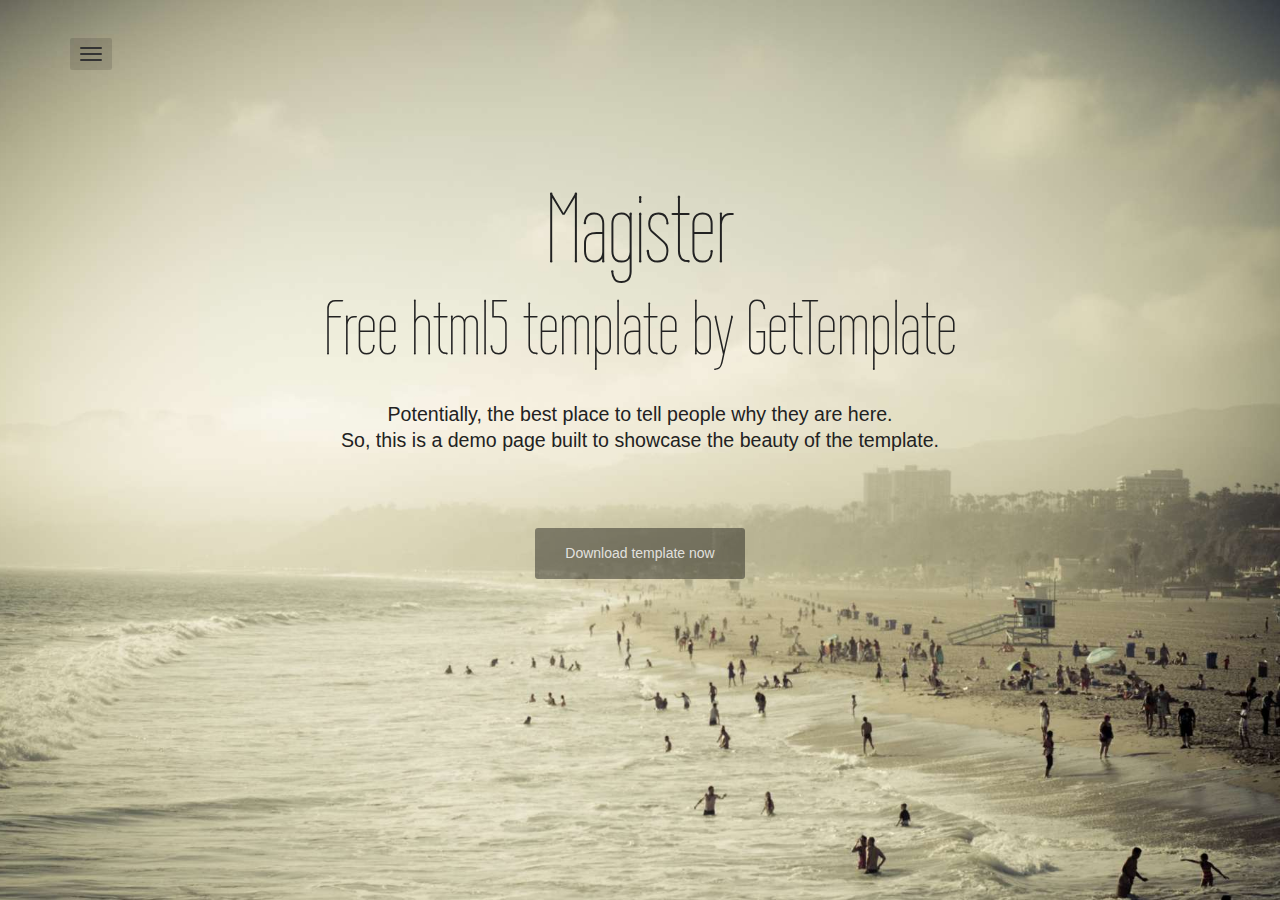
<file: Magister/index.html>
<!DOCTYPE html>
<html lang="en">
<head>
	<meta charset="utf-8">
	<meta name="viewport"    content="width=device-width, initial-scale=1.0">
	<meta name="description" content="">
	<meta name="author"      content="Sergey Pozhilov (GetTemplate.com)">
	
	<title>Magister - Free html5 template by GetTemplate</title>

	<link rel="shortcut icon" href="assets/images/gt_favicon.png">
	
	<!-- Bootstrap itself -->
	<link href="http://netdna.bootstrapcdn.com/bootstrap/3.0.3/css/bootstrap.min.css" rel="stylesheet" type="text/css">

	<!-- Custom styles -->
	<link rel="stylesheet" href="assets/css/magister.css">

	<!-- Fonts -->
	<link href="http://netdna.bootstrapcdn.com/font-awesome/4.0.3/css/font-awesome.min.css" rel="stylesheet" type="text/css">
	<link href='http://fonts.googleapis.com/css?family=Wire+One' rel='stylesheet' type='text/css'>
</head>

<!-- use "theme-invert" class on bright backgrounds, also try "text-shadows" class -->
<body class="theme-invert">

<nav class="mainmenu">
	<div class="container">
		<div class="dropdown">
			<button type="button" class="navbar-toggle" data-toggle="dropdown"><span class="icon-bar"></span> <span class="icon-bar"></span> <span class="icon-bar"></span> </button>
			<!-- <a data-toggle="dropdown" href="#">Dropdown trigger</a> -->
			<ul class="dropdown-menu" role="menu" aria-labelledby="dLabel">
				<li><a href="#head" class="active">Hello</a></li>
				<li><a href="#about">About me</a></li>
				<li><a href="#themes">Themes</a></li>
				<li><a href="#contact">Get in touch</a></li>
			</ul>
		</div>
	</div>
</nav>


<!-- Main (Home) section -->
<section class="section" id="head">
	<div class="container">

		<div class="row">
			<div class="col-md-10 col-lg-10 col-md-offset-1 col-lg-offset-1 text-center">	

				<!-- Site Title, your name, HELLO msg, etc. -->
				<h1 class="title">Magister</h1>
				<h2 class="subtitle">Free html5 template by GetTemplate</h2>

				<!-- Short introductory (optional) -->
				<h3 class="tagline">
					Potentially, the best place to tell people why they are here.<br>
					So, this is a demo page built to showcase the beauty of the template.
				</h3>
				
				<!-- Nice place to describe your site in a sentence or two -->
				<p><a href="/download/" class="btn btn-default btn-lg">Download template now</a></p>
	
			</div> <!-- /col -->
		</div> <!-- /row -->
	
	</div>
</section>

<!-- Second (About) section -->
<section class="section" id="about">
	<div class="container">
	
		<h2 class="text-center title">About me</h2>
		<div class="row">
			<div class="col-sm-4 col-sm-offset-2">    
				<h5><strong>Where's my lorem ipsum?<br></strong></h5>
				<p>Well, here it is: Lorem ipsum dolor sit amet, consectetur adipisicing elit. Dolorum, ullam, ducimus, eaque, ex autem est dolore illo similique quasi unde sint rerum magnam quod amet iste dolorem ad laudantium molestias enim quibusdam inventore totam fugit eum iusto ratione alias deleniti suscipit modi quis nostrum veniam fugiat debitis officiis impedit ipsum natus ipsa. Doloremque, id, at, corporis, libero laborum architecto mollitia molestiae maxime aut deserunt sed perspiciatis quibusdam praesentium consectetur in sint impedit voluptates! Deleniti, sequi voluptate recusandae facere nostrum?</p>    
			</div>
			<div class="col-sm-4">
				<h5><strong>More, more lipsum!<br></strong></h5>    
				<p>Tempore, eos, voluptatem minus commodi error aut eaque neque consequuntur optio nesciunt quod quibusdam. Ipsum, voluptatibus, totam, modi perspiciatis repudiandae odio ad possimus molestias culpa optio eaque itaque dicta quod cupiditate reiciendis illo illum aspernatur ducimus praesentium quae porro alias repellat quasi cum fugiat accusamus molestiae exercitationem amet fugit sint eligendi omnis adipisci corrupti. Aspernatur.</p>    
				<h5><strong>Author links<br></strong></h5>    
				<p><a href="http://be.net/pozhilov9409">Behance</a> / <a href="https://twitter.com/serggg">Twitter</a> / <a href="http://linkedin.com/pozhilov">LinkedIn</a> / <a href="https://www.facebook.com/pozhilov">Facebook</a></p>
			</div>
		</div>
	</div>
</section>

<!-- Third (Works) section -->
<section class="section" id="themes">
	<div class="container">
	
		<h2 class="text-center title">More Themes</h2>
		<p class="lead text-center">
			Huge thank you to all people who publish<br>
			their photos at <a href="http://unsplash.com">Unsplash</a>, thank you guys!
		</p>
		<div class="row">
			<div class="col-sm-4 col-sm-offset-2">
				<div class="thumbnail">
					<img src="assets/screenshots/sshot1.jpg" alt="">
					<div class="caption">
						<h3>Thumbnail label</h3>
						<p>Lorem ipsum dolor sit amet, consectetur adipisicing elit. Neque doloribus enim vitae nam cupiditate eius at explicabo eaque facere iste.</p>
						<p><a href="#" class="btn btn-primary" role="button">Button</a> <a href="#" class="btn btn-default" role="button">Button</a></p>
					</div>
				</div>
			</div>
			<div class="col-sm-4">
				<div class="thumbnail">
					<img src="assets/screenshots/sshot4.jpg" alt="">
					<div class="caption">
						<h3>Thumbnail label</h3>
						<p>Lorem ipsum dolor sit amet, consectetur adipisicing elit. Neque doloribus enim vitae nam cupiditate eius at explicabo eaque facere iste.</p>
						<p><a href="#" class="btn btn-primary" role="button">Button</a> <a href="#" class="btn btn-default" role="button">Button</a></p>
					</div>
				</div>
			</div>
			<div class="col-sm-4 col-sm-offset-2">
				<div class="thumbnail">
					<img src="assets/screenshots/sshot5.jpg" alt="">
					<div class="caption">
						<h3>Thumbnail label</h3>
						<p>Lorem ipsum dolor sit amet, consectetur adipisicing elit. Neque doloribus enim vitae nam cupiditate eius at explicabo eaque facere iste.</p>
						<p><a href="#" class="btn btn-primary" role="button">Button</a> <a href="#" class="btn btn-default" role="button">Button</a></p>
					</div>
				</div>
			</div>
			<div class="col-sm-4">
				<div class="thumbnail">
					<img src="assets/screenshots/sshot3.jpg" alt="">
					<div class="caption">
						<h3>Thumbnail label</h3>
						<p>Lorem ipsum dolor sit amet, consectetur adipisicing elit. Neque doloribus enim vitae nam cupiditate eius at explicabo eaque facere iste.</p>
						<p><a href="#" class="btn btn-primary" role="button">Button</a> <a href="#" class="btn btn-default" role="button">Button</a></p>
					</div>
				</div>
			</div>

		</div>

	</div>
</section>

<!-- Fourth (Contact) section -->
<section class="section" id="contact">
	<div class="container">
	
		<h2 class="text-center title">Get in touch</h2>

		<div class="row">
			<div class="col-sm-8 col-sm-offset-2 text-center">
				<p class="lead">Have a question about this template, or want to suggest a new feature?</p>
				<p>Feel free to email me, or drop me a line in Twitter!</p>
				<p><b>gt@gettemplate.com</b><br><br></p>
				<ul class="list-inline list-social">
					<li><a href="https://twitter.com/serggg" class="btn btn-link"><i class="fa fa-twitter fa-fw"></i> Twitter</a></li>
					<li><a href="https://github.com/pozhilov" class="btn btn-link"><i class="fa fa-github fa-fw"></i> Github</a></li>
					<li><a href="http://linkedin/in/pozhilov" class="btn btn-link"><i class="fa fa-linkedin fa-fw"></i> LinkedIn</a></li>
				</ul>
			</div>
		</div>

	</div>
</section>


<!-- Load js libs only when the page is loaded. -->
<script src="http://ajax.googleapis.com/ajax/libs/jquery/1.10.2/jquery.min.js"></script>
<script src="http://netdna.bootstrapcdn.com/bootstrap/3.0.3/js/bootstrap.min.js"></script>
<script src="assets/js/modernizr.custom.72241.js"></script>
<!-- Custom template scripts -->
<script src="assets/js/magister.js"></script>
</body>
</html>
</file>
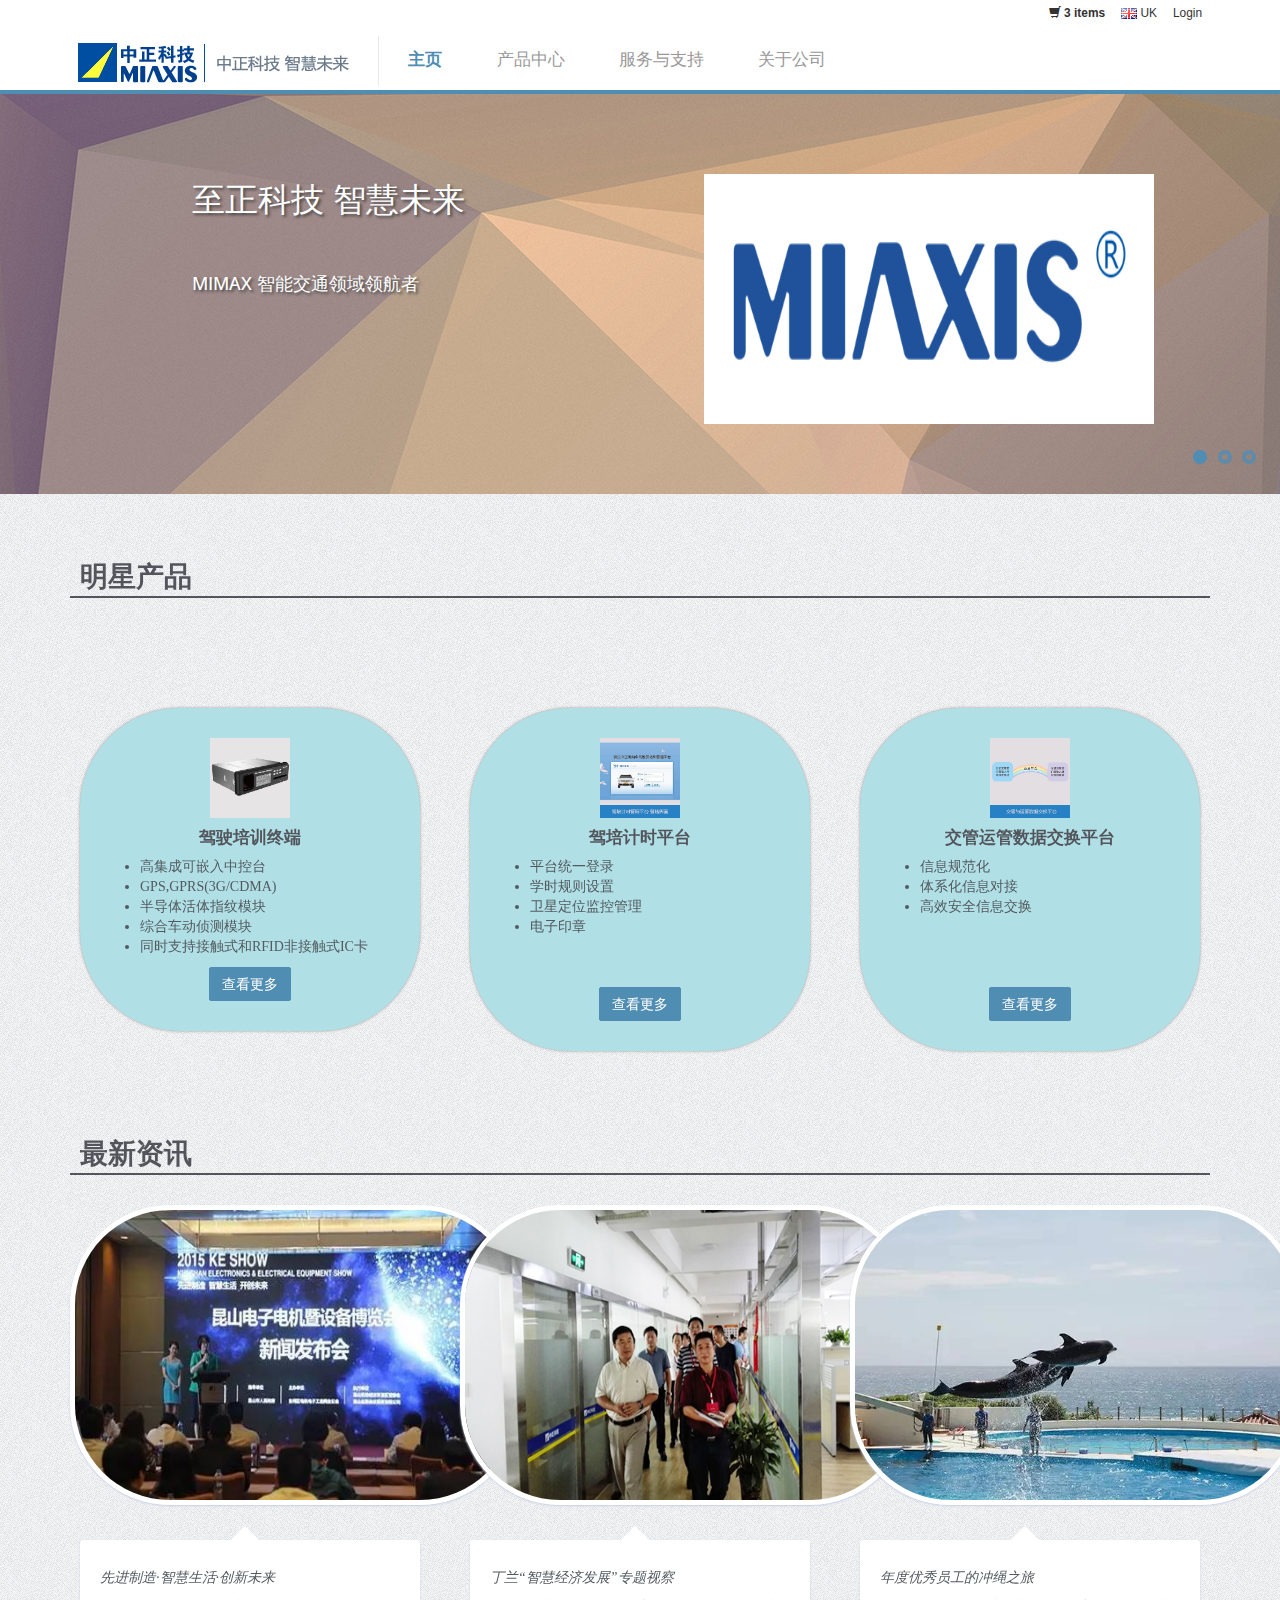
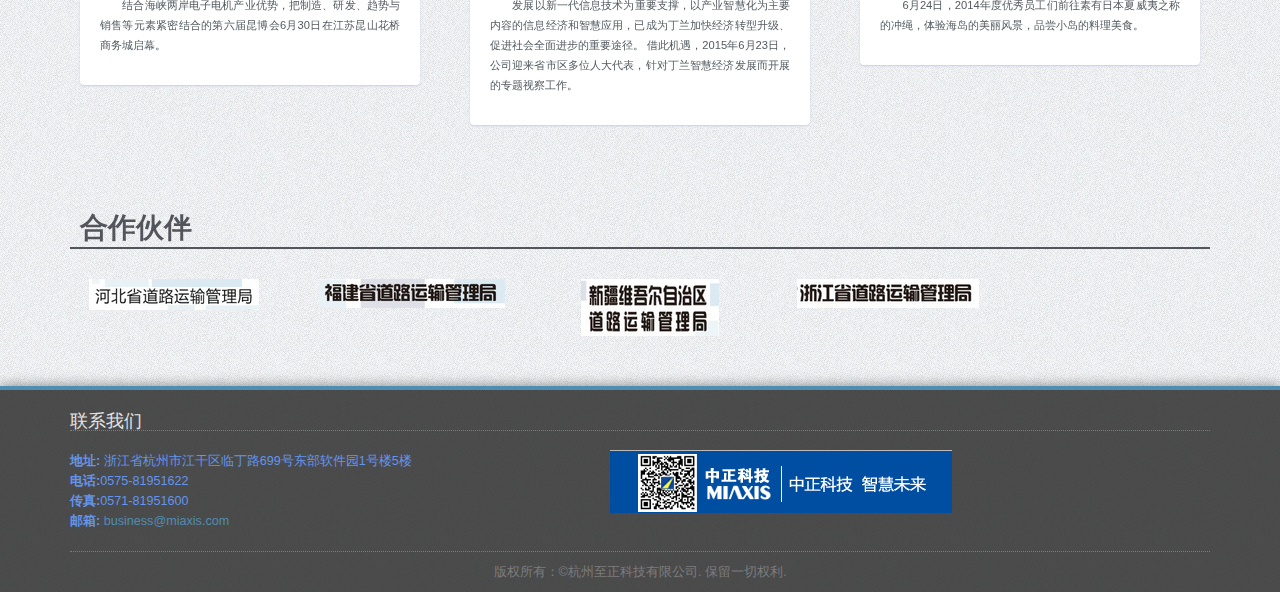
<file: mPurpose-master/index.html>
<!DOCTYPE html>
<!--[if lt IE 7]>      <html class="no-js lt-ie9 lt-ie8 lt-ie7"> <![endif]-->
<!--[if IE 7]>         <html class="no-js lt-ie9 lt-ie8"> <![endif]-->
<!--[if IE 8]>         <html class="no-js lt-ie9"> <![endif]-->
<!--[if gt IE 8]><!--> <html class="no-js"> <!--<![endif]-->
    <head>
        <meta charset="utf-8">
        <meta http-equiv="X-UA-Compatible" content="IE=edge,chrome=1">
        <title>mPurpose - Multipurpose Feature Rich Bootstrap Template</title>
        <meta name="description" content="">
        <meta name="viewport" content="width=device-width">

        <link rel="stylesheet" href="css/bootstrap.min.css">
        <link rel="stylesheet" href="css/icomoon-social.css">
        <link href='http://fonts.googleapis.com/css?family=Open+Sans:400,700,600,800' rel='stylesheet' type='text/css'>

        <link rel="stylesheet" href="css/leaflet.css" />
		<!--[if lte IE 8]>
		    <link rel="stylesheet" href="css/leaflet.ie.css" />
		<![endif]-->
		<link rel="stylesheet" href="css/main.css">

        <script src="js/modernizr-2.6.2-respond-1.1.0.min.js"></script>
    </head>
    <body>
        <!--[if lt IE 7]>
            <p class="chromeframe">You are using an <strong>outdated</strong> browser. Please <a href="http://browsehappy.com/">upgrade your browser</a> or <a href="http://www.google.com/chromeframe/?redirect=true">activate Google Chrome Frame</a> to improve your experience.</p>
        <![endif]-->
        

        <!-- Navigation & Logo-->
        <div class="mainmenu-wrapper">
	        <div class="container">
	        	<div class="menuextras">
					<div class="extras">
						<ul>
							<li class="shopping-cart-items"><i class="glyphicon glyphicon-shopping-cart icon-white"></i> <a href="page-shopping-cart.html"><b>3 items</b></a></li>
							<li>
								<div class="dropdown choose-country">
									<a class="#" data-toggle="dropdown" href="#"><img src="img/flags/gb.png" alt="Great Britain"> UK</a>
									<ul class="dropdown-menu" role="menu">
										<li role="menuitem"><a href="#"><img src="img/flags/us.png" alt="United States"> US</a></li>
										<li role="menuitem"><a href="#"><img src="img/flags/de.png" alt="Germany"> DE</a></li>
										<li role="menuitem"><a href="#"><img src="img/flags/es.png" alt="Spain"> ES</a></li>
									</ul>
								</div>
							</li>
			        		<li><a href="page-login.html">Login</a></li>
			        	</ul>
					</div>
		        </div>
		        <nav id="mainmenu" class="mainmenu">
					<ul>
						<li class="logo-wrapper"><a href="index.html"><img src="img/1.png" alt="Multipurpose Twitter Bootstrap Template"></a></li>
						<li class="active">
							<a href="index.html">主页</a>
						</li>
						<li>
							<a href="features.html">产品中心</a>
						</li>
						<li class="has-submenu">
							<a href="#">服务与支持</a>
							<div class="mainmenu-submenu">
								<div class="mainmenu-submenu-inner"> 
									<div>
										<h4>Homepage</h4>
										<ul>
											<li><a href="index.html">Homepage (Sample 1)</a></li>
											<li><a href="page-homepage-sample.html">Homepage (Sample 2)</a></li>
										</ul>
										<h4>Services & Pricing</h4>
										<ul>
											<li><a href="page-services-1-column.html">Services/Features (Rows)</a></li>
											<li><a href="page-services-3-columns.html">Services/Features (3 Columns)</a></li>
											<li><a href="page-services-4-columns.html">Services/Features (4 Columns)</a></li>
											<li><a href="page-pricing.html">Pricing Table</a></li>
										</ul>
										<h4>Team & Open Vacancies</h4>
										<ul>
											<li><a href="page-team.html">Our Team</a></li>
											<li><a href="page-vacancies.html">Open Vacancies (List)</a></li>
											<li><a href="page-job-details.html">Open Vacancies (Job Details)</a></li>
										</ul>
									</div>
									<div>
										<h4>Our Work (Portfolio)</h4>
										<ul>
											<li><a href="page-portfolio-2-columns-1.html">Portfolio (2 Columns, Option 1)</a></li>
											<li><a href="page-portfolio-2-columns-2.html">Portfolio (2 Columns, Option 2)</a></li>
											<li><a href="page-portfolio-3-columns-1.html">Portfolio (3 Columns, Option 1)</a></li>
											<li><a href="page-portfolio-3-columns-2.html">Portfolio (3 Columns, Option 2)</a></li>
											<li><a href="page-portfolio-item.html">Portfolio Item (Project) Description</a></li>
										</ul>
										<h4>General Pages</h4>
										<ul>
											<li><a href="page-about-us.html">About Us</a></li>
											<li><a href="page-contact-us.html">Contact Us</a></li>
											<li><a href="page-faq.html">Frequently Asked Questions</a></li>
											<li><a href="page-testimonials-clients.html">Testimonials & Clients</a></li>
											<li><a href="page-events.html">Events</a></li>
											<li><a href="page-404.html">404 Page</a></li>
											<li><a href="page-sitemap.html">Sitemap</a></li>
											<li><a href="page-login.html">Login</a></li>
											<li><a href="page-register.html">Register</a></li>
											<li><a href="page-password-reset.html">Password Reset</a></li>
											<li><a href="page-terms-privacy.html">Terms & Privacy</a></li>
											<li><a href="page-coming-soon.html">Coming Soon</a></li>
										</ul>
									</div>
									<div>
										<h4>eShop</h4>
										<ul>
											<li><a href="page-products-3-columns.html">Products listing (3 Columns)</a></li>
											<li><a href="page-products-4-columns.html">Products listing (4 Columns)</a></li>
											<li><a href="page-products-slider.html">Products Slider</a></li>
											<li><a href="page-product-details.html">Product Details</a></li>
											<li><a href="page-shopping-cart.html">Shopping Cart</a></li>
										</ul>
										<h4>Blog</h4>
										<ul>
											<li><a href="page-blog-posts.html">Blog Posts (List)</a></li>
											<li><a href="page-blog-post-right-sidebar.html">Blog Single Post (Right Sidebar)</a></li>
											<li><a href="page-blog-post-left-sidebar.html">Blog Single Post (Left Sidebar)</a></li>
											<li><a href="page-news.html">Latest & Featured News</a></li>
										</ul>
									</div>
								</div><!-- /mainmenu-submenu-inner -->
							</div><!-- /mainmenu-submenu -->
						</li>
						<li>
							<a href="credits.html">关于公司</a>
						</li>
					</ul>
				</nav>
			</div>
		</div>

        <!-- Homepage Slider -->
        <div class="homepage-slider">
        	<div id="sequence">
				<ul class="sequence-canvas">
					<!-- Slide 1 -->
					<li class="bg4">
						<!-- Slide Title -->
						<h2 class="title">至正科技 智慧未来</h2>
						<!-- Slide Text -->
						<h3 class="subtitle">MIMAX 智能交通领域领航者</h3>

						<!-- Slide Image -->
						<img class="slide-img" src="img/homepage-slider/11.jpg"  alt="Slide 1" />
					</li>
					<!-- End Slide 1 -->
					<!-- Slide 2 -->
					<li class="bg3">
						<!-- Slide Title -->
						<h2 class="title">公众服务平台</h2>
						<!-- Slide Text -->
						<h3 class="subtitle">向社会公众开放的综合资讯服务网站<br/><br/>
                            为社会公众提供真实有效的行业信息</h3>
						<!-- Slide Image -->
						<img class="slide-img" src="img/homepage-slider/4.jpg" alt="Slide 2" />
					</li>
					<!-- End Slide 2 -->
					<!-- Slide 3 -->
					<li class="bg1">
						<!-- Slide Title -->
						<h2 class="title">理论培训教学平台</h2>
						<!-- Slide Text -->
						<h3 class="subtitle">采用科技手段，实现教学内容统一，教学资源共享</h3>
						<!-- Slide Image -->
						<img class="slide-img" src="img/homepage-slider/1.jpg" alt="Slide 3" />
					</li>
					<!-- End Slide 3 -->
				</ul>
				<div class="sequence-pagination-wrapper">
					<ul class="sequence-pagination">
						<li>1</li>
						<li>2</li>
						<li>3</li>
					</ul>
				</div>
			</div>
        </div>
        <!-- End Homepage Slider -->

		<!-- Press Coverage -->
        <div class="section">
            <div class="container">
                <h2>明星产品</h2>
                <div class="row">

                </div>
            </div>
        </div>
		<!-- Press Coverage -->

		<!-- Services -->
        <div class="section">
	        <div class="container">
	        	<div class="row">
	        		<div class="col-md-4 col-sm-6">
	        			<div class="service-wrapper">
		        			<img src="img/service-icon/21.jpg" alt="Service 1">
		        			<h3>驾驶培训终端</h3>
		        			<ul>
                                <li>高集成可嵌入中控台</li>
                                <li>GPS,GPRS(3G/CDMA)</li>
                                <li>半导体活体指纹模块</li>
                                <li>综合车动侦测模块</li>
                                <li>同时支持接触式和RFID非接触式IC卡</li>
                            </ul>
		        			<a href="#" class="btn">查看更多</a>
		        		</div>
	        		</div>
	        		<div class="col-md-4 col-sm-6">
	        			<div class="service-wrapper">
		        			<img  src="img/service-icon/12.jpg" alt="Service 2">
		        			<h3>驾培计时平台</h3>
		        			<ul>
                                <li>平台统一登录</li>
                                <li>学时规则设置</li>
                                <li>卫星定位监控管理</li>
                                <li>电子印章</li>
                                <br/>
                                <br/>
                            </ul>
		        			<a href="#" class="btn">查看更多</a>
		        		</div>
	        		</div>
	        		<div class="col-md-4 col-sm-6">
	        			<div class="service-wrapper">
		        			<img  src="img/service-icon/13.jpg" alt="Service 3">
		        			<h3>交管运管数据交换平台</h3>
                            <ul>
                                <li>信息规范化</li>
                                <li>体系化信息对接</li>
                                <li>高效安全信息交换</li>
                                <br/>
                                <br/>
                                <br/>

                            </ul>
		        			<a href="#" class="btn">查看更多</a>
		        		</div>
	        		</div>
	        	</div>
	        </div>
	    </div>
	    <!-- End Services -->

		<!-- Testimonials -->
	    <div class="section">
			<div class="container">
				<h2>最新资讯</h2>
				<div class="row">
					<!-- Testimonial -->
					<div class="testimonial col-md-4 col-sm-6">
						<!-- Author Photo -->
						<div class="author-photo">
							<img src="img/zixun1.jpg" alt="Author 1">
						</div>
						<div class="testimonial-bubble">
								<!-- Quote -->
								<h5 class="quote">
                                    先进制造·智慧生活·创新未来
                        		</h5>
                        		<!-- Author Info -->
                        		<p class="author-info">
                                    结合海峡两岸电子电机产业优势，把制造、研发、趋势与销售等元素紧密结合的第六届昆博会6月30日在江苏昆山花桥商务城启幕。
                        		</p>
                        	<div class="sprite arrow-speech-bubble"></div>
                        </div>
                    </div>
                    <!-- End Testimonial -->
                    <div class="testimonial col-md-4 col-sm-6">
						<div class="author-photo">
							<img src="img/zixun2.jpg" alt="Author 2">
						</div>
						<div class="testimonial-bubble">
								<h5 class="quote">
                                    丁兰“智慧经济发展”专题视察
                        		</h5>
                        		<p class="author-info">
                                    发展以新一代信息技术为重要支撑，以产业智慧化为主要内容的信息经济和智慧应用，已成为丁兰加快经济转型升级、促进社会全面进步的重要途径。

                                    借此机遇，2015年6月23日，公司迎来省市区多位人大代表，针对丁兰智慧经济发展而开展的专题视察工作。
                        		</p>
                        	<div class="sprite arrow-speech-bubble"></div>
                        </div>
                    </div>
					<div class="testimonial col-md-4 col-sm-6">
						<div class="author-photo">
							<img src="img/zixun3.jpg" alt="Author 3">
						</div>
						<div class="testimonial-bubble">
								<h5 class="quote">
                                    年度优秀员工的冲绳之旅
                        		</h5>
                        		<p class="author-info">
                                    6月24日，2014年度优秀员工们前往素有日本夏威夷之称的冲绳，体验海岛的美丽风景，品尝小岛的料理美食。
                        		</p>
                        	<div class="sprite arrow-speech-bubble"></div>
                        </div>
                    </div>
				</div>
			</div>
	    </div>
	    <!-- End Testimonials -->

		<!-- Our Clients -->
	    <div class="section">
	    	<div class="container">
	    		<h2>合作伙伴</h2>
				<div class="clients-logo-wrapper text-center row">
					<div class="col-lg-1 col-md-1 col-sm-3 col-xs-6"><a href="#"><img src="img/logos/kehu1.png" alt="Client Name"></a></div>
					<div class="col-lg-1 col-md-1 col-sm-3 col-xs-6"><a href="#"><img src="img/logos/kehu2.png" alt="Client Name"></a></div>
					<div class="col-lg-1 col-md-1 col-sm-3 col-xs-6"><a href="#"><img src="img/logos/kehu3.png" alt="Client Name"></a></div>
					<div class="col-lg-1 col-md-1 col-sm-3 col-xs-6"><a href="#"><img src="img/logos/keh4.png" alt="Client Name"></a></div>

				</div>
			</div>
	    </div>
	    <!-- End Our Clients -->

	    <!-- Footer -->
	    <div class="footer">
	    	<div class="container">
		    	<div class="row">
		    		<div class="col-footer col-md-4 col-xs-6">
		    			<h3>联系我们</h3>
		    			<p class="contact-us-details">
	        				<b>地址:</b> 浙江省杭州市江干区临丁路699号东部软件园1号楼5楼<br/>
	        				<b>电话:</b>0575-81951622<br/>
	        				<b>传真:</b>0571-81951600<br/>
	        				<b>邮箱:</b> <a href="mailto: business@miaxis.com"> business@miaxis.com</a>
	        			</p>
		    		</div>
                    <div class="col-footer col-md-4 col-xs-6">
                        <br/>
                        <br/>
                        <p class="contact-us-details">
                            <img  class = "jiaobiao"src="img/biaozhi.png">
                    </div>
		    	</div>
		    	<div class="row">
		    		<div class="col-md-12">
		    			<div class="footer-copyright">版权所有：&copy;杭州至正科技有限公司. 保留一切权利.</div>
		    		</div>
		    	</div>
		    </div>
	    </div>

        <!-- Javascripts -->
        <script src="http://ajax.googleapis.com/ajax/libs/jquery/1.9.1/jquery.min.js"></script>
        <script>window.jQuery || document.write('<script src="js/jquery-1.9.1.min.js"><\/script>')</script>
        <script src="js/bootstrap.min.js"></script>
        <script src="http://cdn.leafletjs.com/leaflet-0.5.1/leaflet.js"></script>
        <script src="js/jquery.fitvids.js"></script>
        <script src="js/jquery.sequence-min.js"></script>
        <script src="js/jquery.bxslider.js"></script>
        <script src="js/main-menu.js"></script>
        <script src="js/template.js"></script>

    </body>
</html>
</file>
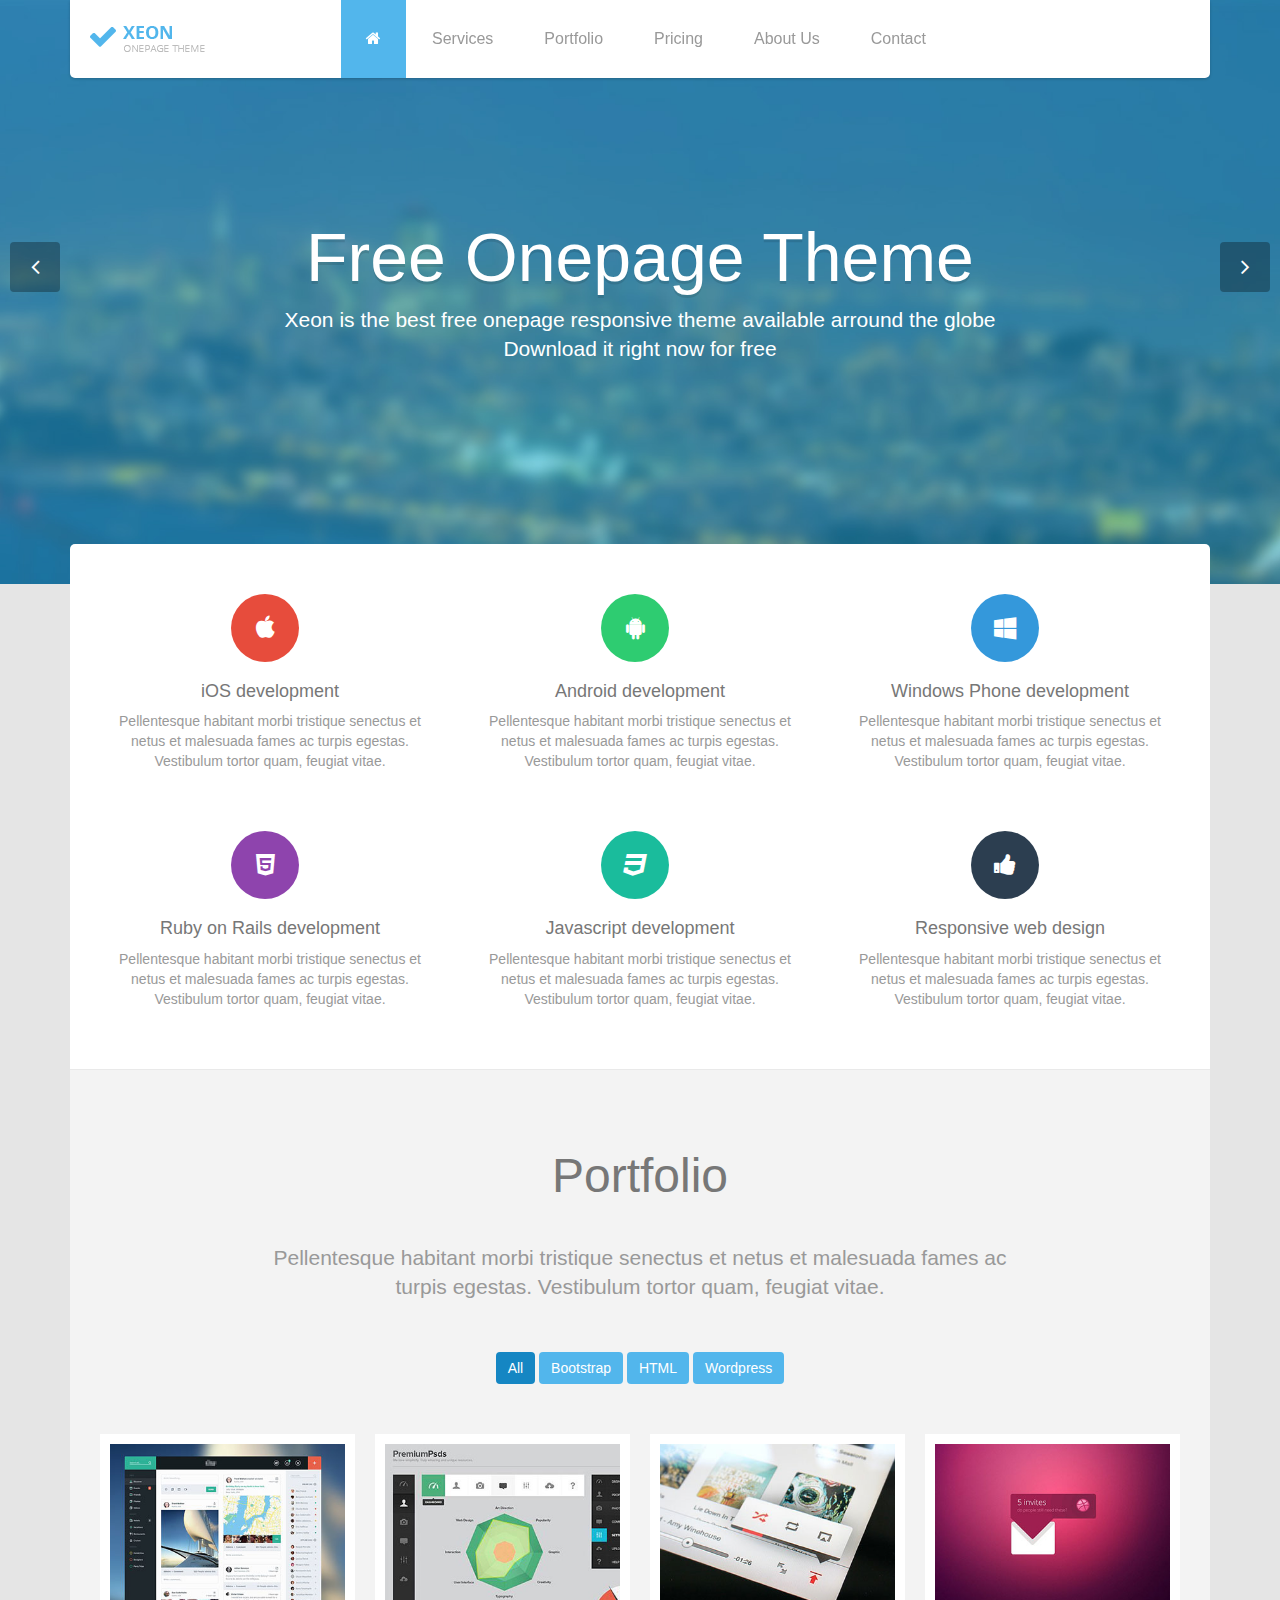
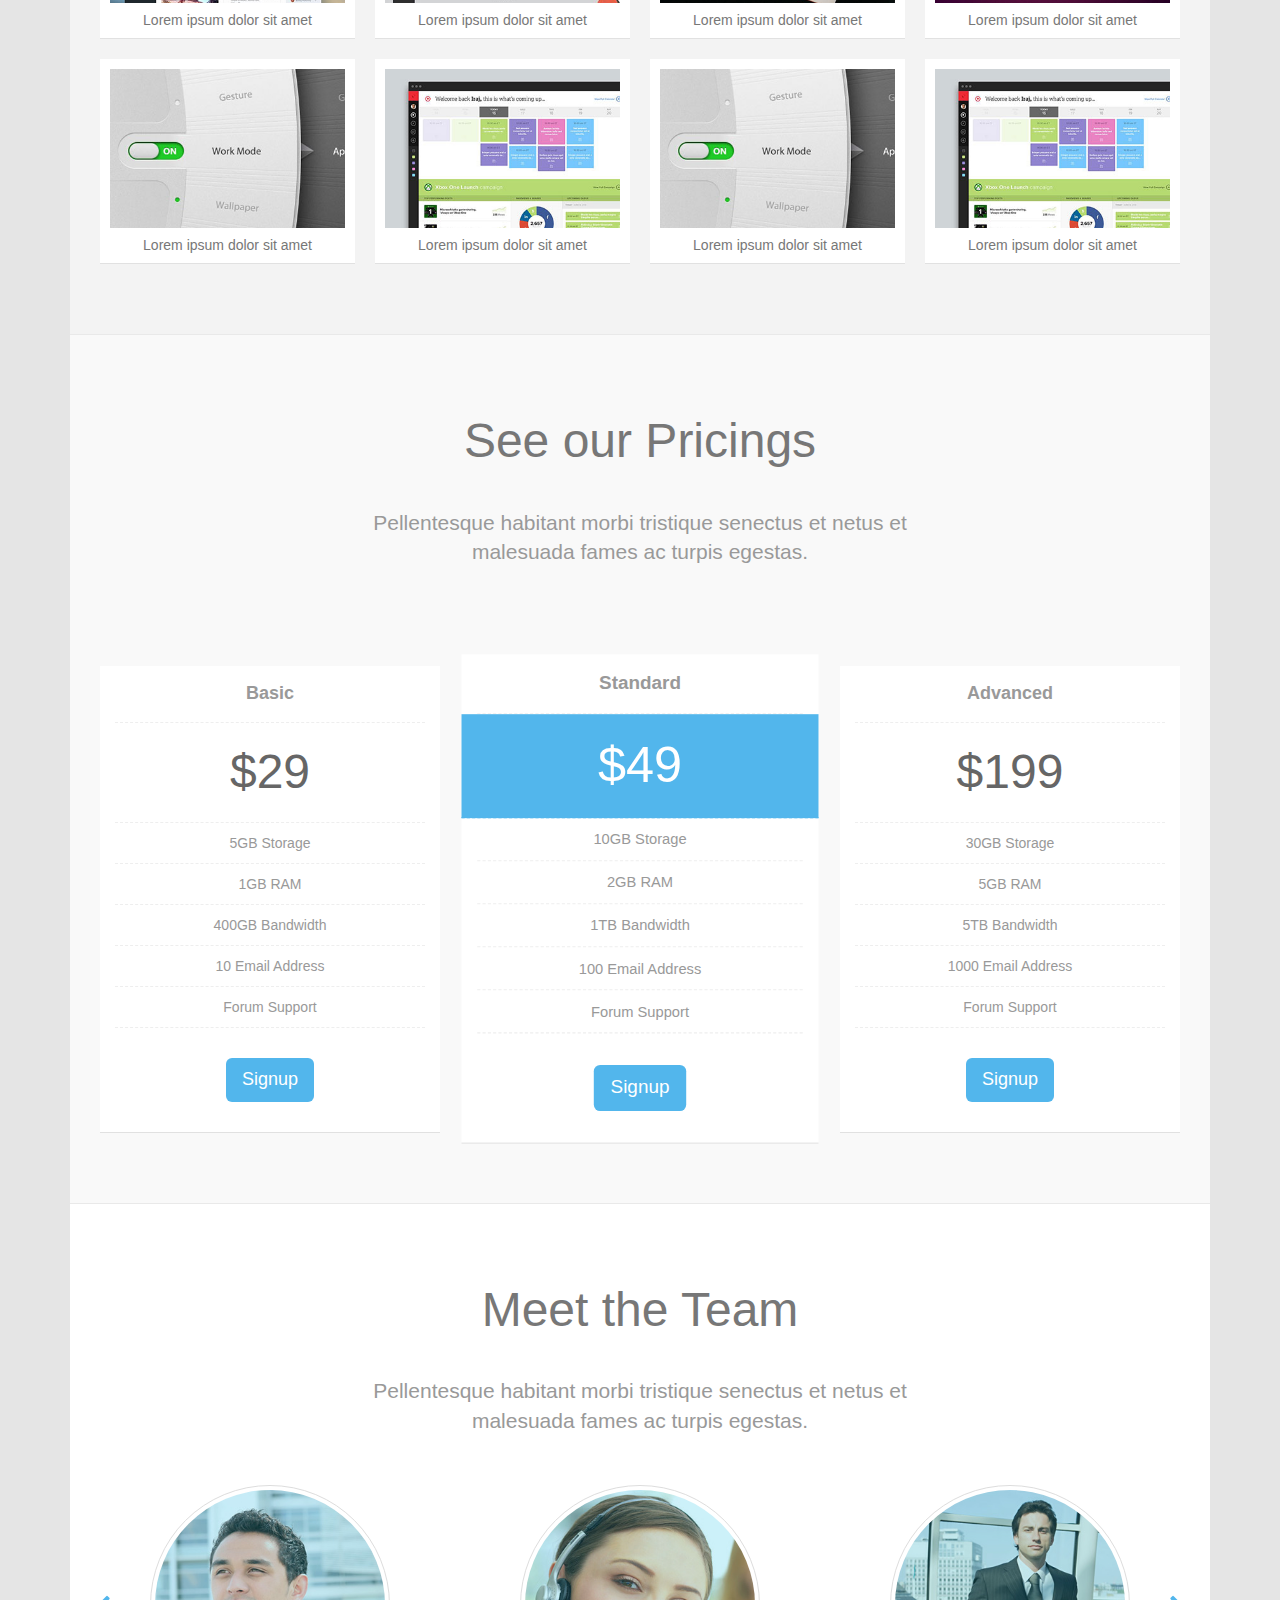
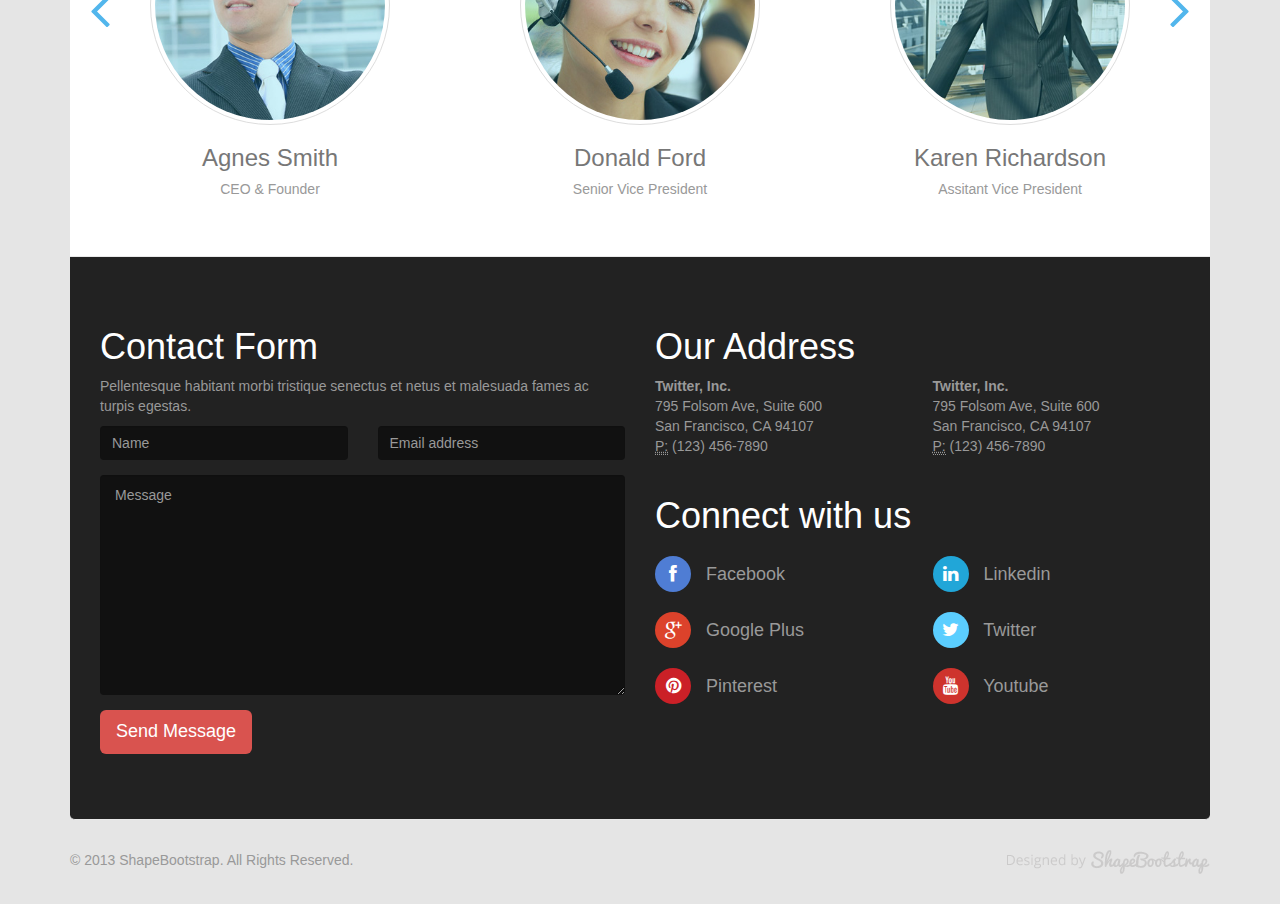
<file: xeon/index.html>
<!DOCTYPE html>
<html lang="en">
<head>
    <meta charset="utf-8">
    <meta name="viewport" content="width=device-width, initial-scale=1.0">
    <meta name="description" content="">
    <meta name="author" content="">
    <title>Xeon | OnePage Responsive Theme</title>
    <link href="css/bootstrap.min.css" rel="stylesheet">
    <link href="css/font-awesome.min.css" rel="stylesheet">
    <link href="css/prettyPhoto.css" rel="stylesheet">
    <link href="css/main.css" rel="stylesheet">
    <!--[if lt IE 9]>
    <script src="js/html5shiv.js"></script>
    <script src="js/respond.min.js"></script>
    <![endif]-->
    <link rel="shortcut icon" href="images/ico/favicon.ico">
    <link rel="apple-touch-icon-precomposed" sizes="144x144" href="images/ico/apple-touch-icon-144-precomposed.png">
    <link rel="apple-touch-icon-precomposed" sizes="114x114" href="images/ico/apple-touch-icon-114-precomposed.png">
    <link rel="apple-touch-icon-precomposed" sizes="72x72" href="images/ico/apple-touch-icon-72-precomposed.png">
    <link rel="apple-touch-icon-precomposed" href="images/ico/apple-touch-icon-57-precomposed.png">
</head><!--/head-->

<body data-spy="scroll" data-target="#navbar" data-offset="0">
    <header id="header" role="banner">
        <div class="container">
            <div id="navbar" class="navbar navbar-default">
                <div class="navbar-header">
                    <button type="button" class="navbar-toggle" data-toggle="collapse" data-target=".navbar-collapse">
                        <span class="sr-only">Toggle navigation</span>
                        <span class="icon-bar"></span>
                        <span class="icon-bar"></span>
                        <span class="icon-bar"></span>
                    </button>
                    <a class="navbar-brand" href="index.html"></a>
                </div>
                <div class="collapse navbar-collapse">
                    <ul class="nav navbar-nav">
                        <li class="active"><a href="#main-slider"><i class="icon-home"></i></a></li>
                        <li><a href="#services">Services</a></li>
                        <li><a href="#portfolio">Portfolio</a></li>
                        <li><a href="#pricing">Pricing</a></li>
                        <li><a href="#about-us">About Us</a></li>
                        <li><a href="#contact">Contact</a></li>
                    </ul>
                </div>
            </div>
        </div>
    </header><!--/#header-->

    <section id="main-slider" class="carousel">
        <div class="carousel-inner">
            <div class="item active">
                <div class="container">
                    <div class="carousel-content">
                        <h1>Free Onepage Theme</h1>
                        <p class="lead">Xeon is the best free onepage responsive theme available arround the globe<br>Download it right now for free</p>
                    </div>
                </div>
            </div><!--/.item-->
            <div class="item">
                <div class="container">
                    <div class="carousel-content">
                        <h1>ShapeBootstrap.net</h1>
                        <p class="lead">Download free but 100% premium quaility twitter Bootstrap based WordPress and HTML themes <br>from shapebootstrap.net</p>
                    </div>
                </div>
            </div><!--/.item-->
        </div><!--/.carousel-inner-->
        <a class="prev" href="#main-slider" data-slide="prev"><i class="icon-angle-left"></i></a>
        <a class="next" href="#main-slider" data-slide="next"><i class="icon-angle-right"></i></a>
    </section><!--/#main-slider-->

    <section id="services">
        <div class="container">
            <div class="box first">
                <div class="row">
                    <div class="col-md-4 col-sm-6">
                        <div class="center">
                            <i class="icon-apple icon-md icon-color1"></i>
                            <h4>iOS development</h4>
                            <p>Pellentesque habitant morbi tristique senectus et netus et malesuada fames ac turpis egestas. Vestibulum tortor quam, feugiat vitae.</p>
                        </div>
                    </div><!--/.col-md-4-->
                    <div class="col-md-4 col-sm-6">
                        <div class="center">
                            <i class="icon-android icon-md icon-color2"></i>
                            <h4>Android development</h4>
                            <p>Pellentesque habitant morbi tristique senectus et netus et malesuada fames ac turpis egestas. Vestibulum tortor quam, feugiat vitae.</p>
                        </div>
                    </div><!--/.col-md-4-->
                    <div class="col-md-4 col-sm-6">
                        <div class="center">
                            <i class="icon-windows icon-md icon-color3"></i>
                            <h4>Windows Phone development</h4>
                            <p>Pellentesque habitant morbi tristique senectus et netus et malesuada fames ac turpis egestas. Vestibulum tortor quam, feugiat vitae.</p>
                        </div>
                    </div><!--/.col-md-4-->
                    <div class="col-md-4 col-sm-6">
                        <div class="center">
                            <i class="icon-html5 icon-md icon-color4"></i>
                            <h4>Ruby on Rails development</h4>
                            <p>Pellentesque habitant morbi tristique senectus et netus et malesuada fames ac turpis egestas. Vestibulum tortor quam, feugiat vitae.</p>
                        </div>
                    </div><!--/.col-md-4-->
                    <div class="col-md-4 col-sm-6">
                        <div class="center">
                            <i class="icon-css3 icon-md icon-color5"></i>
                            <h4>Javascript development</h4>
                            <p>Pellentesque habitant morbi tristique senectus et netus et malesuada fames ac turpis egestas. Vestibulum tortor quam, feugiat vitae.</p>
                        </div>
                    </div><!--/.col-md-4-->
                    <div class="col-md-4 col-sm-6">
                        <div class="center">
                            <i class="icon-thumbs-up icon-md icon-color6"></i>
                            <h4>Responsive web design</h4>
                            <p>Pellentesque habitant morbi tristique senectus et netus et malesuada fames ac turpis egestas. Vestibulum tortor quam, feugiat vitae.</p>
                        </div>
                    </div><!--/.col-md-4-->
                </div><!--/.row-->
            </div><!--/.box-->
        </div><!--/.container-->
    </section><!--/#services-->

    <section id="portfolio">
        <div class="container">
            <div class="box">
                <div class="center gap">
                    <h2>Portfolio</h2>
                    <p class="lead">Pellentesque habitant morbi tristique senectus et netus et malesuada fames ac<br>turpis egestas. Vestibulum tortor quam, feugiat vitae.</p>
                </div><!--/.center-->
                <ul class="portfolio-filter">
                    <li><a class="btn btn-primary active" href="#" data-filter="*">All</a></li>
                    <li><a class="btn btn-primary" href="#" data-filter=".bootstrap">Bootstrap</a></li>
                    <li><a class="btn btn-primary" href="#" data-filter=".html">HTML</a></li>
                    <li><a class="btn btn-primary" href="#" data-filter=".wordpress">Wordpress</a></li>
                </ul><!--/#portfolio-filter-->
                <ul class="portfolio-items col-4">
                    <li class="portfolio-item apps">
                        <div class="item-inner">
                            <div class="portfolio-image">
                                <img src="images/portfolio/thumb/item1.jpg" alt="">
                                <div class="overlay">
                                    <a class="preview btn btn-danger" title="Lorem ipsum dolor sit amet" href="images/portfolio/full/item1.jpg"><i class="icon-eye-open"></i></a>             
                                </div>
                            </div>
                            <h5>Lorem ipsum dolor sit amet</h5>
                        </div>
                    </li><!--/.portfolio-item-->
                    <li class="portfolio-item joomla bootstrap">
                        <div class="item-inner">
                            <div class="portfolio-image">
                                <img src="images/portfolio/thumb/item2.jpg" alt="">
                                <div class="overlay">
                                    <a class="preview btn btn-danger" title="Lorem ipsum dolor sit amet" href="images/portfolio/full/item2.jpg"><i class="icon-eye-open"></i></a>  
                                </div>
                            </div> 
                            <h5>Lorem ipsum dolor sit amet</h5>         
                        </div>
                    </li><!--/.portfolio-item-->
                    <li class="portfolio-item bootstrap wordpress">
                        <div class="item-inner">
                            <div class="portfolio-image">
                                <img src="images/portfolio/thumb/item3.jpg" alt="">
                                <div class="overlay">
                                    <a class="preview btn btn-danger" title="Lorem ipsum dolor sit amet" href="images/portfolio/full/item3.jpg"><i class="icon-eye-open"></i></a>        
                                </div> 
                            </div>
                            <h5>Lorem ipsum dolor sit amet</h5>          
                        </div>           
                    </li><!--/.portfolio-item-->
                    <li class="portfolio-item joomla wordpress apps">
                        <div class="item-inner">
                            <div class="portfolio-image">
                                <img src="images/portfolio/thumb/item4.jpg" alt="">
                                <div class="overlay">
                                    <a class="preview btn btn-danger" title="Lorem ipsum dolor sit amet" href="images/portfolio/full/item4.jpg"><i class="icon-eye-open"></i></a>          
                                </div>   
                            </div>
                            <h5>Lorem ipsum dolor sit amet</h5>        
                        </div>           
                    </li><!--/.portfolio-item-->
                    <li class="portfolio-item joomla html">
                        <div class="item-inner">
                            <div class="portfolio-image">
                                <img src="images/portfolio/thumb/item5.jpg" alt="">
                                <div class="overlay">
                                    <a class="preview btn btn-danger" title="Lorem ipsum dolor sit amet" href="images/portfolio/full/item5.jpg"><i class="icon-eye-open"></i></a>          
                                </div>  
                            </div>
                            <h5>Lorem ipsum dolor sit amet</h5>  
                        </div>       
                    </li><!--/.portfolio-item-->
                    <li class="portfolio-item wordpress html">
                        <div class="item-inner">
                            <div class="portfolio-image">
                                <img src="images/portfolio/thumb/item6.jpg" alt="">
                                <div class="overlay">
                                    <a class="preview btn btn-danger" title="Lorem ipsum dolor sit amet" href="images/portfolio/full/item6.jpg"><i class="icon-eye-open"></i></a>           
                                </div>  
                            </div>
                            <h5>Lorem ipsum dolor sit amet</h5>         
                        </div>           
                    </li><!--/.portfolio-item-->
                    <li class="portfolio-item joomla html">
                        <div class="item-inner">
                            <div class="portfolio-image">
                                <img src="images/portfolio/thumb/item5.jpg" alt="">
                                <div class="overlay">
                                    <a class="preview btn btn-danger" title="Lorem ipsum dolor sit amet" href="images/portfolio/full/item5.jpg"><i class="icon-eye-open"></i></a>          
                                </div>  
                            </div>
                            <h5>Lorem ipsum dolor sit amet</h5>  
                        </div>       
                    </li><!--/.portfolio-item-->
                    <li class="portfolio-item wordpress html">
                        <div class="item-inner">
                            <div class="portfolio-image">
                                <img src="images/portfolio/thumb/item6.jpg" alt="">
                                <div class="overlay">
                                    <a class="preview btn btn-danger" title="Lorem ipsum dolor sit amet" href="images/portfolio/full/item6.jpg"><i class="icon-eye-open"></i></a>           
                                </div>   
                            </div>
                            <h5>Lorem ipsum dolor sit amet</h5>        
                        </div>         
                    </li><!--/.portfolio-item-->
                </ul>   
            </div><!--/.box-->
        </div><!--/.container-->
    </section><!--/#portfolio-->

    <section id="pricing">
        <div class="container">
            <div class="box">
                <div class="center">
                    <h2>See our Pricings</h2>
                    <p class="lead">Pellentesque habitant morbi tristique senectus et netus et <br>malesuada fames ac turpis egestas.</p>
                </div><!--/.center-->   
                <div class="big-gap"></div>
                <div id="pricing-table" class="row">
                    <div class="col-sm-4">
                        <ul class="plan">
                            <li class="plan-name">Basic</li>
                            <li class="plan-price">$29</li>
                            <li>5GB Storage</li>
                            <li>1GB RAM</li>
                            <li>400GB Bandwidth</li>
                            <li>10 Email Address</li>
                            <li>Forum Support</li>
                            <li class="plan-action"><a href="#" class="btn btn-primary btn-lg">Signup</a></li>
                        </ul>
                    </div><!--/.col-sm-4-->
                    <div class="col-sm-4">
                        <ul class="plan featured">
                            <li class="plan-name">Standard</li>
                            <li class="plan-price">$49</li>
                            <li>10GB Storage</li>
                            <li>2GB RAM</li>
                            <li>1TB Bandwidth</li>
                            <li>100 Email Address</li>
                            <li>Forum Support</li>
                            <li class="plan-action"><a href="#" class="btn btn-primary btn-lg">Signup</a></li>
                        </ul>
                    </div><!--/.col-sm-4-->
                    <div class="col-sm-4">
                        <ul class="plan">
                            <li class="plan-name">Advanced</li>
                            <li class="plan-price">$199</li>
                            <li>30GB Storage</li>
                            <li>5GB RAM</li>
                            <li>5TB Bandwidth</li>
                            <li>1000 Email Address</li>
                            <li>Forum Support</li>
                            <li class="plan-action"><a href="#" class="btn btn-primary btn-lg">Signup</a></li>
                        </ul>
                    </div><!--/.col-sm-4-->
                </div> 
            </div> 
        </div>
    </section><!--/#pricing-->

    <section id="about-us">
        <div class="container">
            <div class="box">
                <div class="center">
                    <h2>Meet the Team</h2>
                    <p class="lead">Pellentesque habitant morbi tristique senectus et netus et<br>malesuada fames ac turpis egestas.</p>
                </div>
                <div class="gap"></div>
                <div id="team-scroller" class="carousel scale">
                    <div class="carousel-inner">
                        <div class="item active">
                            <div class="row">
                                <div class="col-sm-4">
                                    <div class="member">
                                        <p><img class="img-responsive img-thumbnail img-circle" src="images/team1.jpg" alt="" ></p>
                                        <h3>Agnes Smith<small class="designation">CEO &amp; Founder</small></h3>
                                    </div>
                                </div>
                                <div class="col-sm-4">
                                    <div class="member">
                                        <p><img class="img-responsive img-thumbnail img-circle" src="images/team2.jpg" alt="" ></p>
                                        <h3>Donald Ford<small class="designation">Senior Vice President</small></h3>
                                    </div>
                                </div>        
                                <div class="col-sm-4">
                                    <div class="member">
                                        <p><img class="img-responsive img-thumbnail img-circle" src="images/team3.jpg" alt="" ></p>
                                        <h3>Karen Richardson<small class="designation">Assitant Vice President</small></h3>
                                    </div>
                                </div>
                            </div>
                        </div>
                        <div class="item">
                            <div class="row">
                                <div class="col-sm-4">
                                    <div class="member">
                                        <p><img class="img-responsive img-thumbnail img-circle" src="images/team3.jpg" alt="" ></p>
                                        <h3>David Robbins<small class="designation">Co-Founder</small></h3>
                                    </div>
                                </div>   
                                <div class="col-sm-4">
                                    <div class="member">
                                        <p><img class="img-responsive img-thumbnail img-circle" src="images/team1.jpg" alt="" ></p>
                                        <h3>Philip Mejia<small class="designation">Marketing Manager</small></h3>
                                    </div>
                                </div>     
                                <div class="col-sm-4">
                                    <div class="member">
                                        <p><img class="img-responsive img-thumbnail img-circle" src="images/team2.jpg" alt="" ></p>
                                        <h3>Charles Erickson<small class="designation">Support Manager</small></h3>
                                    </div>
                                </div>
                            </div>
                        </div>
                    </div>
                    <a class="left-arrow" href="#team-scroller" data-slide="prev">
                        <i class="icon-angle-left icon-4x"></i>
                    </a>
                    <a class="right-arrow" href="#team-scroller" data-slide="next">
                        <i class="icon-angle-right icon-4x"></i>
                    </a>
                </div><!--/.carousel-->
            </div><!--/.box-->
        </div><!--/.container-->
    </section><!--/#about-us-->

    <section id="contact">
        <div class="container">
            <div class="box last">
                <div class="row">
                    <div class="col-sm-6">
                        <h1>Contact Form</h1>
                        <p>Pellentesque habitant morbi tristique senectus et netus et malesuada fames ac turpis egestas.</p>
                        <div class="status alert alert-success" style="display: none"></div>
                        <form id="main-contact-form" class="contact-form" name="contact-form" method="post" action="sendemail.php" role="form">
                            <div class="row">
                                <div class="col-sm-6">
                                    <div class="form-group">
                                        <input type="text" class="form-control" required="required" placeholder="Name">
                                    </div>
                                </div>
                                <div class="col-sm-6">
                                    <div class="form-group">
                                        <input type="text" class="form-control" required="required" placeholder="Email address">
                                    </div>
                                </div>
                            </div>
                            <div class="row">
                                <div class="col-sm-12">
                                    <div class="form-group">
                                        <textarea name="message" id="message" required="required" class="form-control" rows="8" placeholder="Message"></textarea>
                                    </div>
                                    <div class="form-group">
                                        <button type="submit" class="btn btn-danger btn-lg">Send Message</button>
                                    </div>
                                </div>
                            </div>
                        </form>
                    </div><!--/.col-sm-6-->
                    <div class="col-sm-6">
                        <h1>Our Address</h1>
                        <div class="row">
                            <div class="col-md-6">
                                <address>
                                    <strong>Twitter, Inc.</strong><br>
                                    795 Folsom Ave, Suite 600<br>
                                    San Francisco, CA 94107<br>
                                    <abbr title="Phone">P:</abbr> (123) 456-7890
                                </address>
                            </div>
                            <div class="col-md-6">
                                <address>
                                    <strong>Twitter, Inc.</strong><br>
                                    795 Folsom Ave, Suite 600<br>
                                    San Francisco, CA 94107<br>
                                    <abbr title="Phone">P:</abbr> (123) 456-7890
                                </address>
                            </div>
                        </div>
                        <h1>Connect with us</h1>
                        <div class="row">
                            <div class="col-md-6">
                                <ul class="social">
                                    <li><a href="#"><i class="icon-facebook icon-social"></i> Facebook</a></li>
                                    <li><a href="#"><i class="icon-google-plus icon-social"></i> Google Plus</a></li>
                                    <li><a href="#"><i class="icon-pinterest icon-social"></i> Pinterest</a></li>
                                </ul>
                            </div>
                            <div class="col-md-6">
                                <ul class="social">
                                    <li><a href="#"><i class="icon-linkedin icon-social"></i> Linkedin</a></li>
                                    <li><a href="#"><i class="icon-twitter icon-social"></i> Twitter</a></li>
                                    <li><a href="#"><i class="icon-youtube icon-social"></i> Youtube</a></li>
                                </ul>
                            </div>
                        </div>
                    </div><!--/.col-sm-6-->
                </div><!--/.row-->
            </div><!--/.box-->
        </div><!--/.container-->
    </section><!--/#contact-->

    <footer id="footer">
        <div class="container">
            <div class="row">
                <div class="col-sm-6">
                    &copy; 2013 <a target="_blank" href="http://shapebootstrap.net/" title="Free Twitter Bootstrap WordPress Themes and HTML templates">ShapeBootstrap</a>. All Rights Reserved.
                </div>
                <div class="col-sm-6">
                    <img class="pull-right" src="images/shapebootstrap.png" alt="ShapeBootstrap" title="ShapeBootstrap">
                </div>
            </div>
        </div>
    </footer><!--/#footer-->

    <script src="js/jquery.js"></script>
    <script src="js/bootstrap.min.js"></script>
    <script src="js/jquery.isotope.min.js"></script>
    <script src="js/jquery.prettyPhoto.js"></script>
    <script src="js/main.js"></script>
</body>
</html>
</file>
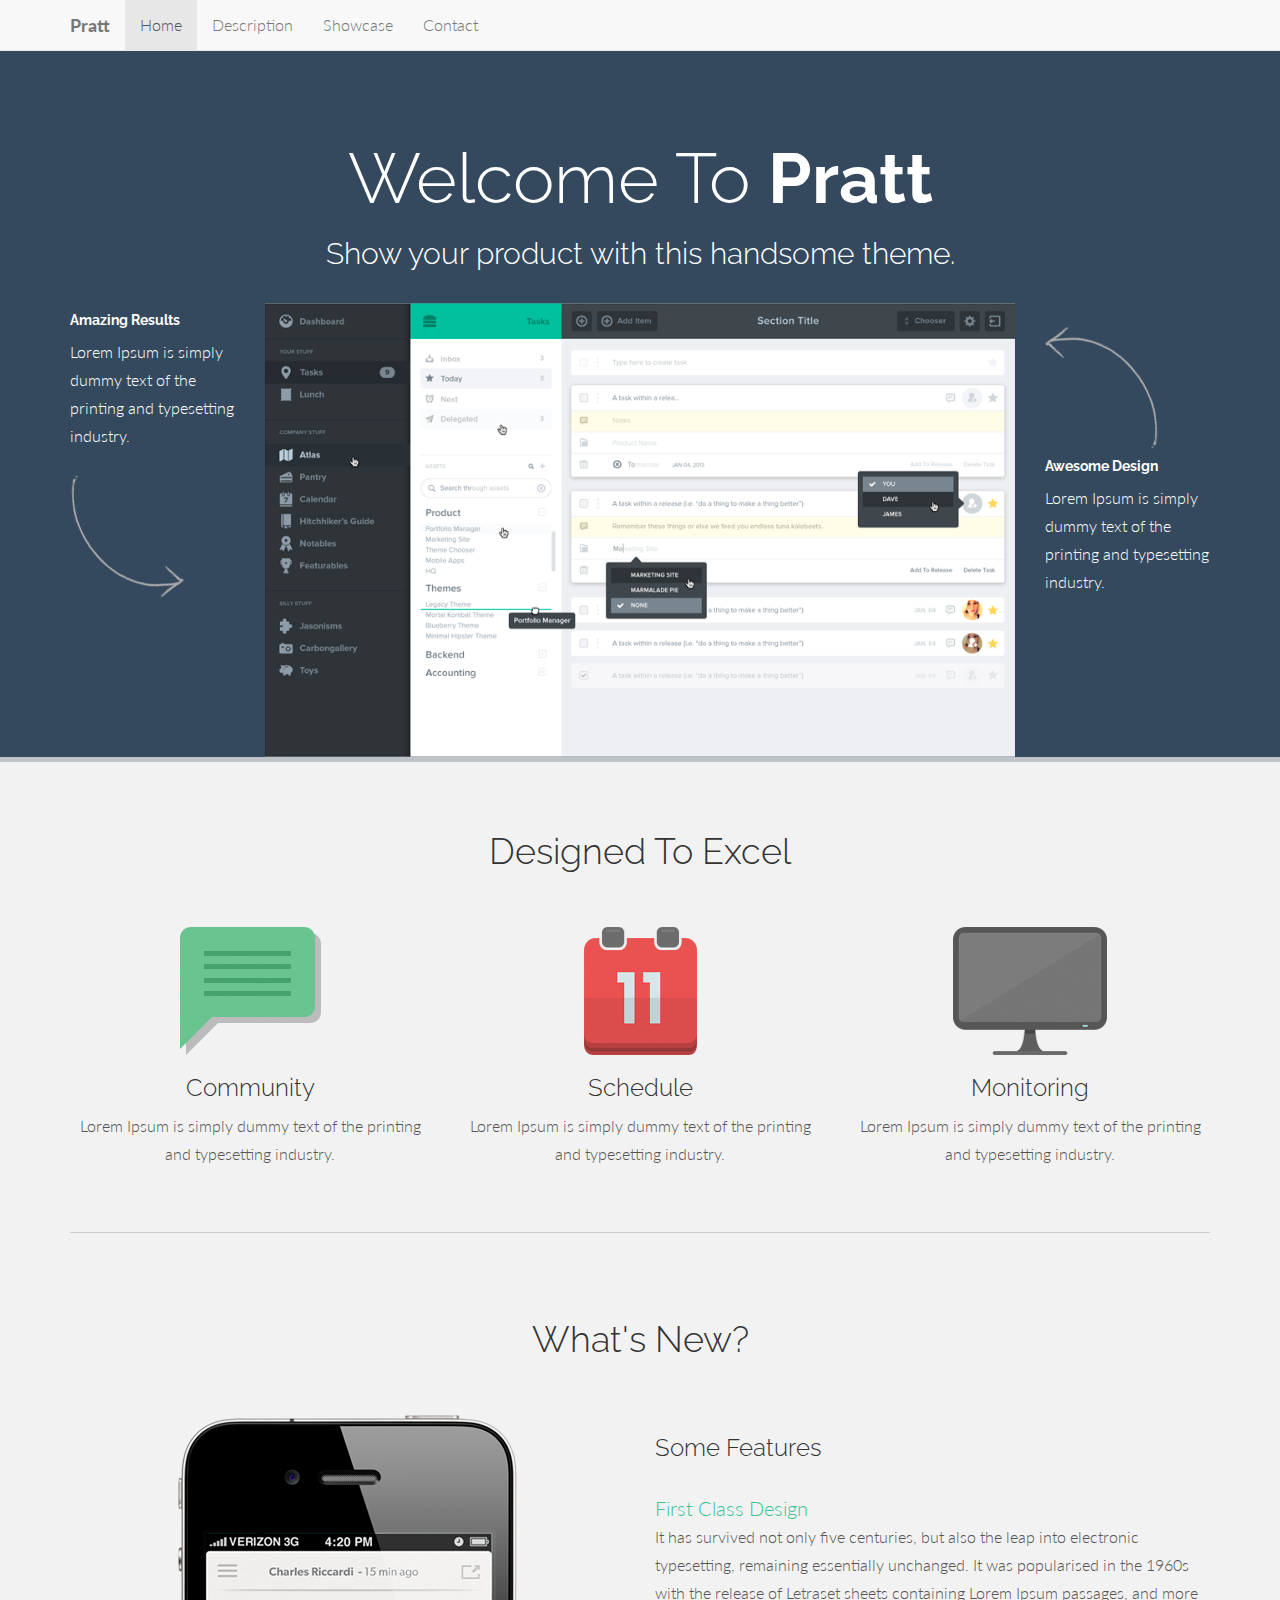
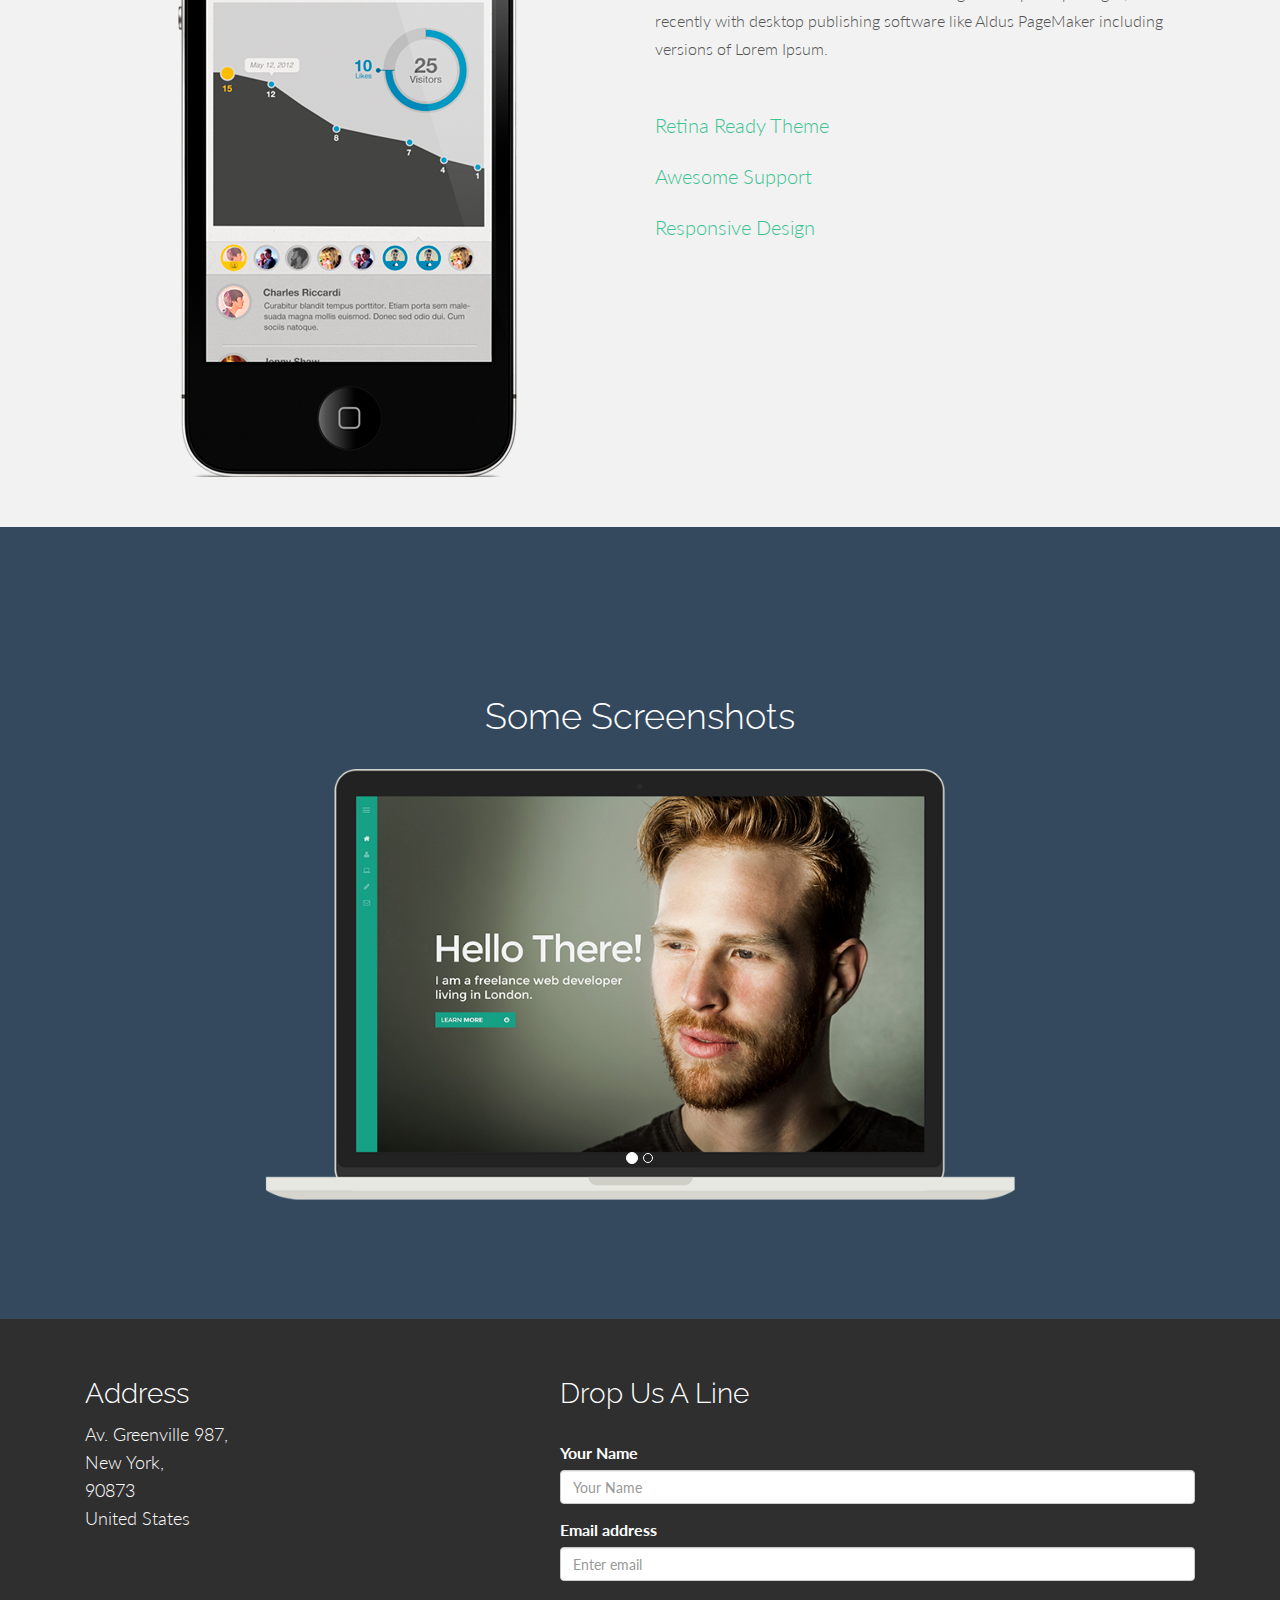
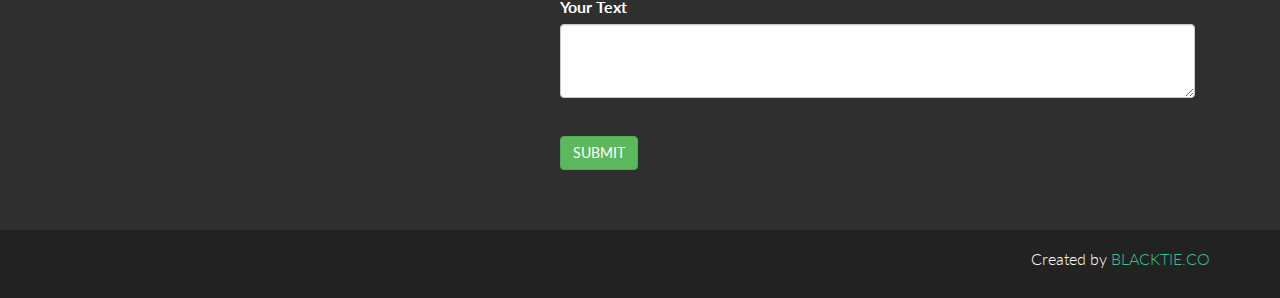
<file: pratt/Theme/index.html>
<!DOCTYPE html>
<html lang="en">
  <head>
    <meta charset="utf-8">
    <meta name="viewport" content="width=device-width, initial-scale=1.0">
    <meta name="description" content="Pratt - Free Bootstrap 3 Theme">
    <meta name="author" content="Alvarez.is - BlackTie.co">
    <link rel="shortcut icon" href="assets/ico/favicon.png">

    <title>Pratt - Free Bootstrap 3 Theme</title>

    <!-- Bootstrap core CSS -->
    <link href="assets/css/bootstrap.css" rel="stylesheet">

    <!-- Custom styles for this template -->
    <link href="assets/css/main.css" rel="stylesheet">
    
    <link href='http://fonts.googleapis.com/css?family=Lato:300,400,700,300italic,400italic' rel='stylesheet' type='text/css'>
    <link href='http://fonts.googleapis.com/css?family=Raleway:400,300,700' rel='stylesheet' type='text/css'>
    
    <script src="assets/js/jquery.min.js"></script>
    <script src="assets/js/smoothscroll.js"></script>
    

  </head>

  <body data-spy="scroll" data-offset="0" data-target="#navigation">

    <!-- Fixed navbar -->
	    <div id="navigation" class="navbar navbar-default navbar-fixed-top">
	      <div class="container">
	        <div class="navbar-header">
	          <button type="button" class="navbar-toggle" data-toggle="collapse" data-target=".navbar-collapse">
	            <span class="icon-bar"></span>
	            <span class="icon-bar"></span>
	            <span class="icon-bar"></span>
	          </button>
	          <a class="navbar-brand" href="#"><b>Pratt</b></a>
	        </div>
	        <div class="navbar-collapse collapse">
	          <ul class="nav navbar-nav">
	            <li class="active"><a href="#home" class="smothscroll">Home</a></li>
	            <li><a href="#desc" class="smothscroll">Description</a></li>
	            <li><a href="#showcase" class="smothScroll">Showcase</a></li>
	            <li><a href="#contact" class="smothScroll">Contact</a></li>
	          </ul>
	        </div><!--/.nav-collapse -->
	      </div>
	    </div>


	<section id="home" name="home"></section>
	<div id="headerwrap">
	    <div class="container">
	    	<div class="row centered">
	    		<div class="col-lg-12">
					<h1>Welcome To <b>Pratt</b></h1>
					<h3>Show your product with this handsome theme.</h3>
					<br>
	    		</div>
	    		
	    		<div class="col-lg-2">
	    			<h5>Amazing Results</h5>
	    			<p>Lorem Ipsum is simply dummy text of the printing and typesetting industry.</p>
	    			<img class="hidden-xs hidden-sm hidden-md" src="assets/img/arrow1.png">
	    		</div>
	    		<div class="col-lg-8">
	    			<img class="img-responsive" src="assets/img/app-bg.png" alt="">
	    		</div>
	    		<div class="col-lg-2">
	    			<br>
	    			<img class="hidden-xs hidden-sm hidden-md" src="assets/img/arrow2.png">
	    			<h5>Awesome Design</h5>
	    			<p>Lorem Ipsum is simply dummy text of the printing and typesetting industry.</p>
	    		</div>
	    	</div>
	    </div> <!--/ .container -->
	</div><!--/ #headerwrap -->


	<section id="desc" name="desc"></section>
	<!-- INTRO WRAP -->
	<div id="intro">
		<div class="container">
			<div class="row centered">
				<h1>Designed To Excel</h1>
				<br>
				<br>
				<div class="col-lg-4">
					<img src="assets/img/intro01.png" alt="">
					<h3>Community</h3>
					<p>Lorem Ipsum is simply dummy text of the printing and typesetting industry.</p>
				</div>
				<div class="col-lg-4">
					<img src="assets/img/intro02.png" alt="">
					<h3>Schedule</h3>
					<p>Lorem Ipsum is simply dummy text of the printing and typesetting industry.</p>
				</div>
				<div class="col-lg-4">
					<img src="assets/img/intro03.png" alt="">
					<h3>Monitoring</h3>
					<p>Lorem Ipsum is simply dummy text of the printing and typesetting industry.</p>
				</div>
			</div>
			<br>
			<hr>
	    </div> <!--/ .container -->
	</div><!--/ #introwrap -->
	
	<!-- FEATURES WRAP -->
	<div id="features">
		<div class="container">
			<div class="row">
				<h1 class="centered">What's New?</h1>
				<br>
				<br>
				<div class="col-lg-6 centered">
					<img class="centered" src="assets/img/mobile.png" alt="">
				</div>
				
				<div class="col-lg-6">
					<h3>Some Features</h3>
					<br>
				<!-- ACCORDION -->
		            <div class="accordion ac" id="accordion2">
		                <div class="accordion-group">
		                    <div class="accordion-heading">
		                        <a class="accordion-toggle" data-toggle="collapse" data-parent="#accordion2" href="#collapseOne">
		                        First Class Design
		                        </a>
		                    </div><!-- /accordion-heading -->
		                    <div id="collapseOne" class="accordion-body collapse in">
		                        <div class="accordion-inner">
								<p>It has survived not only five centuries, but also the leap into electronic typesetting, remaining essentially unchanged. It was popularised in the 1960s with the release of Letraset sheets containing Lorem Ipsum passages, and more recently with desktop publishing software like Aldus PageMaker including versions of Lorem Ipsum.</p>
								</div><!-- /accordion-inner -->
		                    </div><!-- /collapse -->
		                </div><!-- /accordion-group -->
		                <br>
		
		                <div class="accordion-group">
		                    <div class="accordion-heading">
		                        <a class="accordion-toggle" data-toggle="collapse" data-parent="#accordion2" href="#collapseTwo">
		                        Retina Ready Theme
		                        </a>
		                    </div>
		                    <div id="collapseTwo" class="accordion-body collapse">
		                        <div class="accordion-inner">
								<p>It has survived not only five centuries, but also the leap into electronic typesetting, remaining essentially unchanged. It was popularised in the 1960s with the release of Letraset sheets containing Lorem Ipsum passages, and more recently with desktop publishing software like Aldus PageMaker including versions of Lorem Ipsum.</p>
								</div><!-- /accordion-inner -->
		                    </div><!-- /collapse -->
		                </div><!-- /accordion-group -->
		                <br>
		
		                 <div class="accordion-group">
		                    <div class="accordion-heading">
		                        <a class="accordion-toggle" data-toggle="collapse" data-parent="#accordion2" href="#collapseThree">
		                        Awesome Support
		                        </a>
		                    </div>
		                    <div id="collapseThree" class="accordion-body collapse">
		                        <div class="accordion-inner">
								<p>It has survived not only five centuries, but also the leap into electronic typesetting, remaining essentially unchanged. It was popularised in the 1960s with the release of Letraset sheets containing Lorem Ipsum passages, and more recently with desktop publishing software like Aldus PageMaker including versions of Lorem Ipsum.</p>
								</div><!-- /accordion-inner -->
		                    </div><!-- /collapse -->
		                </div><!-- /accordion-group -->
		                <br>
		                
		                 <div class="accordion-group">
		                    <div class="accordion-heading">
		                        <a class="accordion-toggle" data-toggle="collapse" data-parent="#accordion2" href="#collapseFour">
		                        Responsive Design
		                        </a>
		                    </div>
		                    <div id="collapseFour" class="accordion-body collapse">
		                        <div class="accordion-inner">
								<p>It has survived not only five centuries, but also the leap into electronic typesetting, remaining essentially unchanged. It was popularised in the 1960s with the release of Letraset sheets containing Lorem Ipsum passages, and more recently with desktop publishing software like Aldus PageMaker including versions of Lorem Ipsum.</p>
								</div><!-- /accordion-inner -->
		                    </div><!-- /collapse -->
		                </div><!-- /accordion-group -->
		                <br>			
					</div><!-- Accordion -->
				</div>
			</div>
		</div><!--/ .container -->
	</div><!--/ #features -->
	
	
	<section id="showcase" name="showcase"></section>
	<div id="showcase">
		<div class="container">
			<div class="row">
				<h1 class="centered">Some Screenshots</h1>
				<br>
				<div class="col-lg-8 col-lg-offset-2">
					<div id="carousel-example-generic" class="carousel slide">
					  <!-- Indicators -->
					  <ol class="carousel-indicators">
					    <li data-target="#carousel-example-generic" data-slide-to="0" class="active"></li>
					    <li data-target="#carousel-example-generic" data-slide-to="1"></li>
					  </ol>
					
					  <!-- Wrapper for slides -->
					  <div class="carousel-inner">
					    <div class="item active">
					      <img src="assets/img/item-01.png" alt="">
					    </div>
					    <div class="item">
					      <img src="assets/img/item-02.png" alt="">
					    </div>
					  </div>
					</div>
				</div>
			</div>
			<br>
			<br>
			<br>	
		</div><!-- /container -->
	</div>	


	<section id="contact" name="contact"></section>
	<div id="footerwrap">
		<div class="container">
			<div class="col-lg-5">
				<h3>Address</h3>
				<p>
				Av. Greenville 987,<br/>
				New York,<br/>
				90873<br/>
				United States
				</p>
			</div>
			
			<div class="col-lg-7">
				<h3>Drop Us A Line</h3>
				<br>
				<form role="form" action="#" method="post" enctype="plain"> 
				  <div class="form-group">
				    <label for="name1">Your Name</label>
				    <input type="name" name="Name" class="form-control" id="name1" placeholder="Your Name">
				  </div>
				  <div class="form-group">
				    <label for="email1">Email address</label>
				    <input type="email" name="Mail" class="form-control" id="email1" placeholder="Enter email">
				  </div>
				  <div class="form-group">
				  	<label>Your Text</label>
				  	<textarea class="form-control" name="Message" rows="3"></textarea>
				  </div>
				  <br>
				  <button type="submit" class="btn btn-large btn-success">SUBMIT</button>
				</form>
			</div>
		</div>
	</div>
	<div id="c">
		<div class="container">
			<p>Created by <a href="http://www.blacktie.co">BLACKTIE.CO</a></p>
		
		</div>
	</div>


    <!-- Bootstrap core JavaScript
    ================================================== -->
    <!-- Placed at the end of the document so the pages load faster -->
    <script src="assets/js/bootstrap.js"></script>
	<script>
	$('.carousel').carousel({
	  interval: 3500
	})
	</script>
  </body>
</html>
</file>
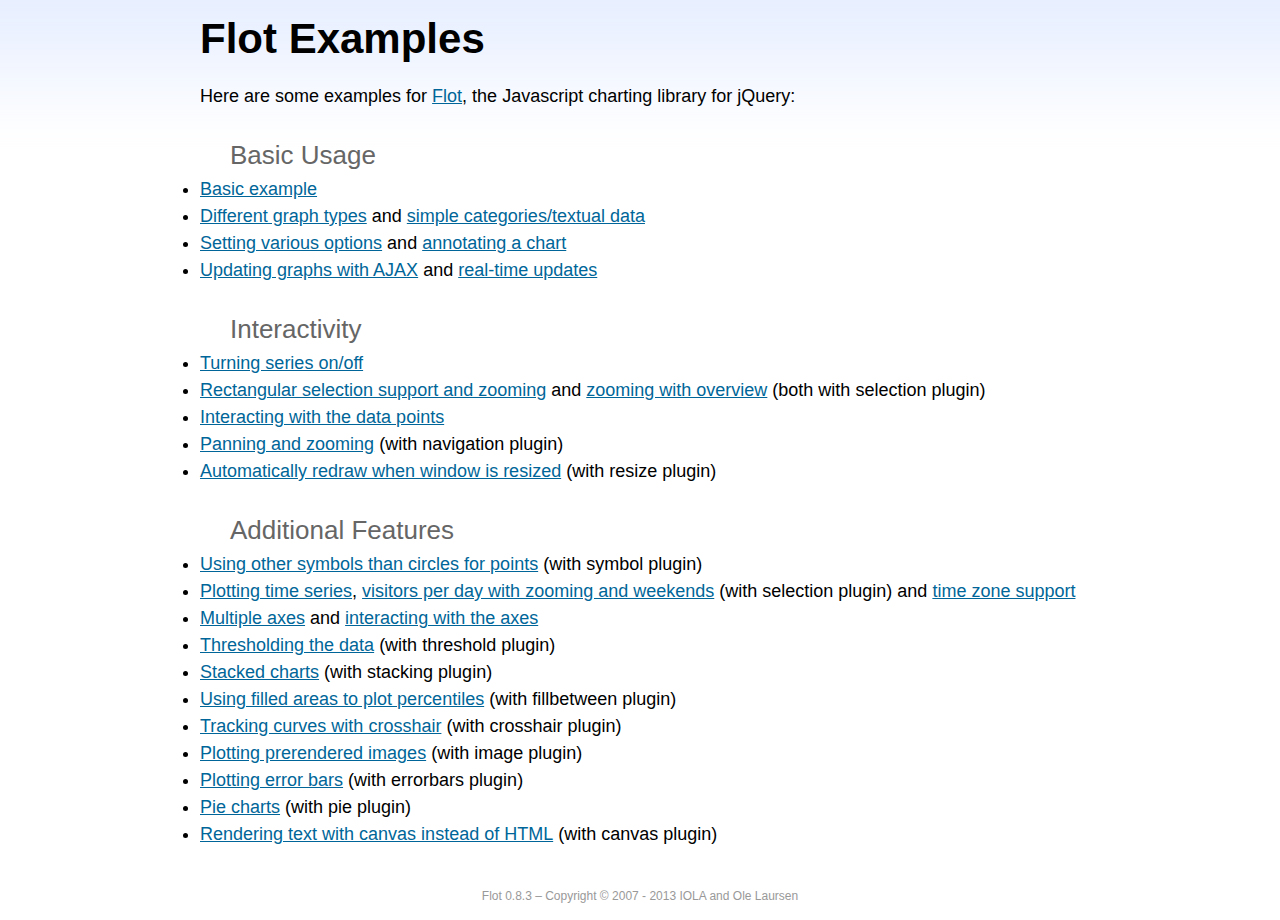
<file: startbootstrap-sb-admin-2-1.0.7/bower_components/flot/examples/index.html>
<!DOCTYPE html PUBLIC "-//W3C//DTD HTML 4.01//EN" "http://www.w3.org/TR/html4/strict.dtd">
<html>
<head>
	<meta http-equiv="Content-Type" content="text/html; charset=utf-8">
	<title>Flot Examples</title>
	<link href="examples.css" rel="stylesheet" type="text/css">
	<style>

	h3 {
		margin-top: 30px;
		margin-bottom: 5px;
	}

	</style>
	<script language="javascript" type="text/javascript" src="../jquery.js"></script>
	<script language="javascript" type="text/javascript" src="../jquery.flot.js"></script>
	<script type="text/javascript">

	$(function() {

		// Add the Flot version string to the footer

		$("#footer").prepend("Flot " + $.plot.version + " &ndash; ");
	});

	</script>
</head>
<body>

	<div id="header">
		<h2>Flot Examples</h2>
	</div>

	<div id="content">

		<p>Here are some examples for <a href="http://www.flotcharts.org">Flot</a>, the Javascript charting library for jQuery:</p>

		<h3>Basic Usage</h3>

		<ul>
			<li><a href="basic-usage/index.html">Basic example</a></li>
			<li><a href="series-types/index.html">Different graph types</a> and <a href="categories/index.html">simple categories/textual data</a></li>
			<li><a href="basic-options/index.html">Setting various options</a> and <a href="annotating/index.html">annotating a chart</a></li>
			<li><a href="ajax/index.html">Updating graphs with AJAX</a> and <a href="realtime/index.html">real-time updates</a></li>
		</ul>

		<h3>Interactivity</h3>

		<ul>
			<li><a href="series-toggle/index.html">Turning series on/off</a></li>
			<li><a href="selection/index.html">Rectangular selection support and zooming</a> and <a href="zooming/index.html">zooming with overview</a> (both with selection plugin)</li>
			<li><a href="interacting/index.html">Interacting with the data points</a></li>
			<li><a href="navigate/index.html">Panning and zooming</a> (with navigation plugin)</li>
			<li><a href="resize/index.html">Automatically redraw when window is resized</a> (with resize plugin)</li>
		</ul>

		<h3>Additional Features</h3>

		<ul>
			<li><a href="symbols/index.html">Using other symbols than circles for points</a> (with symbol plugin)</li>
			<li><a href="axes-time/index.html">Plotting time series</a>, <a href="visitors/index.html">visitors per day with zooming and weekends</a> (with selection plugin) and <a href="axes-time-zones/index.html">time zone support</a></li>
			<li><a href="axes-multiple/index.html">Multiple axes</a> and <a href="axes-interacting/index.html">interacting with the axes</a></li>
			<li><a href="threshold/index.html">Thresholding the data</a> (with threshold plugin)</li>
			<li><a href="stacking/index.html">Stacked charts</a> (with stacking plugin)</li>
			<li><a href="percentiles/index.html">Using filled areas to plot percentiles</a> (with fillbetween plugin)</li>
			<li><a href="tracking/index.html">Tracking curves with crosshair</a> (with crosshair plugin)</li>
			<li><a href="image/index.html">Plotting prerendered images</a> (with image plugin)</li>
			<li><a href="series-errorbars/index.html">Plotting error bars</a> (with errorbars plugin)</li>
			<li><a href="series-pie/index.html">Pie charts</a> (with pie plugin)</li>
			<li><a href="canvas/index.html">Rendering text with canvas instead of HTML</a> (with canvas plugin)</li>
		</ul>

	</div>

	<div id="footer">
		Copyright &copy; 2007 - 2013 IOLA and Ole Laursen
	</div>

</body>
</html>
</file>
<file: Magister/assets/css/magister.css>
html {
	background:#505D6E url(../images/body4.jpg) no-repeat center center fixed; 
	min-height:100%;
	-webkit-background-size: cover;
	   -moz-background-size: cover;
	     -o-background-size: cover;
	        background-size: cover;
}

body {
	background:transparent;
	min-height:100%; 	
	-webkit-font-smoothing: antialiased;
	-webkit-overflow-scrolling: touch;
	line-height: 1.5em;
	font-size:14px;
	font-family: Helvetica, Arial, sans-serif;
	color:#fff;
	color:rgba(255,255,255,.8); 
	font-weight: normal;
}


/********************************************************/
/*                    Navigation bar                    */
/********************************************************/
.mainmenu { z-index: 999999; width:100%;  padding: 30px 0 0 0;}
@media (min-width: 768px) {
	.mainmenu { position: fixed; }
}

.navbar-toggle {
	position:relative;
	float:left;
	display:block;
	padding: 9px 10px;
	background: rgba(255, 255, 255, 0.2);
	background-image: none;
	border: 0 none;
	top:0px; 
	-webkit-border-radius: 2px;
	   -moz-border-radius: 2px;
	        border-radius: 2px;
	outline: 0;
	opacity: 1;
	-webkit-transition: all .45s;
	   -moz-transition: all .45s;
	        transition: all .45s;
	        float: left;
}
.navbar-toggle .icon-bar {
  display: block;
  width: 22px;
  height: 2px;
  background: #fff;
}
.navbar-toggle .icon-bar + .icon-bar {
	margin-top: 4px;
}
.open .navbar-toggle { 
	top:-70px; 
	opacity: 0;  
}
.mainmenu .dropdown-menu {
	top: -14em;
	left: 0px;
	font-size: 13px;
	padding:0;
	background:none;
	border:0 none;
	border-radius: 2px;
	-webkit-box-shadow: none;
	box-shadow: none;
	display:block;
	opacity:0;
	-webkit-transition: all .45s;
	   -moz-transition: all .45s;
	        transition: all .45s;
}
.mainmenu .dropdown-menu .active { 
	font-weight:bold;
}
.mainmenu .open .dropdown-menu { 
	top:2px;
	opacity:1;
}
.mainmenu .dropdown-menu a { 
	padding:10px 10px;
	margin:0;
	color:white;
	text-decoration: none;
	-webkit-border-radius: 2px;
	   -moz-border-radius: 2px;
	        border-radius: 2px;
}
.mainmenu .dropdown-menu a:hover { 
	background:rgba(255,255,255,.1);
	color:white;
	padding:10px 8px 10px 12px;
}



/********************************************************/
/*             Sections - universal classes             */
/********************************************************/
.section { 
	z-index: 1;
	min-height:420px;
	width: 100%; 
	overflow:auto;
	height:100%;
	padding-top:100px;
	padding-bottom:50px; 
	display:none;
	top:0;
} 
@media (min-width: 768px) {
	.section { padding-top:160px;}
}

/* Show one of sections */
#head { 
	display: block;
}


/********************************************************/
/*                      Typography                      */
/********************************************************/
a { color:#fff; text-decoration: none; }
a:hover, a:active { color:#fff; text-decoration: underline; }
.lead { 
	font-weight:normal;
	font-size:1.5em;
	line-height:1.2em;
}

.title,
.subtitle { 
	font-family: 'Wire One', Helvetica, Arial, sans-serif;
	font-weight:normal;
	font-size:7em;
	margin-bottom:15px; 
	color:#FDF9F4; 
	line-height:1em;
}
.subtitle { 
	line-height:.9em;
	font-size:5.5em;
	margin-top:0;
	margin-bottom:40px; 
}
.tagline { 
	font-size:1.4em;
	line-height:1.3em;
	font-weight:normal;
	margin-bottom:75px;
}

@media (max-width: 767px) {
	.lead { 
		font-size:1.3em;
	}
}


/********************************************************/
/*                   UI - Buttons                       */
/********************************************************/
.btn{
	color:#333;
	text-shadow: none;
	text-decoration: none;
	-webkit-border-radius: 3px;
	-moz-border-radius: 3px;
	border-radius: 3px;
	border:0 none;
}
.btn:hover {
	color:#000;
}
.btn-lg { 
	padding:16px 30px;
	font-size:inherit;
}

.btn-link {
	color:rgba(255,255,255,.8);
}
.btn-link:hover, .btn-link:focus, .btn-link:active {
	color:#fff
}
.btn-default {
	background: rgba(255,255,255,.5);
}
.btn-default:hover, .btn-default:focus, .btn-default:active, .btn-default.active {
	background: rgba(255,255,255,.8);
}
.btn-primary {
	background: rgba(255,255,255,.2);
}
.btn-primary:hover, .btn-primary:focus, .btn-primary:active, .btn-primary:active {
	background: rgba(255,255,255,.5);
}



/********************************************************/
/*                 UI - Thumbnails                      */
/********************************************************/
.thumbnail {
	background-color: rgba(255,255,255,.2);
	border: 0 none;
	padding:10px;
	-webkit-border-radius: 2px;
	   -moz-border-radius: 2px;
	        border-radius: 2px;
}
.thumbnail .caption {
	color: inherit;
}



/********************************************************/
/*                 Everything else                      */
/********************************************************/

.list-social .btn { 
	font-size:1.3em; 
}
.list-social .btn:hover, .list-social .btn:active, .list-social .btn:focus { 
	text-decoration: none; 
}


/* Social buttons in the footer */
#social { 
	margin-top:50px;
	margin-bottom:50px;
}
#social .wrapper { 
	width:340px; 
	margin:0 auto;
}






























/***********************************************************/
/*                   Theme: text shadows                   */
/***********************************************************/
.text-shadows { 	
	text-shadow:0 1px 2px rgba(0,0,0,.2);
}
.text-shadows .title,
.text-shadows .subtitle,
.text-shadows .tagline { 
	text-shadow:0 2px 3px rgba(0,0,0,.4);
}
.text-shadows .mainmenu .dropdown-menu a { 
	text-shadow:0 2px 1px rgba(0,0,0,.2);
}
.text-shadows .mainmenu .dropdown-menu a:hover { 
	text-shadow:none;
}



/***********************************************************/
/*                   Inverted theme                        */
/***********************************************************/
.theme-invert { 	
	color:#222;
	color:rgba(0,0,0,.8); 
 }
.theme-invert a { 
	color:#000;
}
.theme-invert .btn {
	color:rgba(255,255,255,.8);
}
.theme-invert .btn:hover {
	color:#fff;
}
.theme-invert .btn-link {
	color:rgba(0,0,0,.8);
}
.theme-invert .btn-link:hover, .theme-invert .btn-link:focus, .theme-invert .btn-link:active {
	color:#000
}
.theme-invert .navbar-toggle {
	background: rgba(0, 0, 0, 0.12);
}
.theme-invert .navbar-toggle .icon-bar {
  background: #333;
}
.theme-invert .mainmenu .dropdown-menu a { 
	color:#000;
}
.theme-invert .mainmenu .dropdown-menu a:hover { 
	background:rgba(0,0,0,.1);
	color:#000;
}

.theme-invert .title,
.theme-invert .subtitle,
.theme-invert .tagline { 
	color:#222222; 
}

.theme-invert .btn-default {
	background: rgba(0,0,0,.4);
}
.theme-invert .btn-default:hover,
.theme-invert .btn-default:focus,
.theme-invert .btn-default:active,
.theme-invert .btn-default.active {
	background: rgba(0,0,0,.6);
	color:#fff;
}
.theme-invert .btn-primary {
	background: rgba(0,0,0,.2);
}
.theme-invert .btn-primary:hover,
.theme-invert .btn-primary:focus,
.theme-invert .btn-primary:active,
.theme-invert .btn-primary.active {
	background: rgba(0,0,0,.3);
	color:#fff;
}

.theme-invert .thumbnail {
	background-color: rgba(255,255,255,.8);
}
.thumbnail .caption {
	color: inherit;
}
</file>
<file: mPurpose-master/css/icomoon-social.css>
.icon-google-plus,.icon-facebook,.icon-twitter,.icon-vimeo2,.icon-flickr,.icon-picassa,.icon-dribbble,.icon-github,.icon-wordpress,.icon-blogger,.icon-tumblr,.icon-soundcloud,.icon-linkedin,.icon-lastfm,.icon-stumbleupon,.icon-pinterest {
	display: inline-block;
	width: 16px;
	height: 16px;
	background-image: url(../img/icomoon-social.png);
	background-repeat: no-repeat;
}
.icon-google-plus {
	background-position: 0 0;
}
.icon-facebook {
	background-position: -32px 0;
}
.icon-twitter {
	background-position: -64px 0;
}
.icon-vimeo2 {
	background-position: -96px 0;
}
.icon-flickr {
	background-position: -128px 0;
}
.icon-picassa {
	background-position: -160px 0;
}
.icon-dribbble {
	background-position: -192px 0;
}
.icon-github {
	background-position: -224px 0;
}
.icon-wordpress {
	background-position: -256px 0;
}
.icon-blogger {
	background-position: -288px 0;
}
.icon-tumblr {
	background-position: -320px 0;
}
.icon-soundcloud {
	background-position: -352px 0;
}
.icon-linkedin {
	background-position: -384px 0;
}
.icon-lastfm {
	background-position: -416px 0;
}
.icon-stumbleupon {
	background-position: -448px 0;
}
.icon-pinterest {
	background-position: -480px 0;
}
</file>
<file: mPurpose-master/css/leaflet.css>
/* required styles */

.leaflet-map-pane,
.leaflet-tile,
.leaflet-marker-icon,
.leaflet-marker-shadow,
.leaflet-tile-pane,
.leaflet-overlay-pane,
.leaflet-shadow-pane,
.leaflet-marker-pane,
.leaflet-popup-pane,
.leaflet-overlay-pane svg,
.leaflet-zoom-box,
.leaflet-image-layer,
.leaflet-layer {
	position: absolute;
	left: 0;
	top: 0;
	}
.leaflet-container {
	overflow: hidden;
	-ms-touch-action: none;
	}
.leaflet-tile,
.leaflet-marker-icon,
.leaflet-marker-shadow {
	-webkit-user-select: none;
	   -moz-user-select: none;
	        user-select: none;
	}
.leaflet-marker-icon,
.leaflet-marker-shadow {
	display: block;
	}
/* map is broken in FF if you have max-width: 100% on tiles */
.leaflet-container img {
	max-width: none !important;
	}
/* stupid Android 2 doesn't understand "max-width: none" properly */
.leaflet-container img.leaflet-image-layer {
	max-width: 15000px !important;
	}
.leaflet-tile {
	filter: inherit;
	visibility: hidden;
	}
.leaflet-tile-loaded {
	visibility: inherit;
	}
.leaflet-zoom-box {
	width: 0;
	height: 0;
	}

.leaflet-tile-pane    { z-index: 2; }
.leaflet-objects-pane { z-index: 3; }
.leaflet-overlay-pane { z-index: 4; }
.leaflet-shadow-pane  { z-index: 5; }
.leaflet-marker-pane  { z-index: 6; }
.leaflet-popup-pane   { z-index: 7; }


/* control positioning */

.leaflet-control {
	position: relative;
	z-index: 7;
	pointer-events: auto;
	}
.leaflet-top,
.leaflet-bottom {
	position: absolute;
	z-index: 1000;
	pointer-events: none;
	}
.leaflet-top {
	top: 0;
	}
.leaflet-right {
	right: 0;
	}
.leaflet-bottom {
	bottom: 0;
	}
.leaflet-left {
	left: 0;
	}
.leaflet-control {
	float: left;
	clear: both;
	}
.leaflet-right .leaflet-control {
	float: right;
	}
.leaflet-top .leaflet-control {
	margin-top: 10px;
	}
.leaflet-bottom .leaflet-control {
	margin-bottom: 10px;
	}
.leaflet-left .leaflet-control {
	margin-left: 10px;
	}
.leaflet-right .leaflet-control {
	margin-right: 10px;
	}


/* zoom and fade animations */

.leaflet-fade-anim .leaflet-tile,
.leaflet-fade-anim .leaflet-popup {
	opacity: 0;
	-webkit-transition: opacity 0.2s linear;
	   -moz-transition: opacity 0.2s linear;
	     -o-transition: opacity 0.2s linear;
	        transition: opacity 0.2s linear;
	}
.leaflet-fade-anim .leaflet-tile-loaded,
.leaflet-fade-anim .leaflet-map-pane .leaflet-popup {
	opacity: 1;
	}

.leaflet-zoom-anim .leaflet-zoom-animated {
	-webkit-transition: -webkit-transform 0.25s cubic-bezier(0,0,0.25,1);
	   -moz-transition:    -moz-transform 0.25s cubic-bezier(0,0,0.25,1);
	     -o-transition:      -o-transform 0.25s cubic-bezier(0,0,0.25,1);
	        transition:         transform 0.25s cubic-bezier(0,0,0.25,1);
	}
.leaflet-zoom-anim .leaflet-tile,
.leaflet-pan-anim .leaflet-tile,
.leaflet-touching .leaflet-zoom-animated {
	-webkit-transition: none;
	   -moz-transition: none;
	     -o-transition: none;
	        transition: none;
	}

.leaflet-zoom-anim .leaflet-zoom-hide {
	visibility: hidden;
	}


/* cursors */

.leaflet-clickable {
	cursor: pointer;
	}
.leaflet-container {
	cursor: -webkit-grab;
	cursor:    -moz-grab;
	}
.leaflet-popup-pane,
.leaflet-control {
	cursor: auto;
	}
.leaflet-dragging,
.leaflet-dragging .leaflet-clickable,
.leaflet-dragging .leaflet-container {
	cursor: move;
	cursor: -webkit-grabbing;
	cursor:    -moz-grabbing;
	}


/* visual tweaks */

.leaflet-container {
	background: #ddd;
	outline: 0;
	}
.leaflet-container a {
	color: #0078A8;
	}
.leaflet-container a.leaflet-active {
	outline: 2px solid orange;
	}
.leaflet-zoom-box {
	border: 2px dotted #05f;
	background: white;
	opacity: 0.5;
	}


/* general typography */
.leaflet-container {
	font: 12px/1.5 "Helvetica Neue", Arial, Helvetica, sans-serif;
	}


/* general toolbar styles */

.leaflet-bar {
	box-shadow: 0 0 8px rgba(0,0,0,0.4);
	border: 1px solid #888;
	-webkit-border-radius: 5px;
	        border-radius: 5px;
	}
.leaflet-bar-part {
	background-color: rgba(255, 255, 255, 0.8);
	border-bottom: 1px solid #aaa;
	}
.leaflet-bar-part-top {
	-webkit-border-radius: 4px 4px 0 0;
	        border-radius: 4px 4px 0 0;
	}
.leaflet-bar-part-bottom {
	-webkit-border-radius: 0 0 4px 4px;
	        border-radius: 0 0 4px 4px;
	border-bottom: none;
	}

.leaflet-touch .leaflet-bar {
	-webkit-border-radius: 10px;
	        border-radius: 10px;
	}
.leaflet-touch .leaflet-bar-part {
	border-bottom: 4px solid rgba(0,0,0,0.3);
	}
.leaflet-touch .leaflet-bar-part-top {
	-webkit-border-radius: 7px 7px 0 0;
	        border-radius: 7px 7px 0 0;
	}
.leaflet-touch .leaflet-bar-part-bottom {
	-webkit-border-radius: 0 0 7px 7px;
	        border-radius: 0 0 7px 7px;
	border-bottom: none;
	}


/* zoom control */

.leaflet-container .leaflet-control-zoom {
	margin-left: 13px;
	margin-top: 12px;
	}
.leaflet-control-zoom a {
	width: 22px;
	height: 22px;
	text-align: center;
	text-decoration: none;
	color: black;
	}
.leaflet-control-zoom a,
.leaflet-control-layers-toggle {
	background-position: 50% 50%;
	background-repeat: no-repeat;
	display: block;
	}
.leaflet-control-zoom a:hover {
	background-color: #fff;
	color: #777;
	}
.leaflet-control-zoom-in {
	font: bold 18px/24px Arial, Helvetica, sans-serif;
	}
.leaflet-control-zoom-out {
	font: bold 23px/20px Tahoma, Verdana, sans-serif;
	}
.leaflet-control-zoom a.leaflet-control-zoom-disabled {
	cursor: default;
	background-color: rgba(255, 255, 255, 0.8);
	color: #bbb;
	}

.leaflet-touch .leaflet-control-zoom a {
	width: 30px;
	height: 30px;
	}
.leaflet-touch .leaflet-control-zoom-in {
	font-size: 24px;
	line-height: 29px;
	}
.leaflet-touch .leaflet-control-zoom-out {
	font-size: 28px;
	line-height: 24px;
	}

/* layers control */

.leaflet-control-layers {
	box-shadow: 0 1px 7px rgba(0,0,0,0.4);
	background: #f8f8f9;
	-webkit-border-radius: 8px;
	        border-radius: 8px;
	}
.leaflet-control-layers-toggle {
	background-image: url(images/layers.png);
	width: 36px;
	height: 36px;
	}
.leaflet-touch .leaflet-control-layers-toggle {
	width: 44px;
	height: 44px;
	}
.leaflet-control-layers .leaflet-control-layers-list,
.leaflet-control-layers-expanded .leaflet-control-layers-toggle {
	display: none;
	}
.leaflet-control-layers-expanded .leaflet-control-layers-list {
	display: block;
	position: relative;
	}
.leaflet-control-layers-expanded {
	padding: 6px 10px 6px 6px;
	color: #333;
	background: #fff;
	}
.leaflet-control-layers-selector {
	margin-top: 2px;
	position: relative;
	top: 1px;
	}
.leaflet-control-layers label {
	display: block;
	}
.leaflet-control-layers-separator {
	height: 0;
	border-top: 1px solid #ddd;
	margin: 5px -10px 5px -6px;
	}


/* attribution and scale controls */

.leaflet-container .leaflet-control-attribution {
	background-color: rgba(255, 255, 255, 0.7);
	box-shadow: 0 0 5px #bbb;
	margin: 0;
	}
.leaflet-control-attribution,
.leaflet-control-scale-line {
	padding: 0 5px;
	color: #333;
	}
.leaflet-container .leaflet-control-attribution,
.leaflet-container .leaflet-control-scale {
	font-size: 11px;
	}
.leaflet-left .leaflet-control-scale {
	margin-left: 5px;
	}
.leaflet-bottom .leaflet-control-scale {
	margin-bottom: 5px;
	}
.leaflet-control-scale-line {
	border: 2px solid #777;
	border-top: none;
	color: black;
	line-height: 1.1;
	padding: 2px 5px 1px;
	font-size: 11px;
	text-shadow: 1px 1px 1px #fff;
	background-color: rgba(255, 255, 255, 0.5);
	box-shadow: 0 -1px 5px rgba(0, 0, 0, 0.2);
	white-space: nowrap;
	overflow: hidden;
	}
.leaflet-control-scale-line:not(:first-child) {
	border-top: 2px solid #777;
	border-bottom: none;
	margin-top: -2px;
	box-shadow: 0 2px 5px rgba(0, 0, 0, 0.2);
	}
.leaflet-control-scale-line:not(:first-child):not(:last-child) {
	border-bottom: 2px solid #777;
	}

.leaflet-touch .leaflet-control-attribution,
.leaflet-touch .leaflet-control-layers,
.leaflet-touch .leaflet-control-zoom {
	box-shadow: none;
	}
.leaflet-touch .leaflet-control-layers,
.leaflet-touch .leaflet-control-zoom {
	border: 4px solid rgba(0,0,0,0.3);
	}


/* popup */

.leaflet-popup {
	position: absolute;
	text-align: center;
	}
.leaflet-popup-content-wrapper {
	padding: 1px;
	text-align: left;
	-webkit-border-radius: 20px;
	        border-radius: 20px;
	}
.leaflet-popup-content {
	margin: 14px 20px;
	line-height: 1.4;
	}
.leaflet-popup-content p {
	margin: 18px 0;
	}
.leaflet-popup-tip-container {
	margin: 0 auto;
	width: 40px;
	height: 20px;
	position: relative;
	overflow: hidden;
	}
.leaflet-popup-tip {
	width: 15px;
	height: 15px;
	padding: 1px;

	margin: -8px auto 0;

	-webkit-transform: rotate(45deg);
	   -moz-transform: rotate(45deg);
	    -ms-transform: rotate(45deg);
	     -o-transform: rotate(45deg);
	        transform: rotate(45deg);
	}
.leaflet-popup-content-wrapper, .leaflet-popup-tip {
	background: white;

	box-shadow: 0 3px 14px rgba(0,0,0,0.4);
	}
.leaflet-container a.leaflet-popup-close-button {
	position: absolute;
	top: 0;
	right: 0;
	padding: 4px 5px 0 0;
	text-align: center;
	width: 18px;
	height: 14px;
	font: 16px/14px Tahoma, Verdana, sans-serif;
	color: #c3c3c3;
	text-decoration: none;
	font-weight: bold;
	background: transparent;
	}
.leaflet-container a.leaflet-popup-close-button:hover {
	color: #999;
	}
.leaflet-popup-scrolled {
	overflow: auto;
	border-bottom: 1px solid #ddd;
	border-top: 1px solid #ddd;
	}


/* div icon */

.leaflet-div-icon {
	background: #fff;
	border: 1px solid #666;
	}
.leaflet-editing-icon {
	-webkit-border-radius: 2px;
	        border-radius: 2px;
	}
</file>
<file: mPurpose-master/css/leaflet.ie.css>
.leaflet-vml-shape {
	width: 1px;
	height: 1px;
	}
.lvml {
	behavior: url(#default#VML);
	display: inline-block;
	position: absolute;
	}

.leaflet-control {
	display: inline;
	}

.leaflet-popup-tip {
	width: 21px;
	_width: 27px;
	margin: 0 auto;
	_margin-top: -3px;

	filter: progid:DXImageTransform.Microsoft.Matrix(M11=0.70710678, M12=0.70710678, M21=-0.70710678, M22=0.70710678);
	-ms-filter: "progid:DXImageTransform.Microsoft.Matrix(M11=0.70710678, M12=0.70710678, M21=-0.70710678, M22=0.70710678)";
	}
.leaflet-popup-tip-container {
	margin-top: -1px;
	}
.leaflet-popup-content-wrapper, .leaflet-popup-tip {
	border: 1px solid #999;
	}
.leaflet-popup-content-wrapper {
	zoom: 1;
	}

.leaflet-control-zoom,
.leaflet-control-layers {
	border: 3px solid #999;
	}
.leaflet-control-zoom a {
	background-color: #eee;
	}
.leaflet-control-zoom a:hover {
	background-color: #fff;
	}
.leaflet-control-layers-toggle {
	}
.leaflet-control-attribution,
.leaflet-control-layers,
.leaflet-control-scale-line {
	background: white;
	}
.leaflet-zoom-box {
	filter: alpha(opacity=50);
	}
.leaflet-control-attribution {
	border-top: 1px solid #bbb;
	border-left: 1px solid #bbb;
	}
</file>
<file: mPurpose-master/css/main.css>
/*--------------------------------------------------------------------------
	General Style
--------------------------------------------------------------------------*/
body {
  background: url(../img/page-background.png);
}
.text-center p{
 font-size: 14px;
    text-align: center;
}
.col-md-12 p{
color:dodgerblue;
    text-indent: 2em;
}
.col-md-12 ul{
    color:dodgerblue;
}
.section {
  padding: 30px 0;
  -webkit-transform: translateZ(0);
  -moz-transform: translateZ(0);
  -o-transform: translateZ(0);
  -ms-transform: translateZ(0);
  transform: translateZ(0);
}
.section-white {
  background: #FFF;
}
.section .container:first-child h1,
.section .container:first-child h2,
.section .container:first-child h3 {
  margin-top: 0;
  font-weight: 700;
}
.jiaobiao{
    margin-left: 150px;
}
.input-micro {
  width: 50px;
  margin-bottom: 0 !important;
}
textarea:focus,
input[type="text"]:focus,
input[type="password"]:focus,
input[type="datetime"]:focus,
input[type="datetime-local"]:focus,
input[type="date"]:focus,
input[type="month"]:focus,
input[type="time"]:focus,
input[type="week"]:focus,
input[type="number"]:focus,
input[type="email"]:focus,
input[type="url"]:focus,
input[type="search"]:focus,
input[type="tel"]:focus,
input[type="color"]:focus,
.uneditable-input:focus {
  border-color: rgba(79, 141, 179, 0.8);
  outline: 0;
  outline: thin dotted \9;
  /* IE6-9 */
  -webkit-box-shadow: inset 0 1px 1px rgba(0,0,0,.075), 0 0 8px rgba(79, 141, 179, 0.6);
  -moz-box-shadow: inset 0 1px 1px rgba(0,0,0,.075), 0 0 8px rgba(79, 141, 179, 0.6);
  box-shadow: inset 0 1px 1px rgba(0,0,0,.075), 0 0 8px rgba(79, 141, 179, 0.6);
  color: inset 0 1px 1px rgba(0,0,0,.075), 0 0 8px rgba(79, 141, 179, 0.6);
}
ul.no-list-style {
  list-style-type: none;
  margin-left: 0;
}
ul.no-list-style li {
  line-height: 28px;
}
div[class*="span"] {
  -webkit-transition: all .4s linear;
  -moz-transition: all .4s linear;
  -o-transition: all .4s linear;
  -ms-transition: all .4s linear;
  transition: all .4s linear;
}
/*--------------------------------------------------------------------------
	Typography Style
--------------------------------------------------------------------------*/
body {
  font-family: Arial, Helvetica, sans-serif;
  font-size: 14px;
  line-height: 20px;
  color: #535b60;
}
.col-sm-8 p{
    text-indent: 2em;
}

h1 {
  color: #53555c;
  font-family: 'Open Sans', sans-serif;
  font-weight: 800;
}
h2 {
  color: #53555c;
  font-family: 'Open Sans', sans-serif;
  font-size: 2em;
  border-bottom: 2px solid #53555c;
  line-height: 1.5em;
  margin: 30px 0;
  padding-left: 10px;
}
h3 {
  font-family: 'Open Sans', sans-serif;
  color: #53555c;
  font-size: 1.5em;
}
h4 {
  font-family: 'Open Sans', sans-serif;
  color: #53555c;
  margin-bottom: 10px;
}
a {
  color: #4f8db3;
}
a:hover {
  color: #2f556d;
}

/*--------------------------------------------------------------------------
+	Services Style
--------------------------------------------------------------------------*/
/* Multicolumn */
.service-wrapper {
  background:powderblue;
  margin: 20px 10px;
  text-align: center;
  padding: 30px 20px;
  -webkit-border-radius: 5px;
  -webkit-background-clip: padding-box;
  -moz-border-radius: 5px;
  -moz-background-clip: padding;
  border-radius: 100px;
  background-clip: padding-box;
  -webkit-box-shadow: 0 0 3px #999;
  -moz-box-shadow: 0 0 3px #999;
  box-shadow: 0 0 3px #999;
  color: 0 0 3px #999;
}
.service-wrapper h3 {
  font-size: 1.2em;
  margin: 10px 0 !important;
}
.service-wrapper img {
    width: 80px;
    height: 80px;
}
.service-wrapper ul {
  margin-top: 0;
    font-family: 'Kaushan Script', cursive;
    text-align:left !important;

}
/*zuixinzixun*/
.quote{
    font-style: italic;
    font-family: Georgia;
}
.author{
    font
}
/* Row */
.service-wrapper-row {
  padding: 10px 0;
}
.service-wrapper-row h3 {
  padding-top: 15px;
}
.service-wrapper-row .service-image {
  padding-top: 15px;
  text-align: center;
}
.service-wrapper-row .service-image img {
  max-width: 80%;
  vertical-align: bottom;
  bottom: 0;
  border: 7px solid #FFF;
  -webkit-border-radius: 5px;
  -webkit-background-clip: padding-box;
  -moz-border-radius: 5px;
  -moz-background-clip: padding;
  border-radius: 5px;
  background-clip: padding-box;
  -webkit-box-shadow: 0 0 8px #999;
  -moz-box-shadow: 0 0 8px #999;
  box-shadow: 0 0 8px #999;
  color: 0 0 8px #999;
}
/*--------------------------------------------------------------------------
+	Pricing Table Style
--------------------------------------------------------------------------*/
.pricing-plan {
  float: left;
  text-align: center;
  background: #fafafa;
  position: relative;
  width: 48%;
  margin: 10px 1% 10px 0;
  padding: 20px;
  -webkit-border-radius: 7px;
  -webkit-background-clip: padding-box;
  -moz-border-radius: 7px;
  -moz-background-clip: padding;
  border-radius: 7px;
  background-clip: padding-box;
  -webkit-box-sizing: border-box;
  -moz-box-sizing: border-box;
  box-sizing: border-box;
  -webkit-box-shadow: 0 1px 8px rgba(0, 0, 0, 0.4);
  -moz-box-shadow: 0 1px 8px rgba(0, 0, 0, 0.4);
  box-shadow: 0 1px 8px rgba(0, 0, 0, 0.4);
  color: 0 1px 8px rgba(0, 0, 0, 0.4);
  -webkit-transition: -webkit-box-shadow .25s linear;
  -moz-transition: -moz-box-shadow .25s linear;
  -o-transition: box-shadow .25s linear;
  -ms-transition: box-shadow .25s linear;
  transition: box-shadow .25s linear;
}
.pricing-plan:hover {
  -webkit-box-shadow: 0 0 8px #333;
  -moz-box-shadow: 0 0 8px #333;
  box-shadow: 0 0 8px #333;
  color: 0 0 8px #333;
  z-index: 5;
}
.pricing-plan .pricing-plan-title {
  position: relative;
  margin: -20px -10px 20px;
  padding: 20px;
  line-height: 1;
  font-size: 16px;
  font-weight: bold;
  color: #595f6b;
  border-bottom: 1px dashed #d2d2d2;
}
.pricing-plan .pricing-plan-title:before {
  content: '';
  position: absolute;
  bottom: -1px;
  left: 0;
  right: 0;
  height: 1px;
  background-size: 3px 1px;
  background-image: url([data-uri]);
  background-image: -moz-linear-gradient(left, white, white 33%, #d2d2d2 34%, #d2d2d2);
  background-image: -webkit-linear-gradient(left, white, white 33%, #d2d2d2 34%, #d2d2d2);
  background-image: -o-linear-gradient(left, white, white 33%, #d2d2d2 34%, #d2d2d2);
  background-image: linear-gradient(to right, white, white 33%, #d2d2d2 34%, #d2d2d2);
}
.pricing-plan .pricing-plan-price {
  margin: 0 auto 20px;
  width: 90px;
  height: 90px;
  line-height: 90px;
  font-size: 19px;
  font-weight: bold;
  color: white;
  background: #595f6b;
  -webkit-border-radius: 45px;
  -webkit-background-clip: padding-box;
  -moz-border-radius: 45px;
  -moz-background-clip: padding;
  border-radius: 45px;
  background-clip: padding-box;
}
.pricing-plan .pricing-plan-price span {
  font-size: 12px;
  font-weight: normal;
  color: rgba(255, 255, 255, 0.9);
}
.pricing-plan .pricing-plan-features {
  margin-bottom: 20px;
  margin-left: 0;
  padding: 0;
  line-height: 2;
  font-size: 12px;
  color: #999;
  text-align: center;
  list-style-type: none;
}
.pricing-plan .pricing-plan-features li strong {
  font-weight: bold;
  color: #888;
}
.pricing-plan .pricing-plan-promote {
  margin: 0;
  padding: 40px 20px;
  background-color: white;
  border-width: 2px;
  -webkit-border-radius: 7px;
  -webkit-background-clip: padding-box;
  -moz-border-radius: 7px;
  -moz-background-clip: padding;
  border-radius: 7px;
  background-clip: padding-box;
  z-index: 4;
}
.ribbon-wrapper {
  width: 85px;
  height: 88px;
  overflow: hidden;
  position: absolute;
  top: 0;
  right: 0;
}
.price-ribbon {
  font: bold 15px Sans-Serif;
  color: #333;
  text-align: center;
  text-shadow: rgba(255, 255, 255, 0.5) 0px 1px 0px;
  position: relative;
  padding: 7px 0;
  left: -5px;
  top: 15px;
  width: 120px;
  background-color: #FFF;
  color: #6a6340;
  -webkit-transform: rotate(45deg);
  -moz-transform: rotate(45deg);
  -o-transform: rotate(45deg);
  -ms-transform: rotate(45deg);
  transform: rotate(45deg);
  -webkit-box-shadow: 0px 0px 3px rgba(0,0,0,0.3);
  -moz-box-shadow: 0px 0px 3px rgba(0,0,0,0.3);
  box-shadow: 0px 0px 3px rgba(0,0,0,0.3);
  color: 0px 0px 3px rgba(0,0,0,0.3);
}
.ribbon-green {
  background-color: #BFDC7A;
}
.ribbon-blue {
  background-color: #5ACBFF;
}
.ribbon-orange {
  background-color: #FF9542;
}
.ribbon-red {
  background-color: #FF7373;
}
@media (min-width: 768px) {
  .pricing-plan {
    width: 25%;
    margin: 20px 0;
    padding: 20px;
    -webkit-border-radius: 0;
    -webkit-background-clip: padding-box;
    -moz-border-radius: 0;
    -moz-background-clip: padding;
    border-radius: 0;
    background-clip: padding-box;
  }
  .pricing-plan:first-child {
    -webkit-border-top-left-radius: 7px;
    -moz-border-radius-topleft: 7px;
    border-top-left-radius: 7px;
    -webkit-border-bottom-left-radius: 7px;
    -webkit-background-clip: padding-box;
    -moz-border-radius-bottomleft: 7px;
    -moz-background-clip: padding;
    border-bottom-left-radius: 7px;
    background-clip: padding-box;
  }
  .pricing-plan:last-child {
    border-width: 2px;
    -webkit-border-top-right-radius: 7px;
    -moz-border-radius-topright: 7px;
    border-top-right-radius: 7px;
    -webkit-border-bottom-right-radius: 7px;
    -webkit-background-clip: padding-box;
    -moz-border-radius-bottomright: 7px;
    -moz-background-clip: padding;
    border-bottom-right-radius: 7px;
    background-clip: padding-box;
  }
  .pricing-plan-promote {
    background: #fff;
    padding: 40px;
    margin-top: 0;
    -webkit-border-radius: 7px;
    -webkit-background-clip: padding-box;
    -moz-border-radius: 7px;
    -moz-background-clip: padding;
    border-radius: 7px;
    background-clip: padding-box;
    z-index: 4;
  }
}
/*--------------------------------------------------------------------------
+	Contact Us Style
--------------------------------------------------------------------------*/
#contact-us-map {
  height: 300px;
  -webkit-box-shadow: inset 0 1px #fff,0 0 8px #c8cfe6;
  -moz-box-shadow: inset 0 1px #fff,0 0 8px #c8cfe6;
  box-shadow: inset 0 1px #fff,0 0 8px #c8cfe6;
  color: inset 0 1px #fff,0 0 8px #c8cfe6;
}
.contact-us-details {
  margin: 20px 0;
  font-size: 0.9em;
}
/*--------------------------------------------------------------------------
+	Video Wrapper Style
--------------------------------------------------------------------------*/
.video-wrapper {
  -webkit-box-shadow: 0 0 5px #000;
  -moz-box-shadow: 0 0 5px #000;
  box-shadow: 0 0 5px #000;
  color: 0 0 5px #000;
  margin: 20px 0;
}

/*--------------------------------------------------------------------------
+	Testimonials Style
--------------------------------------------------------------------------*/
.testimonial blockquote {
  margin: 0;
  padding: 0;
  border-left: none;
}
.testimonial blockquote p {
  font-size: 0.9em;
  margin-bottom: 20px;
  line-height: 1.5;
}
.testimonial .testimonial-bubble {
  text-align: justify;
  -webkit-border-radius: 4px;
  -webkit-background-clip: padding-box;
  -moz-border-radius: 4px;
  -moz-background-clip: padding;
  border-radius: 4px;
  background-clip: padding-box;
  padding: 0 20px 20px 20px;
  margin: 35px 10px 20px 10px;
  background: #FFF;
  position: relative;
  -webkit-box-sizing: border-box;
  -moz-box-sizing: border-box;
  box-sizing: border-box;
  -webkit-box-shadow: inset 0 1px #fff,0 1px 2px #c8cfe6;
  -moz-box-shadow: inset 0 1px #fff,0 1px 2px #c8cfe6;
  box-shadow: inset 0 1px #fff,0 1px 2px #c8cfe6;
  color: inset 0 1px #fff,0 1px 2px #c8cfe6;
}
.testimonial .testimonial-bubble::before {
  background-color: #FFF;
  content: "\00a0";
  display: block;
  height: 20px;
  width: 20px;
  top: -10px;
  left: 45%;
  position: relative;
  -webkit-transform: rotate(45deg);
  -moz-transform: rotate(45deg);
  -o-transform: rotate(45deg);
  -ms-transform: rotate(45deg);
  transform: rotate(45deg);
}
.testimonial .author-photo {
  text-align: center;
}
.testimonial .author-photo img {
  margin: auto;
  border: 5px solid #FFF;
    width: 450px;
    height: 300px;
  -webkit-border-radius: 100px;
  -webkit-background-clip: padding-box;
  -moz-border-radius: 100px;
  -moz-background-clip: padding;
  border-radius: 100px;
  background-clip: padding-box;
  -webkit-box-shadow: inset 0 1px #fff,0 1px 2px #c8cfe6;
  -moz-box-shadow: inset 0 1px #fff,0 1px 2px #c8cfe6;
  box-shadow: inset 0 1px #fff,0 1px 2px #c8cfe6;
  color: inset 0 1px #fff,0 1px 2px #c8cfe6;
}
.testimonial .author-info {
  font-weight: 400;
  font-size: 0.8em;
  text-indent: 2em;
    font-family: 'Microsoft Sans Serif' , Arial, Helvetica, Verdana;
}
/*--------------------------------------------------------------------------
+	Clients Logos Style
--------------------------------------------------------------------------*/
.clients-logo-wrapper img {
  max-width: 100%;
}
.col-md-1 {
    width: 20.33333333%;
}
/*--------------------------------------------------------------------------
+	News Style
--------------------------------------------------------------------------*/
.featured-news .caption,
.latest-news .caption {
  padding: 10px 0 5px 0;
}
.featured-news .caption a,
.latest-news .caption a {
  font-size: 1.1em;
  font-weight: 600;
  color: #535b60;
}
.featured-news .intro,
.latest-news .intro {
  padding-bottom: 10px;
  font-size: 0.9em;
}
.featured-news .intro a,
.latest-news .intro a {
  white-space: nowrap;
}
.featured-news .date,
.latest-news .date {
  font-size: 0.7em;
  color: #999;
}
.featured-news img,
.latest-news img {
  max-width: 100%;
  margin: 10px 0 10px 0;
  -webkit-border-radius: 5px;
  -webkit-background-clip: padding-box;
  -moz-border-radius: 5px;
  -moz-background-clip: padding;
  border-radius: 5px;
  background-clip: padding-box;
  -webkit-box-shadow: inset 0 1px #fff,0 0 8px #c8cfe6;
  -moz-box-shadow: inset 0 1px #fff,0 0 8px #c8cfe6;
  box-shadow: inset 0 1px #fff,0 0 8px #c8cfe6;
  color: inset 0 1px #fff,0 0 8px #c8cfe6;
}
/*--------------------------------------------------------------------------
+	Frequently Asked Questions Style
--------------------------------------------------------------------------*/
.faq-wrapper h3 {
  margin-top: 20px !important;
}
.faq-wrapper .accordion-inner {
  margin: 10px 0 10px 20px;
  padding: 0 10px;
  font-size: 0.9em;
}
.faq-wrapper .accordion-inner .answer {
  font-weight: 600;
}
/*--------------------------------------------------------------------------
+	Blog Style
--------------------------------------------------------------------------*/
/* Posts List */
.blog-post {
  background: #FFF;
  position: relative;
  margin: 20px 0;
  border: 7px solid #FFF;
  -webkit-border-radius: 5px;
  -webkit-background-clip: padding-box;
  -moz-border-radius: 5px;
  -moz-background-clip: padding;
  border-radius: 5px;
  background-clip: padding-box;
  -webkit-box-shadow: inset 0 1px #fff,0 0 8px #c8cfe6;
  -moz-box-shadow: inset 0 1px #fff,0 0 8px #c8cfe6;
  box-shadow: inset 0 1px #fff,0 0 8px #c8cfe6;
  color: inset 0 1px #fff,0 0 8px #c8cfe6;
}
.blog-post img {
  max-width: 100%;
}
.blog-post .post-info {
  background: #000;
  background: rgba(0, 0, 0, 0.6);
  color: #FFF;
  line-height: 1.2;
  position: absolute;
  padding: 5px;
  left: 10px;
  top: 10px;
  -webkit-border-radius: 5px;
  -webkit-background-clip: padding-box;
  -moz-border-radius: 5px;
  -moz-background-clip: padding;
  border-radius: 5px;
  background-clip: padding-box;
}
.blog-post .post-comments-count {
  text-align: center;
}
.post-info .post-comments-count {
  padding-top: 5px;
}
.post-info .post-comments-count i {
  margin-right: 5px;
}
.post-info .post-comments-count a {
  color: #FFF;
}
.post-info .post-date .date {
  font-size: 0.7em;
  font-weight: 600;
}
.post-title h3 {
  font-size: 1.2em;
  border-bottom: 1px dotted #828282;
  margin: 0 20px;
  padding-top: 10px;
}
.post-title h3 a {
  color: #535b60;
}
.post-summary {
  margin: 10px 20px;
}
.post-summary p {
  color: #828282;
  font-size: 0.9em;
  text-align: justify;
}
.post-more {
  text-align: right;
  padding: 0 20px 20px 0;
}
/* Single Post */
.blog-single-post {
  padding: 10px 30px;
}
.single-post-title h3 {
  font-size: 1.5em;
  margin: 0;
}
.single-post-info {
  margin-bottom: 20px;
  padding-bottom: 10px;
  border-bottom: 1px dotted #828282;
}
.single-post-info i {
  color: #333;
  margin-right: 5px;
}
.single-post-image {
  text-align: center;
}
.single-post-image img {
  -webkit-box-shadow: 0 0 5px #000;
  -moz-box-shadow: 0 0 5px #000;
  box-shadow: 0 0 5px #000;
  color: 0 0 5px #000;
}
.single-post-content {
  margin: 30px 0 20px 0;
  padding-bottom: 20px;
  border-bottom: 2px dotted #CCC;
}
.single-post-content p {
  color: #828282;
  font-size: 0.9em;
  text-align: justify;
}
.post-comments {
  list-style-type: none;
  margin-left: 0;
  margin-bottom: 40px;
  padding: 0;
}
.post-comments ul {
  list-style-type: none;
  margin-left: 30px;
  padding: 0;
}
.comment-wrapper p {
  margin: 0;
  position: relative;
  border: 1px solid #CCC;
  padding: 10px;
  margin-bottom: 10px;
  -webkit-border-radius: 3px;
  -webkit-background-clip: padding-box;
  -moz-border-radius: 3px;
  -moz-background-clip: padding;
  border-radius: 3px;
  background-clip: padding-box;
}
.comment-author {
  font-size: 1.3em;
  font-weight: 600;
  margin-bottom: 10px;
}
.comment-author img {
  max-width: 50px;
  -webkit-border-radius: 25px;
  -webkit-background-clip: padding-box;
  -moz-border-radius: 25px;
  -moz-background-clip: padding;
  border-radius: 25px;
  background-clip: padding-box;
  margin-right: 10px;
}
.comment-date {
  font-size: 0.9em;
  margin-right: 20px;
}
.comment-actions {
  text-align: right;
  opacity: 0.6;
  -webkit-transition: opacity .25s linear;
  -moz-transition: opacity .25s linear;
  -o-transition: opacity .25s linear;
  -ms-transition: opacity .25s linear;
  transition: opacity .25s linear;
}
.comment-actions:hover {
  text-align: right;
  opacity: 1;
}
.comment-actions i {
  color: #333;
}
.comment-reply-btn {
  margin-left: 10px;
}
.blog-sidebar h4 {
  margin-top: 20px;
  font-weight: 700;
}
.blog-sidebar h4:first-child {
  margin-top: 0;
}
.blog-sidebar ul {
  list-style-type: none;
  margin-left: 0;
  padding: 0;
}
.blog-sidebar .recent-posts li,
.blog-sidebar .blog-categories li {
  padding: 5px 20px 5px 0;
  border-top: 1px solid #D5D5D5;
}
.blog-sidebar .recent-posts li:last-child,
.blog-sidebar .blog-categories li:last-child {
  border-bottom: 1px solid #D5D5D5;
}
.blog-sidebar .recent-posts a,
.blog-sidebar .blog-categories a {
  color: #535b60;
}
/*--------------------------------------------------------------------------
+	E-commerce Style
--------------------------------------------------------------------------*/
.shop-item {
  position: relative;
  background: #FFF;
  padding-bottom: 10px;
  margin-top: 20px;
  margin-bottom: 10px;
  border: 8px solid #FFF;
  -webkit-border-radius: 5px;
  -webkit-background-clip: padding-box;
  -moz-border-radius: 5px;
  -moz-background-clip: padding;
  border-radius: 5px;
  background-clip: padding-box;
  -webkit-box-shadow: inset 0 1px #fff,0 0 8px #c8cfe6;
  -moz-box-shadow: inset 0 1px #fff,0 0 8px #c8cfe6;
  box-shadow: inset 0 1px #fff,0 0 8px #c8cfe6;
  color: inset 0 1px #fff,0 0 8px #c8cfe6;
}
.shop-item img {
  max-width: 100%;
}
.shop-item .image {
  text-align: center;
}
.shop-item .title {
  padding: 20px 0 10px;
}
.shop-item .title h3 {
  font-size: 0.9em;
  margin: 0 10px;
  text-align: center;
}
.shop-item .title h3 a {
  color: #535b60;
  text-transform: uppercase;
}
.shop-item .colors {
  text-align: center;
  margin-bottom: 10px;
}
.shop-item .colors span {
  display: inline-block;
  *display: inline;
  width: 8px;
  height: 8px;
  border-width: 1px;
  border-style: solid;
  margin: 2px;
}
.shop-item .price {
  color: #535b60;
  font-size: 1.5em;
  text-align: center;
  margin-bottom: 20px;
  font-weight: 600;
  -webkit-border-radius: 7px;
  -webkit-background-clip: padding-box;
  -moz-border-radius: 7px;
  -moz-background-clip: padding;
  border-radius: 7px;
  background-clip: padding-box;
}
.shop-item .price .price-was {
  color: #A7A7A7;
  font-size: 0.8em;
  text-decoration: line-through;
}
.shop-item .description {
  color: #828282;
  font-size: 0.9em;
  text-align: justify;
  margin: 0 10px;
}
.shop-item .description p {
  border-top: 1px solid #ECECEC;
  padding: 10px;
  margin: 0;
}
.shop-item .actions {
  border-top: 1px solid #ECECEC;
  margin: 0 10px;
  padding-top: 20px;
  text-align: center;
}
.shop-item .actions span {
  font-size: 0.8em;
  white-space: nowrap;
}
.colors {
  text-align: center;
  margin-bottom: 10px;
}
.colors span {
  display: inline-block;
  *display: inline;
  width: 8px;
  height: 8px;
  border-width: 1px;
  border-style: solid;
  margin: 2px;
}
span.color-white {
  background-color: #D7D7CF;
  border-color: #c0c0b3;
}
span.color-black {
  background-color: #000;
  border-color: #000000;
}
span.color-blue {
  background-color: #073A52;
  border-color: #031923;
}
span.color-orange {
  background-color: #D56E1D;
  border-color: #a85717;
}
span.color-green {
  background-color: #5C6632;
  border-color: #3d4421;
}
span.color-red {
  background-color: #DA1111;
  border-color: #ab0d0d;
}
/*--------------------------------------------------------------------------
+	Product Details Page Style
--------------------------------------------------------------------------*/
.product-image-large {
  border: 8px solid #FFF;
  text-align: center;
  margin-bottom: 10px;
  -webkit-border-radius: 5px;
  -webkit-background-clip: padding-box;
  -moz-border-radius: 5px;
  -moz-background-clip: padding;
  border-radius: 5px;
  background-clip: padding-box;
  -webkit-box-shadow: inset 0 1px #fff,0 0 8px #c8cfe6;
  -moz-box-shadow: inset 0 1px #fff,0 0 8px #c8cfe6;
  box-shadow: inset 0 1px #fff,0 0 8px #c8cfe6;
  color: inset 0 1px #fff,0 0 8px #c8cfe6;
}
.product-image-large img {
  max-width: 100%;
}
.product-details h4,
.product-details h5 {
  font-weight: 700;
}
.product-details h4 {
  margin-bottom: 20px;
}
.product-details h5 {
  margin-top: 20px;
}
.product-details .price {
  font-size: 1.4em;
  font-weight: 700;
  text-align: left;
  padding: 5px;
  background: rgba(255, 255, 255, 0.6);
  display: inline;
  -webkit-border-radius: 5px;
  -webkit-background-clip: padding-box;
  -moz-border-radius: 5px;
  -moz-background-clip: padding;
  border-radius: 5px;
  background-clip: padding-box;
}
.product-details .price-was {
  text-decoration: line-through;
  font-size: 0.8em;
  font-weight: normal;
}
.product-details .shop-item-selections {
  width: 100%;
}
.product-details .shop-item-selections td {
  line-height: 36px;
}
.product-details .shop-item-selections td:first-child {
  width: 30%;
}
.product-details .choose-item-color span {
  display: inline-block;
  *display: inline;
  width: 10px;
  height: 10px;
  border-width: 1px;
  border-style: solid;
  margin-bottom: -1px;
  margin-right: 2px;
}
.product-details-nav {
  margin-top: 30px !important;
  margin-left: 0 !important;
}
.product-detail-info {
  background: #fff;
  border-top: 0;
  border-left: 1px;
  border-right: 1px;
  border-bottom: 1px;
  border-color: #ddd;
  border-style: solid;
  padding: 20px 30px;
}
.product-detail-info p,
.product-detail-info ul {
  font-size: 0.9em;
}
.product-detail-info table {
  width: 100%;
}
.product-detail-info table td {
  font-size: 0.9em;
  width: 50%;
  line-height: 28px;
  border-bottom: 1px solid #E7E7E7;
}
.product-detail-info table td:first-child {
  font-weight: 600;
}
.product-detail-info table tr:last-child td {
  border-bottom: 0;
}
/*--------------------------------------------------------------------------
+	Shopping Cart Style
--------------------------------------------------------------------------*/
.shopping-cart {
  margin: 10px 0 0 0;
  width: 100%;
  border-collapse: separate;
  border-spacing: 0 10px;
}
.shopping-cart a {
  color: #535b60;
}
.shopping-cart tr {
  background: #FFF;
}
.shopping-cart td {
  padding: 10px;
}
.shopping-cart td:first-child {
  -webkit-border-radius: 5px 0 0 5px;
  -webkit-background-clip: padding-box;
  -moz-border-radius: 5px 0 0 5px;
  -moz-background-clip: padding;
  border-radius: 5px 0 0 5px;
  background-clip: padding-box;
  margin-left: 10px;
}
.shopping-cart td:last-child {
  -webkit-border-radius: 0 5px 5px 0;
  -webkit-background-clip: padding-box;
  -moz-border-radius: 0 5px 5px 0;
  -moz-background-clip: padding;
  border-radius: 0 5px 5px 0;
  background-clip: padding-box;
  margin-right: 10px;
}
.shopping-cart .image,
.shopping-cart .image img {
  max-width: 150px;
}
.shopping-cart .title {
  font-size: 1.1em;
}
.shopping-cart .feature {
  font-size: 0.8em;
}
.shopping-cart .color span {
  display: inline-block;
  *display: inline;
  width: 8px;
  height: 8px;
  border-width: 1px;
  border-style: solid;
}
.shopping-cart .quantity {
  width: 80px;
}
.shopping-cart .price {
  color: #535b60;
  font-size: 1.2em;
  width: 80px;
  text-align: center;
}
.shopping-cart .actions {
  width: 80px;
}
.shopping-cart .actions .btn {
  margin-bottom: 5px;
}
.cart-totals {
  margin: 20px 0 30px 0;
  border-top: 2px solid #535b60;
  font-size: 1.1em;
  line-height: 24px;
  text-align: right;
  width: 100%;
}
.cart-totals td {
  width: 150px;
  padding: 3px 0;
}
.cart-totals .cart-grand-total {
  font-size: 1.3em;
}
@media (max-width: 500px) {
  .shopping-cart .image {
    display: none;
  }
  .cart-item-title {
    font-size: 0.8em;
  }
}
/*--------------------------------------------------------------------------
+	Products Slider Style
--------------------------------------------------------------------------*/
.products-slider .shop-item {
  border: 0;
  margin: 0;
  padding: 0;
  width: 25%;
  float: left;
  display: block;
  position: relative;
  -webkit-border-radius: 5px;
  -webkit-background-clip: padding-box;
  -moz-border-radius: 5px;
  -moz-background-clip: padding;
  border-radius: 5px;
  background-clip: padding-box;
  -webkit-box-shadow: inset 0 1px #fff,0 0 8px #c8cfe6;
  -moz-box-shadow: inset 0 1px #fff,0 0 8px #c8cfe6;
  box-shadow: inset 0 1px #fff,0 0 8px #c8cfe6;
  color: inset 0 1px #fff,0 0 8px #c8cfe6;
}
.products-slider .shop-item img {
  -webkit-border-radius: 5px 5px 0 0;
  -webkit-background-clip: padding-box;
  -moz-border-radius: 5px 5px 0 0;
  -moz-background-clip: padding;
  border-radius: 5px 5px 0 0;
  background-clip: padding-box;
}
.products-slider .shop-item .title h3 a {
  font-size: 1em;
  font-weight: 400;
}
.products-slider .shop-item .price {
  font-size: 1.1em;
  font-weight: 400;
  margin-bottom: 10px;
}
.products-slider .shop-item .actions {
  padding: 10px 0;
}
@media (max-width: 768px) {
  .products-slider .shop-item {
    width: 34%;
  }
}
@media (max-width: 479px) {
  .products-slider .shop-item {
    width: 100%;
  }
}
/*--------------------------------------------------------------------------
+	Events List Style
--------------------------------------------------------------------------*/
.events-list {
  width: 100%;
  font-size: 0.9em;
}
.events-list tr td {
  padding: 5px 20px 5px 0;
}
.events-list tr td:last-child {
  padding: 5px 0;
  text-align: right;
}
.events-list tr:hover .event-date {
  border-left: 5px solid #4f8db3;
}
.events-list .event-date {
  margin: 3px 0;
  padding: 2px 10px;
  border-left: 5px solid #CFCFCF;
  -webkit-transition: all .25s linear;
  -moz-transition: all .25s linear;
  -o-transition: all .25s linear;
  -ms-transition: all .25s linear;
  transition: all .25s linear;
}
.events-list .event-date .event-day {
  color: #808080;
  font-size: 1.5em;
  font-weight: 600;
  text-align: center;
}
.events-list .event-date .event-month {
  color: #CFCFCF;
  font-size: 1.1em;
  font-weight: 600;
  text-align: center;
}
.events-list .event-date .event-venue,
.events-list .event-date .event-price {
  white-space: nowrap;
}
/*--------------------------------------------------------------------------
+	Jobs list Style
--------------------------------------------------------------------------*/
.jobs-list {
  width: 100%;
}
.jobs-list th {
  font-size: 1.2em;
  text-align: left;
  padding: 10px 0;
}
.jobs-list td {
  padding: 5px 20px 5px 0;
  border-top: 1px solid #E6E6E6;
}
.jobs-list tr:last-child td {
  border-bottom: 1px solid #E6E6E6;
}
.job-position a {
  color: #535b60;
  font-size: 1.1em;
}
.job-location,
.job-type {
  font-size: 0.9em;
}
.join-us-promo blockquote {
  margin: 0;
  padding: 0;
  border-left: none;
}
.join-us-promo blockquote p {
  font-size: 1.1em;
  margin-bottom: 20px;
  line-height: 1.5;
}
.join-us-promo .author-info {
  font-weight: 400;
  font-size: 0.8em;
}
.join-us-promo .author-photo {
  text-align: center;
}
.join-us-promo .author-photo img {
  margin: auto;
  border: 5px solid #FFF;
  -webkit-border-radius: 70px;
  -webkit-background-clip: padding-box;
  -moz-border-radius: 70px;
  -moz-background-clip: padding;
  border-radius: 70px;
  background-clip: padding-box;
  -webkit-box-shadow: inset 0 1px #fff,0 1px 2px #c8cfe6;
  -moz-box-shadow: inset 0 1px #fff,0 1px 2px #c8cfe6;
  box-shadow: inset 0 1px #fff,0 1px 2px #c8cfe6;
  color: inset 0 1px #fff,0 1px 2px #c8cfe6;
}
.join-us-bubble {
  text-align: justify;
  -webkit-border-radius: 4px;
  -webkit-background-clip: padding-box;
  -moz-border-radius: 4px;
  -moz-background-clip: padding;
  border-radius: 4px;
  background-clip: padding-box;
  padding: 20px 20px 0 20px;
  margin-top: 30px;
  margin-bottom: 30px;
  background: #FFF;
  position: relative;
  -webkit-box-sizing: border-box;
  -moz-box-sizing: border-box;
  box-sizing: border-box;
  -webkit-box-shadow: inset 0 1px #fff,0 0 4px #c8cfe6;
  -moz-box-shadow: inset 0 1px #fff,0 0 4px #c8cfe6;
  box-shadow: inset 0 1px #fff,0 0 4px #c8cfe6;
  color: inset 0 1px #fff,0 0 4px #c8cfe6;
}
.join-us-bubble::after {
  background: #FFF;
  content: "\00a0";
  display: block;
  height: 20px;
  width: 20px;
  bottom: -10px;
  left: 45%;
  position: relative;
  -webkit-transform: rotate(45deg);
  -moz-transform: rotate(45deg);
  -o-transform: rotate(45deg);
  -ms-transform: rotate(45deg);
  transform: rotate(45deg);
  -webkit-box-shadow: inset 0 1px #fff,1px 1px 1px #c8cfe6;
  -moz-box-shadow: inset 0 1px #fff,1px 1px 1px #c8cfe6;
  box-shadow: inset 0 1px #fff,1px 1px 1px #c8cfe6;
  color: inset 0 1px #fff,1px 1px 1px #c8cfe6;
}
.job-details-wrapper p {
  text-align: justify;
}
/*--------------------------------------------------------------------------
+	Login/Register/Reset Password Forms Style
--------------------------------------------------------------------------*/
.basic-login {
  background: rgba(255, 255, 255, 0.8);
  padding: 20px 20px 10px 20px;
  -webkit-border-radius: 5px;
  -webkit-background-clip: padding-box;
  -moz-border-radius: 5px;
  -moz-background-clip: padding;
  border-radius: 5px;
  background-clip: padding-box;
  -webkit-box-shadow: inset 0 1px #fff,0 0 4px #c8cfe6;
  -moz-box-shadow: inset 0 1px #fff,0 0 4px #c8cfe6;
  box-shadow: inset 0 1px #fff,0 0 4px #c8cfe6;
  color: inset 0 1px #fff,0 0 4px #c8cfe6;
}
.basic-login form {
  margin: 0;
}
.basic-login label {
  line-height: 30px;
  font-size: 1.2em;
}
.basic-login input[type="checkbox"] {
  margin-top: 4px;
}
.social-login p {
  text-align: center;
  font-size: 1.2em;
  font-style: italic;
  padding: 20px 0;
}
.social-login .social-login-buttons {
  text-align: center;
}
.social-login .social-login-buttons a {
  position: relative;
  display: inline-block;
  white-space: nowrap;
  height: 35px;
  line-height: 35px;
  padding-right: 15px;
  margin: 10px 5px;
  color: #fff;
  font-size: 1.1em;
  text-align: left;
  -webkit-border-radius: 3px;
  -webkit-background-clip: padding-box;
  -moz-border-radius: 3px;
  -moz-background-clip: padding;
  border-radius: 3px;
  background-clip: padding-box;
  -webkit-transition: opacity .2s linear;
  -moz-transition: opacity .2s linear;
  -o-transition: opacity .2s linear;
  -ms-transition: opacity .2s linear;
  transition: opacity .2s linear;
  -webkit-transform: translateZ(0);
  -moz-transform: translateZ(0);
  -o-transform: translateZ(0);
  -ms-transform: translateZ(0);
  transform: translateZ(0);
}
.social-login .social-login-buttons a:hover {
  opacity: 0.8;
  text-decoration: none;
}
.social-login .social-login-buttons a:before {
  content: '';
  display: block;
  position: absolute;
  top: 5px;
  width: 24px;
  height: 24px;
  background-image: url(../img/social-login.png);
  background-repeat: no-repeat;
}
.social-login .btn-facebook-login {
  padding-left: 35px;
  background-color: #6886bc;
  background-image: url([data-uri]);
  background-image: -moz-linear-gradient(top,#6886bc 0,#466ca9 100%);
  background-image: -webkit-linear-gradient(top,#6886bc 0,#466ca9 100%);
  background-image: -o-linear-gradient(top,#6886bc 0,#466ca9 100%);
  background-image: linear-gradient(top,#6886bc 0,#466ca9 100%);
}
.social-login .btn-twitter-login {
  padding-left: 45px;
  background-color: #25b6e6;
}
.social-login .btn-facebook-login:before {
  left: 10px;
  background-position: 0 0;
}
.social-login .btn-twitter-login:before {
  left: 15px;
  background-position: -48px 0;
}
.social-login .not-member p {
  font-size: 1.5em;
  font-weight: 600;
  font-style: normal;
  margin-top: 30px;
  border-top: 1px solid #CCC;
}
/*--------------------------------------------------------------------------
+	'In Press' Style
--------------------------------------------------------------------------*/
.in-press a {
  color: #a0a7ac;
  font-size: 1.3em;
  font-family: Georgia, serif;
  line-height: 28px;
  position: relative;
  padding-left: 16px;
  padding-bottom: 32px;
  margin-bottom: 15px;
  display: block;
  -webkit-transition: color .25s linear;
  -moz-transition: color .25s linear;
  -o-transition: color .25s linear;
  -ms-transition: color .25s linear;
  transition: color .25s linear;
}
.in-press a:hover {
  color: #4f8db3;
  text-decoration: none;
}
.in-press a:after {
  content: '';
  display: block;
  position: absolute;
  bottom: -10px;
  right: 20px;
  width: 120px;
  height: 32px;
  background-image: url(../img/in-press.png);
  background-repeat: no-repeat;
  -webkit-transition: .25s linear;
  -moz-transition: .25s linear;
  -o-transition: .25s linear;
  -ms-transition: .25s linear;
  transition: .25s linear;
}
.in-press a:before {
  content: "\201C";
  margin-left: -16px;
  font-size: 2.2em;
}
.press-wired a:after {
  background-position: 0px 0px;
}
.press-wired a:hover:after {
  background-position: 0px -32px;
}
.press-mashable a:after {
  background-position: -120px 0px;
}
.press-mashable a:hover:after {
  background-position: -120px -32px;
}
.press-techcrunch a:after {
  background-position: -240px 0px;
}
.press-techcrunch a:hover:after {
  background-position: -240px -32px;
}
/*--------------------------------------------------------------------------
+	Portfolio Style
--------------------------------------------------------------------------*/
.portfolio-item {
  position: relative;
  background: #FFF;
  margin-bottom: 20px;
  border: 8px solid #FFF;
  -webkit-border-radius: 5px;
  -webkit-background-clip: padding-box;
  -moz-border-radius: 5px;
  -moz-background-clip: padding;
  border-radius: 5px;
  background-clip: padding-box;
  -webkit-box-shadow: inset 0 1px #fff,0 0 8px #c8cfe6;
  -moz-box-shadow: inset 0 1px #fff,0 0 8px #c8cfe6;
  box-shadow: inset 0 1px #fff,0 0 8px #c8cfe6;
  color: inset 0 1px #fff,0 0 8px #c8cfe6;
  -webkit-transition: all .5s ease;
  -moz-transition: all .5s ease;
  -o-transition: all .5s ease;
  -ms-transition: all .5s ease;
  transition: all .5s ease;
}
.portfolio-item .portfolio-image {
  overflow: hidden;
  text-align: center;
  position: relative;
}
.portfolio-item .portfolio-image img {
  max-width: 100%;
  -webkit-transition: all .25s ease;
  -moz-transition: all .25s ease;
  -o-transition: all .25s ease;
  -ms-transition: all .25s ease;
  transition: all .25s ease;
}
.portfolio-item:hover {
  border: 8px solid #4f8db3;
}
.portfolio-item:hover .portfolio-image img {
  position: relative;
  -webkit-transform: scale(1.1) rotate(2deg);
  -moz-transform: scale(1.1) rotate(2deg);
  -o-transform: scale(1.1) rotate(2deg);
  -ms-transform: scale(1.1) rotate(2deg);
  transform: scale(1.1) rotate(2deg);
}
.portfolio-item ul {
  list-style-type: none;
  margin-left: 0;
  margin-top: 20px;
  text-align: center;
  padding: 0;
}
.portfolio-item ul li {
  line-height: 28px;
}
.portfolio-item .portfolio-project-name {
  font-size: 1.3em;
  text-transform: uppercase;
}
.portfolio-item .read-more {
  text-align: center;
  padding-top: 10px;
}
.portfolio-item .portfolio-info-fade {
  -webkit-opacity: 0;
  -moz-opacity: 0;
  opacity: 0;
  top: 0;
  position: absolute;
  background: #000;
  background: rgba(0, 0, 0, 0.7);
  width: 100%;
  height: 100%;
  color: #FFF;
  text-shadow: 2px 2px 4px #000000;
  filter: dropshadow(color=#000000, offx=2, offy=2);
  -webkit-transition: opacity .25s linear;
  -moz-transition: opacity .25s linear;
  -o-transition: opacity .25s linear;
  -ms-transition: opacity .25s linear;
  transition: opacity .25s linear;
}
.portfolio-item .portfolio-info-fade ul {
  margin-top: 10%;
}
.portfolio-item .portfolio-info-fade .btn:hover {
  background: #4f8db3;
}
.portfolio-item .portfolio-info-fade ul {
  margin: 10% 20px 0 20px;
  padding: 0;
}
.portfolio-item .portfolio-info-fade ul li {
  text-align: center;
}
.portfolio-item .portfolio-info-fade ul li:first-child {
  border-bottom: 1px solid #CCC;
}
.portfolio-item:hover .portfolio-info-fade {
  display: block;
  -webkit-opacity: 1;
  -moz-opacity: 1;
  opacity: 1;
}
.lt-ie9 .portfolio-info-fade {
  display: none;
}
.lt-ie9 .portfolio-item:hover .portfolio-info-fade {
  display: block;
}
.portfolio-visit-btn {
  padding-top: 15px;
}
.portfolio-item-description ul {
  padding: 0;
}
/*--------------------------------------------------------------------------
+	Our Team Style
--------------------------------------------------------------------------*/
.team-member {
  position: relative;
  background: #FFF;
  margin-bottom: 20px;
  border: 8px solid #FFF;
  -webkit-box-shadow: inset 0 1px #fff,0 0 8px #c8cfe6;
  -moz-box-shadow: inset 0 1px #fff,0 0 8px #c8cfe6;
  box-shadow: inset 0 1px #fff,0 0 8px #c8cfe6;
  color: inset 0 1px #fff,0 0 8px #c8cfe6;
}
.team-member img {
  max-width: 100%;
}
.team-member ul {
  list-style-type: none;
  margin-left: 0;
  margin-top: 20px;
}
.team-member ul li {
  line-height: 28px;
}
.team-member:hover .team-member-image {
  -webkit-opacity: 1;
  -moz-opacity: 1;
  opacity: 1;
}
.team-member .team-member-image {
  text-align: center;
  position: relative;
  -webkit-transition: opacity .25s linear;
  -moz-transition: opacity .25s linear;
  -o-transition: opacity .25s linear;
  -ms-transition: opacity .25s linear;
  transition: opacity .25s linear;
  -webkit-opacity: 0.85;
  -moz-opacity: 0.85;
  opacity: 0.85;
}
.team-member .team-member-name {
  font-size: 1.3em;
  text-transform: uppercase;
}
.team-member .team-member-social {
  position: absolute;
  right: 0;
  -webkit-opacity: 0.5;
  -moz-opacity: 0.5;
  opacity: 0.5;
  -webkit-transition: opacity .25s linear;
  -moz-transition: opacity .25s linear;
  -o-transition: opacity .25s linear;
  -ms-transition: opacity .25s linear;
  transition: opacity .25s linear;
}
.team-member .team-member-social .team-member-social i {
  margin-top: 3px;
}
.team-member .team-member-social:hover {
  -webkit-opacity: 1;
  -moz-opacity: 1;
  opacity: 1;
}
/*--------------------------------------------------------------------------
+	Sitemap Style
--------------------------------------------------------------------------*/
.sitemap {
  margin-left: 0;
  list-style-type: none;
  padding: 0;
}
.sitemap a {
  color: #535b60;
}
.sitemap li {
  padding: 10px 0;
  font-weight: 600;
}
.sitemap ul {
  list-style-type: none;
  margin-top: 10px;
  margin-left: 10px;
  padding: 0;
}
.sitemap ul li {
  padding: 3px 0;
  font-size: 0.9em;
  font-weight: 400;
}
/*--------------------------------------------------------------------------
+	Coming Soon Page Style
--------------------------------------------------------------------------*/
.coming-soon-top {
  background: #FFF;
  background: rgba(255, 255, 255, 0.8);
  min-height: 80px;
}
.coming-soon-top .logo-wrapper {
  padding-top: 20px;
}
.coming-soon-content {
  margin-top: 5%;
  text-align: center;
}
.coming-soon-content h3 {
  font-size: 3em;
  line-height: 1.3em;
  font-weight: 400;
  color: #FFF;
  margin-bottom: 40px;
  text-shadow: 1px 1px 8px #000000;
}
.coming-soon-content p {
  color: #E6E6E6;
  text-shadow: 2px 2px 4px #000000;
}
.coming-soon-subscribe {
  padding-top: 30px;
}
.coming-soon-subscribe .btn {
  border-radius: 0 5px 5px 0;
}
.coming-soon-subscribe p {
  margin-top: 10px;
}
.coming-soon-social {
  margin-top: 60px;
  -webkit-opacity: 0.7;
  -moz-opacity: 0.7;
  opacity: 0.7;
  -webkit-transition: opacity .25s linear;
  -moz-transition: opacity .25s linear;
  -o-transition: opacity .25s linear;
  -ms-transition: opacity .25s linear;
  transition: opacity .25s linear;
}
.coming-soon-social a {
  display: inline-block;
}
.coming-soon-social:hover {
  -webkit-opacity: 1;
  -moz-opacity: 1;
  opacity: 1;
}
.full-screen-background {
  z-index: -999;
  min-height: 100%;
  min-width: 1024px;
  width: 100%;
  height: auto;
  position: fixed;
  top: 0;
  left: 0;
}
/*--------------------------------------------------------------------------
+	Breadcrumbs Section Style
--------------------------------------------------------------------------*/
.section-breadcrumbs {
  background: #222;
  background: rgba(34, 34, 34, 0.8);
  margin-bottom: 10px;
}
.section-breadcrumbs h1 {
  color: #FAFAFA;
  font-size: 1.6em;
  margin-bottom: 0;
  text-transform: none;
}
/*--------------------------------------------------------------------------
	Footer Style
--------------------------------------------------------------------------*/
.footer {
  background:rgba(34,34,34,0.8);
  color:cornflowerblue;
  padding: 0 20px 10px 20px;
  border-top: 4px solid #4f8db3;
  margin-top: 20px;
  -webkit-box-shadow: 0 -1px 12px rgba(0,0,0,0.4);
  -moz-box-shadow: 0 -1px 12px rgba(0,0,0,0.4);
  box-shadow: 0 -1px 12px rgba(0,0,0,0.4);
  color: 0 -1px 12px rgba(0,0,0,0.4);
}
.footer h3 {
  color: #E4E4E4;
  font-size: 1.3em;
  border-bottom: 1px dotted #7C7C7C;
    width: 1140px;
}
.footer ul {
  padding: 0;
}
.footer-navigate-section li {
  line-height: 20px !important;
}
.footer-stay-connected a {
  text-align: left;
  text-indent: -9999px;
  display: block;
  width: 115px;
  height: 40px;
  background: url(../img/stay-connected.png);
  -webkit-opacity: 0.5;
  -moz-opacity: 0.5;
  opacity: 0.5;
  -webkit-transition: opacity .25s linear;
  -moz-transition: opacity .25s linear;
  -o-transition: opacity .25s linear;
  -ms-transition: opacity .25s linear;
  transition: opacity .25s linear;
}
.footer-stay-connected a:hover {
  -webkit-opacity: 1;
  -moz-opacity: 1;
  opacity: 1;
}
.footer-stay-connected a.facebook {
  background-position: -115px 0;
}
.footer-stay-connected a.twitter {
  background-position: -230px 0;
}
.footer-stay-connected a.googleplus {
  background-position: 0 0;
}
.footer-stay-connected li {
  text-align: center;
}
.footer-copyright {
  text-align: center;
  color: #7C7C7C;
  border-top: 1px dotted #7C7C7C;
  padding-top: 10px;
  font-size: 0.9em;
}
/*--------------------------------------------------------------------------
+	Pagination Style (overrides Bootstrap style)
--------------------------------------------------------------------------*/
.pagination-wrapper {
  margin-top: 15px;
  text-align: center;
}
.pagination > li > a,
.pagination > li > span {
  border: none;
  border-bottom: 3px solid #FFF;
  color: #666666;
  margin-left: 0;
  margin-bottom: 5px;
  -webkit-transition: all .25s linear;
  -moz-transition: all .25s linear;
  -o-transition: all .25s linear;
  -ms-transition: all .25s linear;
  transition: all .25s linear;
}
.pagination > li > a:hover,
.pagination > li > a:focus,
.pagination > .active > a,
.pagination > .active > span {
  background: #FFF;
}
.pagination > li > a:hover {
  border-bottom: 3px solid #666666;
}
.pagination > .active > a,
.pagination > .active > span {
  color: #666666;
  border-bottom: 3px solid #4f8db3;
}
.pagination > .disabled > a {
  border-color: #fff;
}
.pagination > .disabled > span,
.pagination > .disabled > a,
.pagination > .disabled > a:hover,
.pagination > .disabled > a:focus {
  margin-bottom: 0;
  color: #C9C9C9;
  background-color: #FFF;
  cursor: default;
}
/*--------------------------------------------------------------------------
+	Custom Style for Maps
--------------------------------------------------------------------------*/
.leaflet-popup-content-wrapper {
  -webkit-border-radius: 5px;
  -webkit-background-clip: padding-box;
  -moz-border-radius: 5px;
  -moz-background-clip: padding;
  border-radius: 5px;
  background-clip: padding-box;
}
/*--------------------------------------------------------------------------
+	Custom Style for Tabs (overrides Bootstrap)
--------------------------------------------------------------------------*/
.nav-tabs > li > a {
  font-size: 1.1em;
  padding: 10px 15px;
  color: #535b60;
}
.nav-tabs > .active > a,
.nav-tabs > .active > a:hover,
.nav-tabs > .active > a:focus {
  font-weight: 600;
  background-color: #ffffff;
  border: 1px solid #ddd;
  border-top: 3px solid #4f8db3;
  border-bottom-color: transparent;
  cursor: default;
}
/*--------------------------------------------------------------------------
+	404 Page Style
--------------------------------------------------------------------------*/
.error-page-wrapper {
  font-size: 1.5em;
  font-weight: 600;
  margin: 100px 0;
  text-align: center;
}
/*--------------------------------------------------------------------------
+	Homepage Slider Style (modified sequencejs CSS). Sorry, no LESS here
--------------------------------------------------------------------------*/
#sequence {
  overflow: hidden;
  width: 100%;
  max-width: 1920px;
  color: white;
  font-size: 0.625em;
  margin: 0 auto 30px auto;
  position: relative;
  height: 400px;
}
#sequence img {
  max-width: 100%;
}
#sequence > .sequence-canvas {
  list-style-type: none;
  height: 400px;
  margin: 0;
  padding: 0;
  width: 100%;
}
#sequence h2 {
  font-size: 4em;
  color: #FFF;
  text-shadow: 2px 2px 3px #444;
  border: none;
  padding-left: 0;
  margin-top: 0;
}
#sequence h3 {
  font-size: 2em;
  color: #FFF;
  text-shadow: 2px 2px 3px #444;
}
#sequence > .sequence-canvas > li {
  position: absolute;
  width: 100%;
  height: 400px;
  z-index: 1;
  -webkit-transition-property: background;
  -moz-transition-property: background;
  -o-transition-property: background;
  -ms-transition-property: background;
  transition-property: background;
  background-position: -50px 0;
}
#sequence > .sequence-canvas > li.bg1 {
  background-image: url(../img/homepage-slider/slider-bg1.jpg);
}
#sequence > .sequence-canvas > li.bg2 {
  background-image: url(../img/homepage-slider/slider-bg2.jpg);
}
#sequence > .sequence-canvas > li.bg3 {
  background-image: url(../img/homepage-slider/slider-bg3.jpg);
}
#sequence > .sequence-canvas > li.bg4 {
  background-image: url(../img/homepage-slider/slider-bg2.jpg);
}
#sequence > .sequence-canvas > li.bg5 {
  background-image: url(../img/homepage-slider/slider-bg5.jpg);
}
#sequence > .sequence-canvas > li.bg6 {
  background-image: url(../img/homepage-slider/slider-bg6.jpg);
}
#sequence > .sequence-canvas > li.bg7 {
  background-image: url(../img/homepage-slider/slider-bg7.jpg);
}
#sequence > .sequence-canvas > li.bg8 {
  background-image: url(../img/homepage-slider/slider-bg8.jpg);
}
#sequence > .sequence-canvas > li.bg9 {
  background-image: url(../img/homepage-slider/slider-bg9.jpg);
}
#sequence > .sequence-canvas > li.bg10 {
  background-image: url(../img/homepage-slider/slider-bg10.jpg);
}
#sequence > .sequence-canvas > li.bg11 {
  background-image: url(../img/homepage-slider/slider-bg11.jpg);
}
#sequence > .sequence-canvas > li.bg12 {
  background-image: url(../img/homepage-slider/slider-bg12.jpg);
}
#sequence > .sequence-canvas > li.bg13 {
  background-image: url(../img/homepage-slider/slider-bg13.jpg);
}
#sequence > .sequence-canvas > li.bg14 {
  background-image: url(../img/homepage-slider/slider-bg14.jpg);
}
#sequence > .sequence-canvas > li img {
  height: 96%;
}
#sequence > .sequence-canvas li > * {
  position: absolute;
  -webkit-transition-property: left, opacity;
  -moz-transition-property: left, opacity;
  -o-transition-property: left, opacity;
  -ms-transition-property: left, opacity;
  transition-property: left, opacity;
}
.sequence-next,
.sequence-prev {
  color: white;
  cursor: pointer;
  display: none;
  font-weight: bold;
  padding: 10px 15px;
  position: absolute;
  top: 50%;
  z-index: 1000;
  height: 75px;
  margin-top: -47.5px;
}
.sequence-pause {
  bottom: 0;
  cursor: pointer;
  position: absolute;
  z-index: 1000;
}
.sequence-paused {
  -webkit-opacity: 0.3;
  -moz-opacity: 0.3;
  opacity: 0.3;
}
.sequence-prev {
  left: 3%;
}
.sequence-next {
  right: 3%;
}
.sequence-prev img,
.sequence-next img {
  height: 100%;
  width: auto;
}
#sequence-preloader {
  background: #d9d9d9;
}
.sequence-pagination-wrapper {
  position: absolute;
  bottom: 10px;
  right: 20px;
  z-index: 99;
}
.sequence-pagination {
  display: none;
  z-index: 99;
  -webkit-transition-duration: 0.5s;
  -moz-transition-duration: 0.5s;
  -o-transition-duration: 0.5s;
  transition-duration: 0.5s;
}
.sequence-pagination li {
  display: inline-block;
  *display: inline;
  width: 14px;
  height: 14px;
  margin: 0 4px;
  text-indent: -999em;
  border: 4px solid #4f8db3;
  cursor: pointer;
  -webkit-border-radius: 30px;
  -webkit-background-clip: padding-box;
  -moz-border-radius: 30px;
  -moz-background-clip: padding;
  border-radius: 30px;
  background-clip: padding-box;
  -webkit-opacity: 0.8;
  -moz-opacity: 0.8;
  opacity: 0.8;
  -webkit-transition: background .5s, opacity .5s;
  -moz-transition: background .5s, opacity .5s;
  -o-transition: background .5s, opacity .5s;
  -ms-transition: background .5s, opacity .5s;
  transition: background .5s, opacity .5s;
}
.sequence-pagination li.current {
  background: #4f8db3;
  -webkit-opacity: 1;
  -moz-opacity: 1;
  opacity: 1;
}
.sequence-next,
.sequence-prev {
  position: absolute;
  opacity: 0.6;
  -webkit-transition-duration: 1s;
  -moz-transition-duration: 1s;
  -o-transition-duration: 1s;
  transition-duration: 1s;
}
.sequence-next:hover,
.sequence-prev:hover {
  -webkit-opacity: 1;
  -moz-opacity: 1;
  opacity: 1;
  -webkit-transition-duration: 1s;
  -moz-transition-duration: 1s;
  -o-transition-duration: 1s;
  transition-duration: 1s;
}
#sequence .title {
  font-size: 3.8em;
  text-transform: none;
  left: 0%;
  width: 35%;
  -webkit-opacity: 0;
  -moz-opacity: 0;
  opacity: 0;
  bottom: 60%;
  z-index: 50;
}
#sequence > .sequence-canvas > li.animate-in {
  background-position: 0 0;
  -webkit-transition-duration: 1.5s;
  -moz-transition-duration: 1.5s;
  -o-transition-duration: 1.5s;
  transition-duration: 1.5s;
}
#sequence .animate-in .title {
  left: 15%;
  -webkit-opacity: 1;
  -moz-opacity: 1;
  opacity: 1;
  -webkit-transition-duration: 0.5s;
  -moz-transition-duration: 0.5s;
  -o-transition-duration: 0.5s;
  transition-duration: 0.5s;
}
#sequence .animate-out .title {
  left: 35%;
  -webkit-opacity: 0;
  -moz-opacity: 0;
  opacity: 0;
  -webkit-transition-duration: 0.5s;
  -moz-transition-duration: 0.5s;
  -o-transition-duration: 0.5s;
  transition-duration: 0.5s;
}
.subtitle {
  color: black;
  font-size: 2em;
  left: 35%;
  width: 35%;
  -webkit-opacity: 0;
  -moz-opacity: 0;
  opacity: 0;
  top: 40%;
}
.animate-in .subtitle {
  left: 15%;
  -webkit-opacity: 1;
  -moz-opacity: 1;
  opacity: 1;
  -webkit-transition-duration: 0.5s;
  -moz-transition-duration: 0.5s;
  -o-transition-duration: 0.5s;
  transition-duration: 0.5s;
}
.animate-out .subtitle {
  left: 65%;
  -webkit-opacity: 0;
  -moz-opacity: 0;
  opacity: 0;
  -webkit-transition-duration: 0.5s;
  -moz-transition-duration: 0.5s;
  -o-transition-duration: 0.5s;
  transition-duration: 0.5s;
}
.slide-img {
  left: 90%;
  top: 20%;
  -webkit-opacity: 0;
  -moz-opacity: 0;
  opacity: 0;
  position: relative;
  height: 250px !important;
    width: 450px !important;
  max-height: 450px !important;
  max-width: 45% !important;
}
.animate-in .slide-img {
  left: 55%;
  -webkit-opacity: 1;
  -moz-opacity: 1;
  opacity: 1;
  -webkit-transition-duration: 1s;
  -moz-transition-duration: 1s;
  -o-transition-duration: 1s;
  transition-duration: 1s;
}
.animate-out .slide-img {
  left: 15%;
  -webkit-opacity: 0;
  -moz-opacity: 0;
  opacity: 0;
  -webkit-transition-duration: 1s;
  -moz-transition-duration: 1s;
  -o-transition-duration: 1s;
  transition-duration: 1s;
}
@media only screen and (min-width: 992px) {
  #sequence .title {
    width: 42%;
  }
}
@media only screen and (max-width: 838px) {
  #sequence .slide-img {
    max-height: 530px !important;
    width: auto;
  }
}
@media only screen and (max-width: 768px) {
  #sequence {
    height: 400px;
  }
  #sequence .title {
    font-size: 2.8em;
  }
  #sequence .subtitle {
    font-size: 1.6em;
  }
  #sequence .sequence-next,
  #sequence .sequence-prev {
    height: 60px;
    margin-top: -40px;
  }
  #sequence .slide-img {
    max-height: 480px !important;
    width: auto;
  }
}
@media only screen and (max-width: 568px) {
  .slide-img {
    left: 50%;
    width: auto;
    max-width: 80% !important;
  }
  #sequence .animate-in .slide-img {
    left: 50%;
    margin-left: -40%;
  }
  #sequence .animate-out .slide-img {
    left: 20%;
    margin-left: -20%;
  }
  #sequence .title {
    background: #a1a1a1;
    background: rgba(0, 0, 0, 0.3);
    bottom: 0;
    left: 100%;
    padding: 4%;
    width: 100%;
    margin-bottom: 0;
    z-index: 10;
  }
  #sequence .animate-in .title {
    left: 0%;
  }
  #sequence .animate-out .title {
    left: -100%;
  }
  #sequence .subtitle {
    visibility: hidden;
  }
}
/*--------------------------------------------------------------------------
+	Content Slider Style (bxSlider CSS), Sorry, no LESS here
--------------------------------------------------------------------------*/
.bx-wrapper {
  position: relative;
  margin: 0 auto 30px;
  padding: 0;
  *zoom: 1;
}
.bx-wrapper img {
  max-width: 100%;
  display: block;
}
.bx-wrapper .bx-pager,
.bx-wrapper .bx-controls-auto {
  position: absolute;
  bottom: -30px;
  width: 100%;
}
/* LOADER */
.bx-wrapper .bx-loading {
  min-height: 50px;
  background: url(../img/bx_loader.gif) center center no-repeat #fff;
  height: 100%;
  width: 100%;
  position: absolute;
  top: 0;
  left: 0;
  z-index: 2000;
}
/* PAGER */
.bx-wrapper .bx-pager {
  text-align: center;
  font-size: .85em;
  font-family: Arial;
  font-weight: bold;
  color: #666;
  padding-top: 20px;
}
.bx-wrapper .bx-pager .bx-pager-item,
.bx-wrapper .bx-controls-auto .bx-controls-auto-item {
  display: inline-block;
  *zoom: 1;
  *display: inline;
}
.bx-wrapper .bx-pager.bx-default-pager a {
  background: #666;
  text-indent: -9999px;
  display: block;
  width: 10px;
  height: 10px;
  margin: 0 5px;
  outline: 0;
  -webkit-border-radius: 5px;
  -webkit-background-clip: padding-box;
  -moz-border-radius: 5px;
  -moz-background-clip: padding;
  border-radius: 5px;
  background-clip: padding-box;
}
.bx-wrapper .bx-pager.bx-default-pager a:hover,
.bx-wrapper .bx-pager.bx-default-pager a.active {
  background: #000;
}
/* DIRECTION CONTROLS (NEXT / PREV) */
.bx-wrapper .bx-prev {
  left: 10px;
  background: url(../img/controls.png) no-repeat 0 -32px;
}
.bx-wrapper .bx-next {
  right: 10px;
  background: url(../img/controls.png) no-repeat -43px -32px;
}
.bx-wrapper .bx-prev:hover {
  background-position: 0 0;
}
.bx-wrapper .bx-next:hover {
  background-position: -43px 0;
}
.bx-wrapper .bx-controls-direction a {
  position: absolute;
  top: 50%;
  margin-top: -16px;
  outline: 0;
  width: 32px;
  height: 32px;
  text-indent: -9999px;
  z-index: 9999;
}
.bx-wrapper .bx-controls-direction a.disabled {
  display: none;
}
/* AUTO CONTROLS (START / STOP) */
.bx-wrapper .bx-controls-auto {
  text-align: center;
}
.bx-wrapper .bx-controls-auto .bx-start {
  display: block;
  text-indent: -9999px;
  width: 10px;
  height: 11px;
  outline: 0;
  background: url(../img/controls.png) -86px -11px no-repeat;
  margin: 0 3px;
}
.bx-wrapper .bx-controls-auto .bx-start:hover,
.bx-wrapper .bx-controls-auto .bx-start.active {
  background-position: -86px 0;
}
.bx-wrapper .bx-controls-auto .bx-stop {
  display: block;
  text-indent: -9999px;
  width: 9px;
  height: 11px;
  outline: 0;
  background: url(../img/controls.png) -86px -44px no-repeat;
  margin: 0 3px;
}
.bx-wrapper .bx-controls-auto .bx-stop:hover,
.bx-wrapper .bx-controls-auto .bx-stop.active {
  background-position: -86px -33px;
}
/* PAGER WITH AUTO-CONTROLS HYBRID LAYOUT */
.bx-wrapper .bx-controls.bx-has-controls-auto.bx-has-pager .bx-pager {
  text-align: left;
  width: 80%;
}
.bx-wrapper .bx-controls.bx-has-controls-auto.bx-has-pager .bx-controls-auto {
  right: 0;
  width: 35px;
}
/* IMAGE CAPTIONS */
.bx-wrapper .bx-caption {
  position: absolute;
  bottom: 0;
  left: 0;
  background: #666\9;
  background: rgba(80, 80, 80, 0.75);
  width: 100%;
}
.bx-wrapper .bx-caption span {
  color: #fff;
  font-family: Arial;
  display: block;
  font-size: .85em;
  padding: 10px;
}
/*--------------------------------------------------------------------------
+	Main Menu Style
--------------------------------------------------------------------------*/
.mainmenu li.logo-wrapper a {
  border-right: 1px solid #E8E8E8;
  padding-left: 0;
  padding-top: 0;
  padding-bottom: 0;
}
.mainmenu-wrapper {
  background-color: #FFF;
  border-bottom: 4px solid #4f8db3;
  z-index: 4;
}
.mainmenu {
  width: 100%;
  /* general ul style */
  /* first level ul style */
  /* sub-menu */
}
.mainmenu ul {
  margin: 0;
  padding: 0;
  list-style-type: none;
}
.mainmenu > ul,
.mainmenu .mainmenu-submenu-inner {
  margin: 0 auto;
}
.mainmenu > ul > li,
.mainmenu .mainmenu-submenu-inner > li {
  display: inline-block;
  *display: inline;
}
.mainmenu > ul > li > a,
.mainmenu .mainmenu-submenu-inner > li > a {
  font-size: 1.2em;
  padding: 1.2em 1.5em;
  color: #999;
  display: inline-block;
  text-decoration: none;
}
.mainmenu > ul > li > a:hover,
.mainmenu .mainmenu-submenu-inner > li > a:hover {
  color: #4f8db3;
  text-decoration: none;
}
.mainmenu > ul > li.active > a,
.mainmenu .mainmenu-submenu-inner > li.active > a {
  color: #4f8db3;
  font-weight: 600 !important;
}
.mainmenu > ul > li.mainmenu-open a,
.mainmenu .mainmenu-submenu-inner > li.mainmenu-open a,
.mainmenu > ul li.mainmenu-open > a:hover,
.mainmenu .mainmenu-submenu-inner li.mainmenu-open > a:hover {
  color: #fff;
  background: #4f8db3;
}
.mainmenu .mainmenu-submenu {
  display: none;
  position: absolute;
  background: #4f8db3;
  width: 100%;
  left: 0;
  z-index: 999;
  -webkit-transform: translateZ(0);
  -moz-transform: translateZ(0);
  -o-transform: translateZ(0);
  -ms-transform: translateZ(0);
  transform: translateZ(0);
  -webkit-box-shadow: 0 5px 5px rgba(0,0,0,0.4);
  -moz-box-shadow: 0 5px 5px rgba(0,0,0,0.4);
  box-shadow: 0 5px 5px rgba(0,0,0,0.4);
  color: 0 5px 5px rgba(0,0,0,0.4);
}
.mainmenu .mainmenu-submenu-inner > div {
  width: 33%;
  float: left;
}
.mainmenu .mainmenu-submenu-inner:before,
.mainmenu .mainmenu-submenu-inner:after {
  content: " ";
  display: table;
}
.mainmenu .mainmenu-submenu-inner:after {
  clear: both;
}
.mainmenu .mainmenu-submenu-inner > div a {
  line-height: 2em;
}
.mainmenu-open .mainmenu-submenu {
  display: block;
  padding-bottom: 3em;
}
.mainmenu-submenu h4 {
  color: #bad2e1;
  padding: 1em 0 0.6em;
  margin-left: 20px;
  font-size: 160%;
  font-weight: 300;
}
.mainmenu-submenu ul {
  margin-left: 20px;
}
@media screen and (max-width: 979px) {
  .mainmenu {
    font-size: 0.8em;
  }
  .mainmenu-submenu {
    font-size: 1.2em;
  }
  .mainmenu-submenu li,
  .mainmenu-submenu h4 {
    padding-left: 10px;
  }
}
@media screen and (max-width: 479px) {
  .mainmenu {
    font-size: 120%;
    border: none;
  }
  .mainmenu > ul,
  .mainmenu .mainmenu-submenu-inner {
    width: 100%;
    padding: 0;
  }
  .mainmenu .mainmenu-submenu-inner {
    padding: 0 1.5em;
    font-size: 75%;
  }
  .mainmenu > ul > li {
    display: block;
    border-bottom: 4px solid #4f8db3;
  }
  .mainmenu > ul > li > a {
    display: block;
    padding: 1em 3em;
  }
  .mainmenu > ul > li:last-child {
    border: none;
  }
  .mainmenu .mainmenu-submenu {
    position: relative;
  }
  .mainmenu-submenu h4 {
    padding-top: 0.6em;
  }
  .mainmenu .mainmenu-submenu-inner > div {
    width: 100%;
    float: none;
    padding: 0;
  }
}
/*--------------------------------------------------------------------------
+	Extras Menu (Cart, Language, Login) Style
--------------------------------------------------------------------------*/
.menuextras {
  font-size: 0.85em;
  height: 30px;
}
.menuextras ul {
  margin: 0;
  padding: 0;
  list-style-type: none;
  float: right;
  padding: 3px 0;
}
.menuextras li {
  float: left;
  padding: 0 8px;
}
.menuextras .extras li {
  padding: 0 8px;
}
.menuextras .extras li a {
  color: #333;
}
.menuextras .extras li a:hover {
  color: #333;
  text-decoration: none;
}
.menuextras .extras .shopping-cart-items i {
  color: #333;
}
.menuextras .choose-country .dropdown-menu {
  background-color: #222;
  background-color: rgba(34, 34, 34, 0.8);
  margin-top: 5px;
}
.menuextras .choose-country .dropdown-menu li {
  float: none;
}
.menuextras .choose-country .dropdown-menu li a {
  color: #fff;
  padding-left: 3px;
}
.menuextras .choose-country .dropdown-menu li a:hover {
  color: #fff;
  background-color: #333 !important;
}
/*--------------------------------------------------------------------------
+	Buttons Style
--------------------------------------------------------------------------*/
.btn {
  border: 1px solid #4f8db3;
  -webkit-border-radius: 2px;
  -webkit-background-clip: padding-box;
  -moz-border-radius: 2px;
  -moz-background-clip: padding;
  border-radius: 2px;
  background-clip: padding-box;
  color: #FFFFFF;
  cursor: pointer;
  display: inline-block;
  text-transform: none;
  -webkit-transition: all .25s ease;
  -moz-transition: all .25s ease;
  -o-transition: all .25s ease;
  -ms-transition: all .25s ease;
  transition: all .25s ease;
  text-align: center;
  background: none repeat scroll 0 0 #4f8db3;
  text-shadow: none;
  box-shadow: none;
  color: #FFF;
  white-space: nowrap;
}
.btn:hover {
  background: none repeat scroll 0 0 #3b3c41;
  color: #FFF;
  text-decoration: none;
  border: 1px solid #3b3c41;
}
.btn .caret {
  border-top: 4px solid #FFF;
}
.btn-micro {
  padding: 1px 8px;
  font-size: 10px;
}
.btn-grey {
  border: 1px solid #cecece;
  color: #333;
  background: none repeat scroll 0 0 #E7E7E7;
}
.btn-grey:hover {
  background: none repeat scroll 0 0 #cecece;
  color: #333;
  text-decoration: none;
  border: 1px solid #cecece;
}
.btn-grey .caret {
  border-top: 4px solid #333;
}
.btn-blue {
  border: 1px solid #3e7191;
  color: #FFF;
  background: none repeat scroll 0 0 #4F8DB3;
}
.btn-blue:hover {
  background: none repeat scroll 0 0 #3b3c41;
  color: #FFF;
  text-decoration: none;
  border: 1px solid #3b3c41;
}
.btn-orange {
  border: 1px solid #cc5a00;
  color: #FFF;
  background: none repeat scroll 0 0 #FF7000;
}
.btn-orange:hover {
  background: none repeat scroll 0 0 #3b3c41;
  color: #FFF;
  text-decoration: none;
  border: 1px solid #3b3c41;
}
.btn-green {
  border: 1px solid #4c5818;
  color: #FFF;
  background: none repeat scroll 0 0 #6E8023;
}
.btn-green:hover {
  background: none repeat scroll 0 0 #3b3c41;
  color: #FFF;
  text-decoration: none;
  border: 1px solid #3b3c41;
}
.btn-red {
  border: 1px solid #ab0d0d;
  color: #FFF;
  background: none repeat scroll 0 0 #DA1111;
}
.btn-red:hover {
  background: none repeat scroll 0 0 #3b3c41;
  color: #FFF;
  text-decoration: none;
  border: 1px solid #3b3c41;
}
.btn-group.open .btn.dropdown-toggle {
  background: none repeat scroll 0 0 #3b3c41;
  color: #FFF;
}
.dropdown.open a.dropdown-toggle .caret {
  border-top: 4px solid #FFF;
}
</file>
<file: xeon/css/prettyPhoto.css>
div.pp_default .pp_top,div.pp_default .pp_top .pp_middle,div.pp_default .pp_top .pp_left,div.pp_default .pp_top .pp_right,div.pp_default .pp_bottom,div.pp_default .pp_bottom .pp_left,div.pp_default .pp_bottom .pp_middle,div.pp_default .pp_bottom .pp_right{height:13px}
div.pp_default .pp_top .pp_left{background:url(../images/prettyPhoto/default/sprite.png) -78px -93px no-repeat}
div.pp_default .pp_top .pp_middle{background:url(../images/prettyPhoto/default/sprite_x.png) top left repeat-x}
div.pp_default .pp_top .pp_right{background:url(../images/prettyPhoto/default/sprite.png) -112px -93px no-repeat}
div.pp_default .pp_content .ppt{color:#f8f8f8}
div.pp_default .pp_content_container .pp_left{background:url(../images/prettyPhoto/default/sprite_y.png) -7px 0 repeat-y;padding-left:13px}
div.pp_default .pp_content_container .pp_right{background:url(../images/prettyPhoto/default/sprite_y.png) top right repeat-y;padding-right:13px}
div.pp_default .pp_next:hover{background:url(../images/prettyPhoto/default/sprite_next.png) center right no-repeat;cursor:pointer}
div.pp_default .pp_previous:hover{background:url(../images/prettyPhoto/default/sprite_prev.png) center left no-repeat;cursor:pointer}
div.pp_default .pp_expand{background:url(../images/prettyPhoto/default/sprite.png) 0 -29px no-repeat;cursor:pointer;width:28px;height:28px}
div.pp_default .pp_expand:hover{background:url(../images/prettyPhoto/default/sprite.png) 0 -56px no-repeat;cursor:pointer}
div.pp_default .pp_contract{background:url(../images/prettyPhoto/default/sprite.png) 0 -84px no-repeat;cursor:pointer;width:28px;height:28px}
div.pp_default .pp_contract:hover{background:url(../images/prettyPhoto/default/sprite.png) 0 -113px no-repeat;cursor:pointer}
div.pp_default .pp_close{width:30px;height:30px;background:url(../images/prettyPhoto/default/sprite.png) 2px 1px no-repeat;cursor:pointer}
div.pp_default .pp_gallery ul li a{background:url(../images/prettyPhoto/default/default_thumb.png) center center #f8f8f8;border:1px solid #aaa}
div.pp_default .pp_social{margin-top:7px}
div.pp_default .pp_gallery a.pp_arrow_previous,div.pp_default .pp_gallery a.pp_arrow_next{position:static;left:auto}
div.pp_default .pp_nav .pp_play,div.pp_default .pp_nav .pp_pause{background:url(../images/prettyPhoto/default/sprite.png) -51px 1px no-repeat;height:30px;width:30px}
div.pp_default .pp_nav .pp_pause{background-position:-51px -29px}
div.pp_default a.pp_arrow_previous,div.pp_default a.pp_arrow_next{background:url(../images/prettyPhoto/default/sprite.png) -31px -3px no-repeat;height:20px;width:20px;margin:4px 0 0}
div.pp_default a.pp_arrow_next{left:52px;background-position:-82px -3px}
div.pp_default .pp_content_container .pp_details{margin-top:5px}
div.pp_default .pp_nav{clear:none;height:30px;width:110px;position:relative}
div.pp_default .pp_nav .currentTextHolder{font-family:Georgia;font-style:italic;color:#999;font-size:11px;left:75px;line-height:25px;position:absolute;top:2px;margin:0;padding:0 0 0 10px}
div.pp_default .pp_close:hover,div.pp_default .pp_nav .pp_play:hover,div.pp_default .pp_nav .pp_pause:hover,div.pp_default .pp_arrow_next:hover,div.pp_default .pp_arrow_previous:hover{opacity:0.7}
div.pp_default .pp_description{font-size:11px;font-weight:700;line-height:14px;margin:5px 50px 5px 0}
div.pp_default .pp_bottom .pp_left{background:url(../images/prettyPhoto/default/sprite.png) -78px -127px no-repeat}
div.pp_default .pp_bottom .pp_middle{background:url(../images/prettyPhoto/default/sprite_x.png) bottom left repeat-x}
div.pp_default .pp_bottom .pp_right{background:url(../images/prettyPhoto/default/sprite.png) -112px -127px no-repeat}
div.pp_default .pp_loaderIcon{background:url(../images/prettyPhoto/default/loader.gif) center center no-repeat}
div.light_rounded .pp_top .pp_left{background:url(../images/prettyPhoto/light_rounded/sprite.png) -88px -53px no-repeat}
div.light_rounded .pp_top .pp_right{background:url(../images/prettyPhoto/light_rounded/sprite.png) -110px -53px no-repeat}
div.light_rounded .pp_next:hover{background:url(../images/prettyPhoto/light_rounded/btnNext.png) center right no-repeat;cursor:pointer}
div.light_rounded .pp_previous:hover{background:url(../images/prettyPhoto/light_rounded/btnPrevious.png) center left no-repeat;cursor:pointer}
div.light_rounded .pp_expand{background:url(../images/prettyPhoto/light_rounded/sprite.png) -31px -26px no-repeat;cursor:pointer}
div.light_rounded .pp_expand:hover{background:url(../images/prettyPhoto/light_rounded/sprite.png) -31px -47px no-repeat;cursor:pointer}
div.light_rounded .pp_contract{background:url(../images/prettyPhoto/light_rounded/sprite.png) 0 -26px no-repeat;cursor:pointer}
div.light_rounded .pp_contract:hover{background:url(../images/prettyPhoto/light_rounded/sprite.png) 0 -47px no-repeat;cursor:pointer}
div.light_rounded .pp_close{width:75px;height:22px;background:url(../images/prettyPhoto/light_rounded/sprite.png) -1px -1px no-repeat;cursor:pointer}
div.light_rounded .pp_nav .pp_play{background:url(../images/prettyPhoto/light_rounded/sprite.png) -1px -100px no-repeat;height:15px;width:14px}
div.light_rounded .pp_nav .pp_pause{background:url(../images/prettyPhoto/light_rounded/sprite.png) -24px -100px no-repeat;height:15px;width:14px}
div.light_rounded .pp_arrow_previous{background:url(../images/prettyPhoto/light_rounded/sprite.png) 0 -71px no-repeat}
div.light_rounded .pp_arrow_next{background:url(../images/prettyPhoto/light_rounded/sprite.png) -22px -71px no-repeat}
div.light_rounded .pp_bottom .pp_left{background:url(../images/prettyPhoto/light_rounded/sprite.png) -88px -80px no-repeat}
div.light_rounded .pp_bottom .pp_right{background:url(../images/prettyPhoto/light_rounded/sprite.png) -110px -80px no-repeat}
div.dark_rounded .pp_top .pp_left{background:url(../images/prettyPhoto/dark_rounded/sprite.png) -88px -53px no-repeat}
div.dark_rounded .pp_top .pp_right{background:url(../images/prettyPhoto/dark_rounded/sprite.png) -110px -53px no-repeat}
div.dark_rounded .pp_content_container .pp_left{background:url(../images/prettyPhoto/dark_rounded/contentPattern.png) top left repeat-y}
div.dark_rounded .pp_content_container .pp_right{background:url(../images/prettyPhoto/dark_rounded/contentPattern.png) top right repeat-y}
div.dark_rounded .pp_next:hover{background:url(../images/prettyPhoto/dark_rounded/btnNext.png) center right no-repeat;cursor:pointer}
div.dark_rounded .pp_previous:hover{background:url(../images/prettyPhoto/dark_rounded/btnPrevious.png) center left no-repeat;cursor:pointer}
div.dark_rounded .pp_expand{background:url(../images/prettyPhoto/dark_rounded/sprite.png) -31px -26px no-repeat;cursor:pointer}
div.dark_rounded .pp_expand:hover{background:url(../images/prettyPhoto/dark_rounded/sprite.png) -31px -47px no-repeat;cursor:pointer}
div.dark_rounded .pp_contract{background:url(../images/prettyPhoto/dark_rounded/sprite.png) 0 -26px no-repeat;cursor:pointer}
div.dark_rounded .pp_contract:hover{background:url(../images/prettyPhoto/dark_rounded/sprite.png) 0 -47px no-repeat;cursor:pointer}
div.dark_rounded .pp_close{width:75px;height:22px;background:url(../images/prettyPhoto/dark_rounded/sprite.png) -1px -1px no-repeat;cursor:pointer}
div.dark_rounded .pp_description{margin-right:85px;color:#fff}
div.dark_rounded .pp_nav .pp_play{background:url(../images/prettyPhoto/dark_rounded/sprite.png) -1px -100px no-repeat;height:15px;width:14px}
div.dark_rounded .pp_nav .pp_pause{background:url(../images/prettyPhoto/dark_rounded/sprite.png) -24px -100px no-repeat;height:15px;width:14px}
div.dark_rounded .pp_arrow_previous{background:url(../images/prettyPhoto/dark_rounded/sprite.png) 0 -71px no-repeat}
div.dark_rounded .pp_arrow_next{background:url(../images/prettyPhoto/dark_rounded/sprite.png) -22px -71px no-repeat}
div.dark_rounded .pp_bottom .pp_left{background:url(../images/prettyPhoto/dark_rounded/sprite.png) -88px -80px no-repeat}
div.dark_rounded .pp_bottom .pp_right{background:url(../images/prettyPhoto/dark_rounded/sprite.png) -110px -80px no-repeat}
div.dark_rounded .pp_loaderIcon{background:url(../images/prettyPhoto/dark_rounded/loader.gif) center center no-repeat}
div.dark_square .pp_left,div.dark_square .pp_middle,div.dark_square .pp_right,div.dark_square .pp_content{background:#000}
div.dark_square .pp_description{color:#fff;margin:0 85px 0 0}
div.dark_square .pp_loaderIcon{background:url(../images/prettyPhoto/dark_square/loader.gif) center center no-repeat}
div.dark_square .pp_expand{background:url(../images/prettyPhoto/dark_square/sprite.png) -31px -26px no-repeat;cursor:pointer}
div.dark_square .pp_expand:hover{background:url(../images/prettyPhoto/dark_square/sprite.png) -31px -47px no-repeat;cursor:pointer}
div.dark_square .pp_contract{background:url(../images/prettyPhoto/dark_square/sprite.png) 0 -26px no-repeat;cursor:pointer}
div.dark_square .pp_contract:hover{background:url(../images/prettyPhoto/dark_square/sprite.png) 0 -47px no-repeat;cursor:pointer}
div.dark_square .pp_close{width:75px;height:22px;background:url(../images/prettyPhoto/dark_square/sprite.png) -1px -1px no-repeat;cursor:pointer}
div.dark_square .pp_nav{clear:none}
div.dark_square .pp_nav .pp_play{background:url(../images/prettyPhoto/dark_square/sprite.png) -1px -100px no-repeat;height:15px;width:14px}
div.dark_square .pp_nav .pp_pause{background:url(../images/prettyPhoto/dark_square/sprite.png) -24px -100px no-repeat;height:15px;width:14px}
div.dark_square .pp_arrow_previous{background:url(../images/prettyPhoto/dark_square/sprite.png) 0 -71px no-repeat}
div.dark_square .pp_arrow_next{background:url(../images/prettyPhoto/dark_square/sprite.png) -22px -71px no-repeat}
div.dark_square .pp_next:hover{background:url(../images/prettyPhoto/dark_square/btnNext.png) center right no-repeat;cursor:pointer}
div.dark_square .pp_previous:hover{background:url(../images/prettyPhoto/dark_square/btnPrevious.png) center left no-repeat;cursor:pointer}
div.light_square .pp_expand{background:url(../images/prettyPhoto/light_square/sprite.png) -31px -26px no-repeat;cursor:pointer}
div.light_square .pp_expand:hover{background:url(../images/prettyPhoto/light_square/sprite.png) -31px -47px no-repeat;cursor:pointer}
div.light_square .pp_contract{background:url(../images/prettyPhoto/light_square/sprite.png) 0 -26px no-repeat;cursor:pointer}
div.light_square .pp_contract:hover{background:url(../images/prettyPhoto/light_square/sprite.png) 0 -47px no-repeat;cursor:pointer}
div.light_square .pp_close{width:75px;height:22px;background:url(../images/prettyPhoto/light_square/sprite.png) -1px -1px no-repeat;cursor:pointer}
div.light_square .pp_nav .pp_play{background:url(../images/prettyPhoto/light_square/sprite.png) -1px -100px no-repeat;height:15px;width:14px}
div.light_square .pp_nav .pp_pause{background:url(../images/prettyPhoto/light_square/sprite.png) -24px -100px no-repeat;height:15px;width:14px}
div.light_square .pp_arrow_previous{background:url(../images/prettyPhoto/light_square/sprite.png) 0 -71px no-repeat}
div.light_square .pp_arrow_next{background:url(../images/prettyPhoto/light_square/sprite.png) -22px -71px no-repeat}
div.light_square .pp_next:hover{background:url(../images/prettyPhoto/light_square/btnNext.png) center right no-repeat;cursor:pointer}
div.light_square .pp_previous:hover{background:url(../images/prettyPhoto/light_square/btnPrevious.png) center left no-repeat;cursor:pointer}
div.facebook .pp_top .pp_left{background:url(../images/prettyPhoto/facebook/sprite.png) -88px -53px no-repeat}
div.facebook .pp_top .pp_middle{background:url(../images/prettyPhoto/facebook/contentPatternTop.png) top left repeat-x}
div.facebook .pp_top .pp_right{background:url(../images/prettyPhoto/facebook/sprite.png) -110px -53px no-repeat}
div.facebook .pp_content_container .pp_left{background:url(../images/prettyPhoto/facebook/contentPatternLeft.png) top left repeat-y}
div.facebook .pp_content_container .pp_right{background:url(../images/prettyPhoto/facebook/contentPatternRight.png) top right repeat-y}
div.facebook .pp_expand{background:url(../images/prettyPhoto/facebook/sprite.png) -31px -26px no-repeat;cursor:pointer}
div.facebook .pp_expand:hover{background:url(../images/prettyPhoto/facebook/sprite.png) -31px -47px no-repeat;cursor:pointer}
div.facebook .pp_contract{background:url(../images/prettyPhoto/facebook/sprite.png) 0 -26px no-repeat;cursor:pointer}
div.facebook .pp_contract:hover{background:url(../images/prettyPhoto/facebook/sprite.png) 0 -47px no-repeat;cursor:pointer}
div.facebook .pp_close{width:22px;height:22px;background:url(../images/prettyPhoto/facebook/sprite.png) -1px -1px no-repeat;cursor:pointer}
div.facebook .pp_description{margin:0 37px 0 0}
div.facebook .pp_loaderIcon{background:url(../images/prettyPhoto/facebook/loader.gif) center center no-repeat}
div.facebook .pp_arrow_previous{background:url(../images/prettyPhoto/facebook/sprite.png) 0 -71px no-repeat;height:22px;margin-top:0;width:22px}
div.facebook .pp_arrow_previous.disabled{background-position:0 -96px;cursor:default}
div.facebook .pp_arrow_next{background:url(../images/prettyPhoto/facebook/sprite.png) -32px -71px no-repeat;height:22px;margin-top:0;width:22px}
div.facebook .pp_arrow_next.disabled{background-position:-32px -96px;cursor:default}
div.facebook .pp_nav{margin-top:0}
div.facebook .pp_nav p{font-size:15px;padding:0 3px 0 4px}
div.facebook .pp_nav .pp_play{background:url(../images/prettyPhoto/facebook/sprite.png) -1px -123px no-repeat;height:22px;width:22px}
div.facebook .pp_nav .pp_pause{background:url(../images/prettyPhoto/facebook/sprite.png) -32px -123px no-repeat;height:22px;width:22px}
div.facebook .pp_next:hover{background:url(../images/prettyPhoto/facebook/btnNext.png) center right no-repeat;cursor:pointer}
div.facebook .pp_previous:hover{background:url(../images/prettyPhoto/facebook/btnPrevious.png) center left no-repeat;cursor:pointer}
div.facebook .pp_bottom .pp_left{background:url(../images/prettyPhoto/facebook/sprite.png) -88px -80px no-repeat}
div.facebook .pp_bottom .pp_middle{background:url(../images/prettyPhoto/facebook/contentPatternBottom.png) top left repeat-x}
div.facebook .pp_bottom .pp_right{background:url(../images/prettyPhoto/facebook/sprite.png) -110px -80px no-repeat}
div.pp_pic_holder a:focus{outline:none}
div.pp_overlay{background:#000;display:none;left:0;position:absolute;top:0;width:100%;z-index:9500}
div.pp_pic_holder{display:none;position:absolute;width:100px;z-index:10000}
.pp_content{height:40px;min-width:40px}
* html .pp_content{width:40px}
.pp_content_container{position:relative;text-align:left;width:100%}
.pp_content_container .pp_left{padding-left:20px}
.pp_content_container .pp_right{padding-right:20px}
.pp_content_container .pp_details{float:left;margin:10px 0 2px}
.pp_description{display:none;margin:0}
.pp_social{float:left;margin:0}
.pp_social .facebook{float:left;margin-left:5px;width:55px;overflow:hidden}
.pp_social .twitter{float:left}
.pp_nav{clear:right;float:left;margin:3px 10px 0 0}
.pp_nav p{float:left;white-space:nowrap;margin:2px 4px}
.pp_nav .pp_play,.pp_nav .pp_pause{float:left;margin-right:4px;text-indent:-10000px}
a.pp_arrow_previous,a.pp_arrow_next{display:block;float:left;height:15px;margin-top:3px;overflow:hidden;text-indent:-10000px;width:14px}
.pp_hoverContainer{position:absolute;top:0;width:100%;z-index:2000}
.pp_gallery{display:none;left:50%;margin-top:-50px;position:absolute;z-index:10000}
.pp_gallery div{float:left;overflow:hidden;position:relative}
.pp_gallery ul{float:left;height:35px;position:relative;white-space:nowrap;margin:0 0 0 5px;padding:0}
.pp_gallery ul a{border:1px rgba(0,0,0,0.5) solid;display:block;float:left;height:33px;overflow:hidden}
.pp_gallery ul a img{border:0}
.pp_gallery li{display:block;float:left;margin:0 5px 0 0;padding:0}
.pp_gallery li.default a{background:url(../images/prettyPhoto/facebook/default_thumbnail.gif) 0 0 no-repeat;display:block;height:33px;width:50px}
.pp_gallery .pp_arrow_previous,.pp_gallery .pp_arrow_next{margin-top:7px!important}
a.pp_next{background:url(../images/prettyPhoto/light_rounded/btnNext.png) 10000px 10000px no-repeat;display:block;float:right;height:100%;text-indent:-10000px;width:49%}
a.pp_previous{background:url(../images/prettyPhoto/light_rounded/btnNext.png) 10000px 10000px no-repeat;display:block;float:left;height:100%;text-indent:-10000px;width:49%}
a.pp_expand,a.pp_contract{cursor:pointer;display:none;height:20px;position:absolute;right:30px;text-indent:-10000px;top:10px;width:20px;z-index:20000}
a.pp_close{position:absolute;right:0;top:0;display:block;line-height:22px;text-indent:-10000px}
.pp_loaderIcon{display:block;height:24px;left:50%;position:absolute;top:50%;width:24px;margin:-12px 0 0 -12px}
#pp_full_res{line-height:1!important}
#pp_full_res .pp_inline{text-align:left}
#pp_full_res .pp_inline p{margin:0 0 15px}
div.ppt{color:#fff;display:none;font-size:17px;z-index:9999;margin:0 0 5px 15px}
div.pp_default .pp_content,div.light_rounded .pp_content{background-color:#fff}
div.pp_default #pp_full_res .pp_inline,div.light_rounded .pp_content .ppt,div.light_rounded #pp_full_res .pp_inline,div.light_square .pp_content .ppt,div.light_square #pp_full_res .pp_inline,div.facebook .pp_content .ppt,div.facebook #pp_full_res .pp_inline{color:#000}
div.pp_default .pp_gallery ul li a:hover,div.pp_default .pp_gallery ul li.selected a,.pp_gallery ul a:hover,.pp_gallery li.selected a{border-color:#fff}
div.pp_default .pp_details,div.light_rounded .pp_details,div.dark_rounded .pp_details,div.dark_square .pp_details,div.light_square .pp_details,div.facebook .pp_details{position:relative}
div.light_rounded .pp_top .pp_middle,div.light_rounded .pp_content_container .pp_left,div.light_rounded .pp_content_container .pp_right,div.light_rounded .pp_bottom .pp_middle,div.light_square .pp_left,div.light_square .pp_middle,div.light_square .pp_right,div.light_square .pp_content,div.facebook .pp_content{background:#fff}
div.light_rounded .pp_description,div.light_square .pp_description{margin-right:85px}
div.light_rounded .pp_gallery a.pp_arrow_previous,div.light_rounded .pp_gallery a.pp_arrow_next,div.dark_rounded .pp_gallery a.pp_arrow_previous,div.dark_rounded .pp_gallery a.pp_arrow_next,div.dark_square .pp_gallery a.pp_arrow_previous,div.dark_square .pp_gallery a.pp_arrow_next,div.light_square .pp_gallery a.pp_arrow_previous,div.light_square .pp_gallery a.pp_arrow_next{margin-top:12px!important}
div.light_rounded .pp_arrow_previous.disabled,div.dark_rounded .pp_arrow_previous.disabled,div.dark_square .pp_arrow_previous.disabled,div.light_square .pp_arrow_previous.disabled{background-position:0 -87px;cursor:default}
div.light_rounded .pp_arrow_next.disabled,div.dark_rounded .pp_arrow_next.disabled,div.dark_square .pp_arrow_next.disabled,div.light_square .pp_arrow_next.disabled{background-position:-22px -87px;cursor:default}
div.light_rounded .pp_loaderIcon,div.light_square .pp_loaderIcon{background:url(../images/prettyPhoto/light_rounded/loader.gif) center center no-repeat}
div.dark_rounded .pp_top .pp_middle,div.dark_rounded .pp_content,div.dark_rounded .pp_bottom .pp_middle{background:url(../images/prettyPhoto/dark_rounded/contentPattern.png) top left repeat}
div.dark_rounded .currentTextHolder,div.dark_square .currentTextHolder{color:#c4c4c4}
div.dark_rounded #pp_full_res .pp_inline,div.dark_square #pp_full_res .pp_inline{color:#fff}
.pp_top,.pp_bottom{height:20px;position:relative}
* html .pp_top,* html .pp_bottom{padding:0 20px}
.pp_top .pp_left,.pp_bottom .pp_left{height:20px;left:0;position:absolute;width:20px}
.pp_top .pp_middle,.pp_bottom .pp_middle{height:20px;left:20px;position:absolute;right:20px}
* html .pp_top .pp_middle,* html .pp_bottom .pp_middle{left:0;position:static}
.pp_top .pp_right,.pp_bottom .pp_right{height:20px;left:auto;position:absolute;right:0;top:0;width:20px}
.pp_fade,.pp_gallery li.default a img{display:none}
</file>
<file: xeon/css/main.css>
@import url(http://fonts.googleapis.com/css?family=Open+Sans:400,300,700);
body {
  background: #e5e5e5;
  color: #999;
}
h1,
h2,
h3,
h4,
h5,
h6 {
  color: #777;
  font-weight: 300;
}
a {
  color: #52b6ec;
  -webkit-transition: 300ms;
  -moz-transition: 300ms;
  -o-transition: 300ms;
  transition: 300ms;
}
.btn {
  font-weight: 300;
  border: 0;
}
.btn.btn-primary {
  background-color: #52b6ec;
}
.btn.btn-primary:hover,
.btn.btn-primary.active {
  background-color: #1586c3;
  -webkit-box-shadow: none;
  -moz-box-shadow: none;
  box-shadow: none;
}
a:hover,
a:focus {
  color: #80c9f1;
  text-decoration: none;
  outline: none;
}
#header {
  position: fixed;
  top: 0;
  left: 0;
  width: 100%;
  height: 80px;
  z-index: 99999;
}
#main-slider {
  background-image: url(../images/slider-bg.jpg);
  background-attachment: fixed;
  background-size: cover;
  background-position: 50% 50%;
  background-repeat: no-repeat;
  padding: 200px 0;
  color: #fff;
}
#main-slider .item {
  -moz-transition: opacity ease-in-out 500ms;
  -o-transition: opacity ease-in-out 500ms;
  -webkit-transition: opacity ease-in-out 500ms;
  transition: opacity ease-in-out 500ms;
  left: 0 !important;
  opacity: 0;
  top: 0;
  position: absolute;
  width: 100%;
  display: block !important;
  z-index: 1;
  text-align: center;
}
#main-slider .item:first-child {
  top: auto;
  position: relative;
}
#main-slider .item.active {
  opacity: 1;
  -moz-transition: opacity ease-in-out 500ms;
  -o-transition: opacity ease-in-out 500ms;
  -webkit-transition: opacity ease-in-out 500ms;
  transition: opacity ease-in-out 500ms;
  z-index: 2;
}
#main-slider .item.active h1 {
  -webkit-animation: scaleUp 400ms;
  -moz-animation: scaleUp 400ms;
  -o-animation: scaleUp 400ms;
  -ms-animation: scaleUp 400ms;
  animation: scaleUp 400ms;
}
#main-slider .prev,
#main-slider .next {
  position: absolute;
  top: 50%;
  background-color: rgba(0, 0, 0, 0.3);
  color: #fff;
  display: inline-block;
  margin-top: -50px;
  font-size: 24px;
  height: 50px;
  width: 50px;
  line-height: 50px;
  text-align: center;
  border-radius: 4px;
  z-index: 5;
}
#main-slider .prev:hover,
#main-slider .next:hover {
  background-color: rgba(0, 0, 0, 0.5);
}
#main-slider .prev {
  left: 10px;
}
#main-slider .next {
  right: 10px;
}
#main-slider h1 {
  font-size: 68px;
  text-shadow: 0 3px rgba(0, 0, 0, 0.1);
  color: #fff;
}
#contact .box {
  background-color: #222;
  color: #999;
}
#contact .box h1,
#contact .box h2,
#contact .box h3 {
  color: #fff;
}
#contact .box a {
  color: #999;
}
#contact .box a:hover {
  color: #52b6ec;
}
#contact .box input[type="text"],
#contact .box input[type="email"],
#contact .box textarea {
  background-color: #111;
  border: 0;
  -webkit-transition: 300ms;
  -moz-transition: 300ms;
  -o-transition: 300ms;
  transition: 300ms;
}
#contact .box input[type="text"]:focus,
#contact .box input[type="email"]:focus,
#contact .box textarea:focus {
  background-color: #000;
  -webkit-box-shadow: none;
  -moz-box-shadow: none;
  box-shadow: none;
}
.box {
  padding: 50px 30px;
  background: #fff;
  border-bottom: 1px solid #e9e9e9;
  position: relative;
}
.box.first {
  margin-top: -40px;
  border-radius: 5px 5px 0 0;
}
.box.last {
  border-radius: 0 0 5px 5px;
}
.box h2 {
  padding: 10px 30px;
  display: inline-block;
  border-radius: 4px;
  position: relative;
  margin-bottom: 30px;
  font-size: 48px;
}
#portfolio .box {
  background: #f3f3f3;
}
.portfolio-items,
.portfolio-filter {
  list-style: none;
  padding: 0;
  margin: 0;
}
.portfolio-items {
  margin-right: -20px;
}
.portfolio-filter {
  margin-bottom: 50px;
  text-align: center;
}
.portfolio-filter > li {
  display: inline-block;
}
.portfolio-items > li {
  float: left;
  padding: 0;
  margin: 0;
}
.portfolio-items.col-2 > li {
  width: 50%;
}
.portfolio-items.col-3 > li {
  width: 33%;
}
.portfolio-items.col-4 > li {
  width: 25%;
}
.portfolio-items.col-5 > li {
  width: 20%;
}
.portfolio-items.col-6 > li {
  width: 16%;
}
.portfolio-item .item-inner {
  margin: 0 20px 20px 0;
  text-align: center;
  background: #fff;
  padding: 10px;
  border-bottom: 1px solid #e1e1e1;
}
.portfolio-item img {
  width: 100%;
}
.portfolio-item .portfolio-image {
  position: relative;
}
.portfolio-item h5 {
  margin: 0;
  padding: 10px 0 0 0;
  white-space: nowrap;
  text-overflow: ellipsis;
  overflow: hidden;
}
.portfolio-item .overlay {
  position: absolute;
  top: 0;
  left: 0;
  width: 100%;
  height: 100%;
  opacity: 0;
  background-color: rgba(255, 255, 255, 0.9);
  text-align: center;
  vertical-align: middle;
  -webkit-transition: opacity 300ms;
  -moz-transition: opacity 300ms;
  -o-transition: opacity 300ms;
  transition: opacity 300ms;
}
.portfolio-item .overlay .preview {
  position: relative;
  top: 50%;
  display: inline-block;
  margin-top: -20px;
}
.portfolio-item:hover .overlay {
  opacity: 1;
}
/* Start: Recommended Isotope styles */
/**** Isotope Filtering ****/
.isotope-item {
  z-index: 2;
}
.isotope-hidden.isotope-item {
  pointer-events: none;
  z-index: 1;
}
/**** Isotope CSS3 transitions ****/
.isotope,
.isotope .isotope-item {
  -webkit-transition-duration: 0.8s;
  -moz-transition-duration: 0.8s;
  -ms-transition-duration: 0.8s;
  -o-transition-duration: 0.8s;
  transition-duration: 0.8s;
}
.isotope {
  -webkit-transition-property: height, width;
  -moz-transition-property: height, width;
  -ms-transition-property: height, width;
  -o-transition-property: height, width;
  transition-property: height, width;
}
.isotope .isotope-item {
  -webkit-transition-property: -webkit-transform, opacity;
  -moz-transition-property: -moz-transform, opacity;
  -ms-transition-property: -ms-transform, opacity;
  -o-transition-property: -o-transform, opacity;
  transition-property: transform, opacity;
}
/**** disabling Isotope CSS3 transitions ****/
.isotope.no-transition,
.isotope.no-transition .isotope-item,
.isotope .isotope-item.no-transition {
  -webkit-transition-duration: 0s;
  -moz-transition-duration: 0s;
  -ms-transition-duration: 0s;
  -o-transition-duration: 0s;
  transition-duration: 0s;
}
/* End: Recommended Isotope styles */
/* disable CSS transitions for containers with infinite scrolling*/
.isotope.infinite-scrolling {
  -webkit-transition: none;
  -moz-transition: none;
  -ms-transition: none;
  -o-transition: none;
  transition: none;
}
#pricing .box {
  background-color: #f9f9f9;
}
#pricing .plan {
  background: #fff;
  list-style: none;
  margin: 0 0 20px;
  text-align: center;
  padding: 0;
  border-bottom: 1px solid #e1e1e1;
}
#pricing .plan li {
  padding: 10px 0;
  margin: 0 15px;
  border-bottom: 1px dashed #eee;
}
#pricing .plan li.plan-name {
  padding: 15px 0;
  font-size: 18px;
  font-weight: 700;
}
#pricing .plan li.plan-price {
  color: #666;
  padding: 15px 0;
  font-size: 48px;
}
#pricing .plan li.plan-action {
  margin-top: 20px;
  margin-bottom: 20px;
  border-bottom: 0;
}
#pricing .plan.featured {
  -webkit-transform: scale(1.05);
  -moz-transform: scale(1.05);
  -ms-transform: scale(1.05);
  -o-transform: scale(1.05);
  transform: scale(1.05);
}
#pricing .plan.featured .plan-price {
  color: #fff;
  background-color: #52b6ec;
  border-bottom-color: #52b6ec;
  margin: 0;
}
#services .box {
  padding-bottom: 0;
}
#services .row > div {
  margin-bottom: 50px;
}
.center {
  text-align: center;
}
#team-scroller .designation {
  margin-top: 10px;
  display: block;
}
.member {
  margin: 0 50px;
  text-align: center;
}
.carousel.scale .left-arrow,
.carousel.scale .right-arrow {
  top: 30%;
  position: absolute;
}
.carousel.scale .left-arrow {
  left: -10px;
}
.carousel.scale .right-arrow {
  right: -10px;
}
.carousel.scale .active .row > div:nth-child(1) {
  -webkit-animation: scaleUp 200ms linear 0 both;
  -moz-animation: scaleUp 200ms linear 0 both;
  -ms-animation: scaleUp 200ms linear 0 both;
  -o-animation: scaleUp 200ms linear 0 both;
  animation: scaleUp 200ms linear 0 both;
}
.carousel.scale .active .row > div:nth-child(2) {
  -webkit-animation: scaleUp 200ms linear 100ms both;
  -moz-animation: scaleUp 200ms linear 100ms both;
  -ms-animation: scaleUp 200ms linear 100ms both;
  -o-animation: scaleUp 200ms linear 100ms both;
  animation: scaleUp 200ms linear 100ms both;
}
.carousel.scale .active .row > div:nth-child(3) {
  -webkit-animation: scaleUp 200ms linear 200ms both;
  -moz-animation: scaleUp 200ms linear 200ms both;
  -ms-animation: scaleUp 200ms linear 200ms both;
  -o-animation: scaleUp 200ms linear 200ms both;
  animation: scaleUp 200ms linear 200ms both;
}
.carousel.scale .active .row > div:nth-child(4) {
  -webkit-animation: scaleUp 200ms linear 400ms both;
  -moz-animation: scaleUp 200ms linear 400ms both;
  -ms-animation: scaleUp 200ms linear 400ms both;
  -o-animation: scaleUp 200ms linear 400ms both;
  animation: scaleUp 200ms linear 400ms both;
}
.icon-social {
  border: 0;
  color: #fff;
  border-radius: 100%;
  display: inline-block !important;
  width: 36px;
  height: 36px;
  line-height: 36px;
  text-align: center;
  padding: 0;
}
.icon-social.icon-facebook {
  background: #4f7dd4;
}
.icon-social.icon-facebook:hover {
  background: #789bde;
}
.icon-social.icon-twitter {
  background: #5bceff;
}
.icon-social.icon-twitter:hover {
  background: #8eddff;
}
.icon-social.icon-linkedin {
  background: #21a6d8;
}
.icon-social.icon-linkedin:hover {
  background: #49b9e3;
}
.icon-social.icon-google-plus {
  background: #dc422b;
}
.icon-social.icon-google-plus:hover {
  background: #e36957;
}
.icon-social.icon-pinterest {
  background: #cb2027;
}
.icon-social.icon-pinterest:hover {
  background: #e03e44;
}
.icon-social.icon-youtube {
  background: #ce332d;
}
.icon-social.icon-youtube:hover {
  background: #da5954;
}
.icon-social:hover {
  color: #fff;
}
.navbar-default {
  background: #fff;
  border-radius: 0 0 5px 5px;
  border: 0;
  padding: 0;
  -webkit-box-shadow: 0 1px 3px 0 rgba(0,0,0,.2);
  -moz-box-shadow: 0 1px 3px 0 rgba(0,0,0,.2);
  box-shadow: 0 1px 3px 0 rgba(0,0,0,.2);
  overflow: hidden;
}
.navbar-default .first a {
  border-radius: 0 0 0 5px;
}
.navbar-default .navbar-brand {
  margin-right: 50px;
  margin-left: 20px;
  width: 200px;
  height: 78px;
  background: url(../images/logo.png) no-repeat 0 50%;
}
.navbar-default .navbar-nav > li {
  margin-left: 1px;
}
.navbar-default .navbar-nav > li > a {
  padding: 30px 25px;
  font-size: 16px;
  line-height: 18px;
  color: #999;
}
.navbar-default .navbar-nav > li > a > i {
  display: inline-block;
}
.navbar-default .navbar-nav > li.active > a,
.navbar-default .navbar-nav > li.active:focus > a,
.navbar-default .navbar-nav > li.active:hover > a,
.navbar-default .navbar-nav > li:hover > a,
.navbar-default .navbar-nav > li:focus > a,
.navbar-default .navbar-nav > li.active > a:focus,
.navbar-default .navbar-nav > li.active:focus > a:focus,
.navbar-default .navbar-nav > li.active:hover > a:focus,
.navbar-default .navbar-nav > li:hover > a:focus,
.navbar-default .navbar-nav > li:focus > a:focus {
  background-color: #52b6ec;
  color: #fff;
}
.icon-lg {
  font-size: 48px;
  height: 108px;
  width: 108px;
  line-height: 108px;
  color: #fff;
  margin: 10px;
  background-color: rgba(0, 0, 0, 0.4);
  text-align: center;
  display: inline-block !important;
  border-radius: 100%;
}
.icon-md {
  font-size: 24px;
  height: 68px;
  width: 68px;
  line-height: 68px;
  color: #fff;
  margin-right: 10px;
  background-color: rgba(0, 0, 0, 0.4);
  text-align: center;
  display: inline-block;
  border-radius: 100%;
  margin-bottom: 10px;
}
.icon-color1 {
  background-color: #e74c3c;
}
.icon-color2 {
  background-color: #2ecc71;
}
.icon-color3 {
  background-color: #3498db;
}
.icon-color4 {
  background-color: #8e44ad;
}
.icon-color5 {
  background-color: #1abc9c;
}
.icon-color6 {
  background-color: #2c3e50;
}
.gap {
  margin-bottom: 50px;
}
.big-gap {
  margin-bottom: 100px;
}
#footer {
  padding-top: 30px;
  padding-bottom: 30px;
  color: #999;
}
#footer a {
  color: #999;
}
#footer a:hover {
  color: #52b6ec;
}
ul.social {
  list-style: none;
  margin: 10px 0 0;
  padding: 0;
}
ul.social > li {
  margin: 0 0 20px;
}
ul.social > li > a {
  display: block;
  font-size: 18px;
}
ul.social > li > a i {
  margin-right: 10px;
}
textarea#message {
  padding: 10px 15px;
  height: 220px;
}
@keyframes scaleUp {
  0% {
    opacity: 0;
    transform: scale(0.3);
  }
  100% {
    opacity: 1;
    transform: scale(1);
  }
}
@-moz-keyframes scaleUp {
  0% {
    opacity: 0;
    -moz-transform: scale(0.3);
  }
  100% {
    opacity: 1;
    -moz-transform: scale(1);
  }
}
@-webkit-keyframes scaleUp {
  0% {
    opacity: 0;
    -webkit-transform: scale(0.3);
  }
  100% {
    opacity: 1;
    -webkit-transform: scale(1);
  }
}
@-ms-keyframes scaleUp {
  0% {
    opacity: 0;
    -ms-transform: scale(0.3);
  }
  100% {
    opacity: 1;
    -ms-transform: scale(1);
  }
}
@-o-keyframes scaleUp {
  0% {
    opacity: 0;
    -o-transform: scale(0.3);
  }
  100% {
    opacity: 1;
    -o-transform: scale(1);
  }
}
</file>
<file: pratt/Theme/assets/css/main.css>
body {
  background-color: #f2f2f2;
    font-family: "Lato";
    font-weight: 300;
    font-size: 16px;
    color: #555;
    padding-top: 50px;

    -webkit-font-smoothing: antialiased;
    -webkit-overflow-scrolling: touch;
}

/* Titles */
h1, h2, h3, h4, h5, h6 {
    font-family: "Raleway";
    font-weight: 300;
    color: #333;
}


/* Paragraph & Typographic */
p {
    line-height: 28px;
    margin-bottom: 25px;
}

.centered {
    text-align: center;
}

/* Links */
a {
    color: #3bc492;
    word-wrap: break-word;

    -webkit-transition: color 0.1s ease-in, background 0.1s ease-in;
    -moz-transition: color 0.1s ease-in, background 0.1s ease-in;
    -ms-transition: color 0.1s ease-in, background 0.1s ease-in;
    -o-transition: color 0.1s ease-in, background 0.1s ease-in;
    transition: color 0.1s ease-in, background 0.1s ease-in;
}

a:hover,
a:focus {
    color: #c0392b;
    text-decoration: none;
    outline: 0;
}

a:before,
a:after {
    -webkit-transition: color 0.1s ease-in, background 0.1s ease-in;
    -moz-transition: color 0.1s ease-in, background 0.1s ease-in;
    -ms-transition: color 0.1s ease-in, background 0.1s ease-in;
    -o-transition: color 0.1s ease-in, background 0.1s ease-in;
    transition: color 0.1s ease-in, background 0.1s ease-in;
}

 hr {
    display: block;
    height: 1px;
    border: 0;
    border-top: 1px solid #ccc;
    margin: 1em 0;
    padding: 0;
}


/* ==========================================================================
   Wrap Sections
   ========================================================================== */

#headerwrap {
	background-color: #34495e;
	padding-top: 60px;
}

#headerwrap h1 {
	margin-top: 30px;
	color: white;
	font-size: 70px;
	
}

#headerwrap h3 {
	color: white;
	font-size: 30px;
}

#headerwrap h5 {
	color: white;
	font-weight: 700;
	text-align: left;
}

#headerwrap p {
	text-align: left;
	color: white
}

/* intro Wrap */

#intro {
	padding-top: 50px;
	border-top: #bdc3c7 solid 5px;
}

#features {
	padding-top: 50px;
	padding-bottom: 50px;
}

#features .ac a{
	font-size: 20px;
}

/* Showcase Wrap */

#showcase {
	display: block;
	background-color: #34495e;
	padding-top: 50px;
	padding-bottom: 50px;
}

#showcase h1 {
	color: white;
}

#footerwrap {
	background-color: #2f2f2f;
	color: white;
	padding-top: 40px;
	padding-bottom: 60px;
	text-align: left;
}

#footerwrap h3 {
	font-size: 28px;
	color: white;
}

#footerwrap p {
	color: white;
	font-size: 18px;
}

/* Copyright Wrap */

#c {
	background: #222222;
	padding-top: 15px;
	text-align: right;
}

#c p {
	color: white
}
</file>
<file: startbootstrap-sb-admin-2-1.0.7/bower_components/flot/examples/examples.css>
* {	padding: 0; margin: 0; vertical-align: top; }

body {
	background: url(background.png) repeat-x;
	font: 18px/1.5em "proxima-nova", Helvetica, Arial, sans-serif;
}

a {	color: #069; }
a:hover { color: #28b; }

h2 {
	margin-top: 15px;
	font: normal 32px "omnes-pro", Helvetica, Arial, sans-serif;
}

h3 {
	margin-left: 30px;
	font: normal 26px "omnes-pro", Helvetica, Arial, sans-serif;
	color: #666;
}

p {
	margin-top: 10px;
}

button {
	font-size: 18px;
	padding: 1px 7px;
}

input {
	font-size: 18px;
}

input[type=checkbox] {
	margin: 7px;
}

#header {
	position: relative;
	width: 900px;
	margin: auto;
}

#header h2 {
	margin-left: 10px;
	vertical-align: middle;
	font-size: 42px;
	font-weight: bold;
	text-decoration: none;
	color: #000;
}

#content {
	width: 880px;
	margin: 0 auto;
	padding: 10px;
}

#footer {
	margin-top: 25px;
	margin-bottom: 10px;
	text-align: center;
	font-size: 12px;
	color: #999;
}

.demo-container {
	box-sizing: border-box;
	width: 850px;
	height: 450px;
	padding: 20px 15px 15px 15px;
	margin: 15px auto 30px auto;
	border: 1px solid #ddd;
	background: #fff;
	background: linear-gradient(#f6f6f6 0, #fff 50px);
	background: -o-linear-gradient(#f6f6f6 0, #fff 50px);
	background: -ms-linear-gradient(#f6f6f6 0, #fff 50px);
	background: -moz-linear-gradient(#f6f6f6 0, #fff 50px);
	background: -webkit-linear-gradient(#f6f6f6 0, #fff 50px);
	box-shadow: 0 3px 10px rgba(0,0,0,0.15);
	-o-box-shadow: 0 3px 10px rgba(0,0,0,0.1);
	-ms-box-shadow: 0 3px 10px rgba(0,0,0,0.1);
	-moz-box-shadow: 0 3px 10px rgba(0,0,0,0.1);
	-webkit-box-shadow: 0 3px 10px rgba(0,0,0,0.1);
}

.demo-placeholder {
	width: 100%;
	height: 100%;
	font-size: 14px;
	line-height: 1.2em;
}

.legend table {
	border-spacing: 5px;
}
</file>
